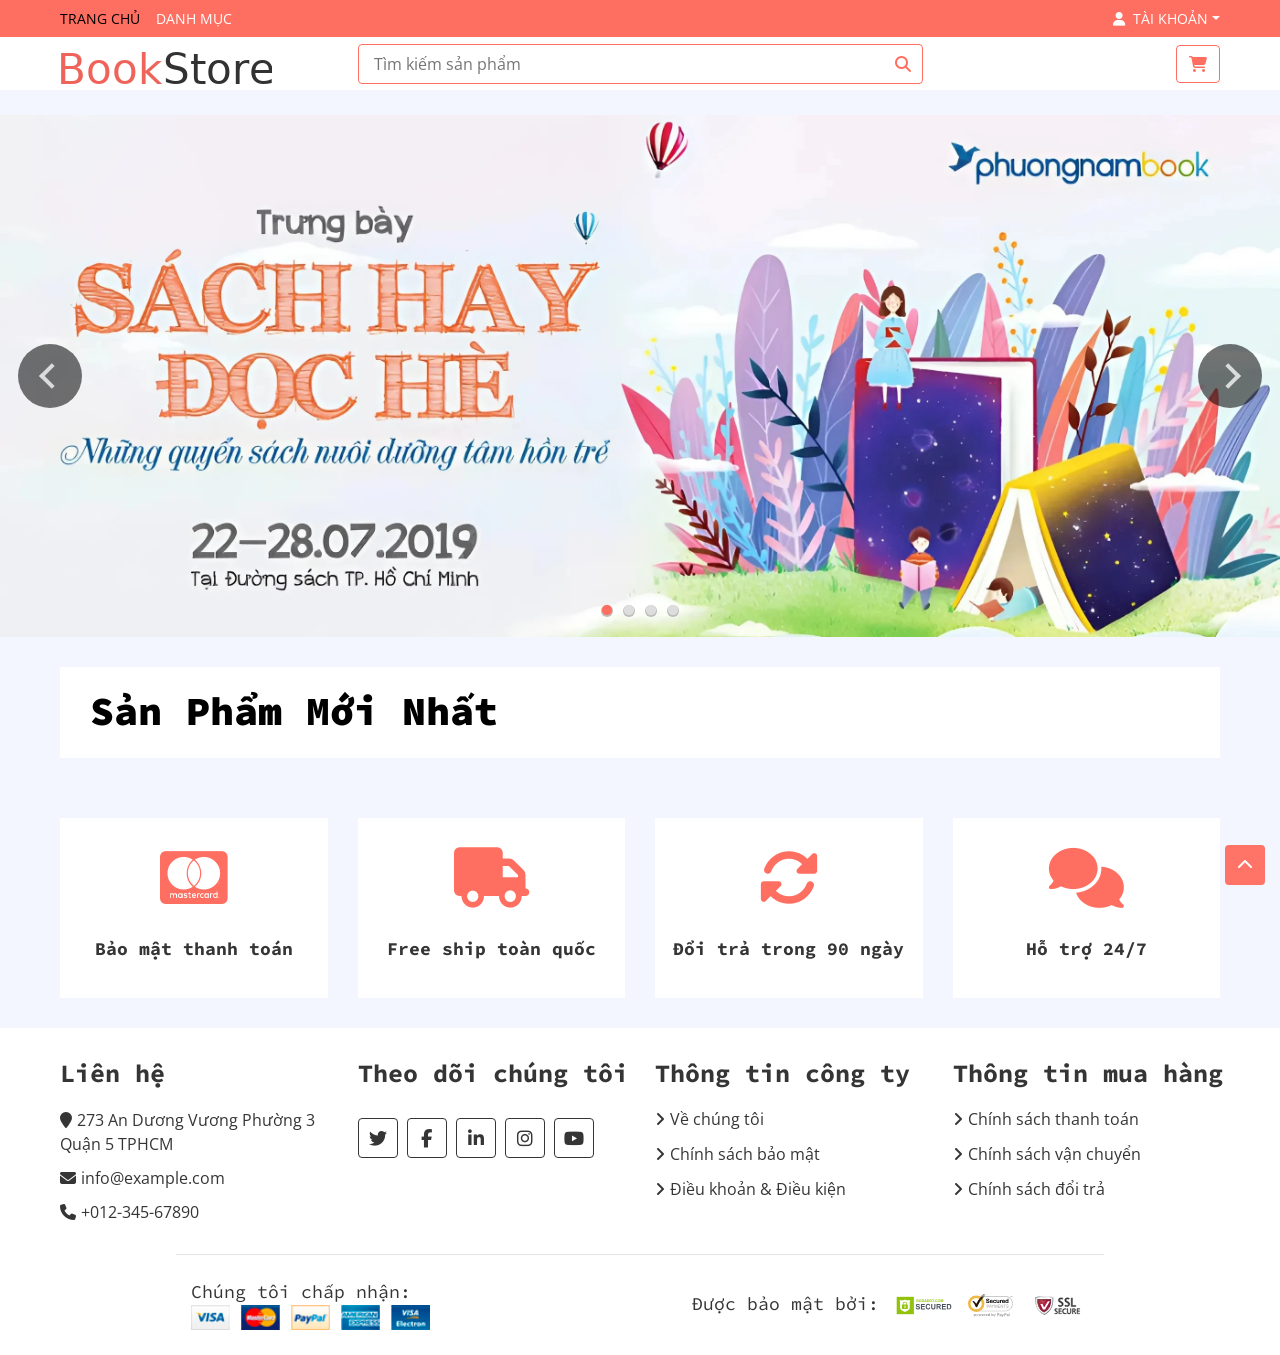
<file: index.html>
<!doctype html>
<html lang="vi">
  <head>
    <meta charset="utf-8" />
    <title>BOOK STORE</title>
    <meta content="width=device-width, initial-scale=1.0" name="viewport" />
    <meta content="eCommerce HTML Template Free Download" name="keywords" />
    <meta content="eCommerce HTML Template Free Download" name="description" />

    <!-- Favicon -->
    <link href="img/tieude.jpg" rel="icon" />
    <link
      rel="stylesheet"
      href="https://cdnjs.cloudflare.com/ajax/libs/font-awesome/5.15.4/css/all.min.css"
    />

    <!-- Google Fonts -->
    <link
      href="https://fonts.googleapis.com/css?family=Open+Sans:300,400|Source+Code+Pro:700,900&display=swap"
      rel="stylesheet"
    />

    <!-- CSS Libraries -->
    <link
      href="https://stackpath.bootstrapcdn.com/bootstrap/4.4.1/css/bootstrap.min.css"
      rel="stylesheet"
    />
    <link
      href="https://cdnjs.cloudflare.com/ajax/libs/font-awesome/5.10.0/css/all.min.css"
      rel="stylesheet"
    />
    <link href="lib/slick/slick.css" rel="stylesheet" />
    <link href="lib/slick/slick-theme.css" rel="stylesheet" />

    <!-- Template Stylesheet -->
    <link href="css/style.css" rel="stylesheet" />
    <link href="css/fix.css" rel="stylesheet" />
    <link href="css/index.css" rel="stylesheet" />
  </head>

  <body>
    <!-- Header -->
    <div class="nav">
      <div class="container-fluid">
        <nav class="navbar navbar-expand-md bg-dark navbar-dark">
          <div
            class="collapse navbar-collapse justify-content-between"
            id="navbarCollapse"
          >
            <div class="navbar-nav mr-auto">
              <a href="index.html" class="nav-item nav-link active"
                >Trang chủ</a
              >
              <a href="danhmuc.html" class="nav-item nav-link">Danh mục</a>
            </div>
            <div class="navbar-nav ml-auto">
              <div class="nav-item dropdown">
                <a
                  href="#"
                  class="nav-link dropdown-toggle"
                  data-toggle="dropdown"
                >
                  <i class="fas fa-user"></i> &nbsp;Tài khoản</a
                >
                <div class="dropdown-menu">
                  <a href="login.html" class="dropdown-item"
                    ><i class="fa fa-sign-in-alt"></i>&nbsp;&nbsp;Đăng nhập</a
                  >
                  <a href="register.html" class="dropdown-item">
                    <i class="fa fa-user-plus"></i>&nbsp;&nbsp;Đăng ký</a
                  >
                </div>
              </div>
            </div>
          </div>
        </nav>
      </div>
    </div>

    <div class="bottom-bar">
      <div class="container-fluid">
        <div class="row align-items-center">
          <div class="col-md-3">
            <div class="logo">
              <a href="index.html">
                <img src="img/logo.png" alt="Logo" />
              </a>
            </div>
          </div>
          <div class="col-md-6">
            <div class="search-container">
              <div class="search">
                <input
                  type="text"
                  id="searchInput"
                  placeholder="Tìm kiếm sản phẩm"
                />
                <button id="searchBtn"><i class="fa fa-search"></i></button>
              </div>
            </div>
          </div>
          <div class="col-md-3">
            <div class="user">
              <a
                href="cart.html"
                id="cartBtn"
                class="btn cart"
                onclick="check()"
              >
                <i class="fa fa-shopping-cart"></i>
              </a>
            </div>
          </div>
        </div>
      </div>
    </div>

    <!-- Main Slider Start -->
    <div class="header">
      <div class="container-fluid p-0">
        <div class="header-slider">
          <div class="slide"><img src="img/banner1.webp" alt="Banner 1" /></div>
          <div class="slide"><img src="img/banner2.webp" alt="Banner 2" /></div>
          <div class="slide"><img src="img/banner3.webp" alt="Banner 3" /></div>
          <div class="slide"><img src="img/banner4.jpg" alt="Banner 4" /></div>
        </div>
      </div>
    </div>

    <!-- Featured Product Start - Sản phẩm mới nhất (giống ảnh đầu) -->
    <div class="featured-product product">
      <div class="container-fluid">
        <div class="section-header">
          <h1>Sản Phẩm Mới Nhất</h1>
        </div>
        <div class="row"></div>
      </div>
    </div>
    <!-- Featured Product End -->

    <!-- Danh mục sản phẩm với phân loại và phân trang -->

    <!-- Thêm FontAwesome cho icon rating nếu chưa có -->
    <link
      rel="stylesheet"
      href="https://cdnjs.cloudflare.com/ajax/libs/font-awesome/6.4.0/css/all.min.css"
    />
    <!--kết thúc danh mục sản phẩm-->

    <!-- Feature Start-->
    <div class="feature">
      <div class="container-fluid">
        <div class="row align-items-center">
          <div class="col-lg-3 col-md-6 feature-col">
            <div class="feature-content">
              <i class="fab fa-cc-mastercard"></i>
              <h2>Bảo mật thanh toán</h2>
            </div>
          </div>
          <div class="col-lg-3 col-md-6 feature-col">
            <div class="feature-content">
              <i class="fa fa-truck"></i>
              <h2>Free ship toàn quốc</h2>
            </div>
          </div>
          <div class="col-lg-3 col-md-6 feature-col">
            <div class="feature-content">
              <i class="fa fa-sync-alt"></i>
              <h2>Đổi trả trong 90 ngày</h2>
            </div>
          </div>
          <div class="col-lg-3 col-md-6 feature-col">
            <div class="feature-content">
              <i class="fa fa-comments"></i>
              <h2>Hỗ trợ 24/7</h2>
            </div>
          </div>
        </div>
      </div>
    </div>
    <!-- Feature End-->

    <!-- Footer Start -->
    <div class="footer">
      <div class="container-fluid">
        <div class="row">
          <div class="col-lg-3 col-md-6">
            <div class="footer-widget">
              <h2>Liên hệ</h2>
              <div class="contact-info">
                <p>
                  <i class="fa fa-map-marker"></i>273 An Dương Vương Phường 3
                  Quận 5 TPHCM
                </p>
                <p><i class="fa fa-envelope"></i>info@example.com</p>
                <p><i class="fa fa-phone"></i>+012-345-67890</p>
              </div>
            </div>
          </div>

          <div class="col-lg-3 col-md-6">
            <div class="footer-widget">
              <h2>Theo dõi chúng tôi</h2>
              <div class="contact-info">
                <div class="social">
                  <a href=""><i class="fab fa-twitter"></i></a>
                  <a href=""><i class="fab fa-facebook-f"></i></a>
                  <a href=""><i class="fab fa-linkedin-in"></i></a>
                  <a href=""><i class="fab fa-instagram"></i></a>
                  <a href=""><i class="fab fa-youtube"></i></a>
                </div>
              </div>
            </div>
          </div>

          <div class="col-lg-3 col-md-6">
            <div class="footer-widget">
              <h2>Thông tin công ty</h2>
              <ul>
                <li><a href="#">Về chúng tôi</a></li>
                <li><a href="#">Chính sách bảo mật</a></li>
                <li><a href="#">Điều khoản & Điều kiện</a></li>
              </ul>
            </div>
          </div>

          <div class="col-lg-3 col-md-6">
            <div class="footer-widget">
              <h2>Thông tin mua hàng</h2>
              <ul>
                <li><a href="#">Chính sách thanh toán</a></li>
                <li><a href="#">Chính sách vận chuyển</a></li>
                <li><a href="#">Chính sách đổi trả</a></li>
              </ul>
            </div>
          </div>
        </div>

        <div class="row payment align-items-center">
          <div class="col-md-6">
            <div class="payment-method">
              <h2>Chúng tôi chấp nhận:</h2>
              <img src="img/payment-method.png" alt="Payment Method" />
            </div>
          </div>
          <div class="col-md-6">
            <div class="payment-security">
              <h2>Được bảo mật bởi:</h2>
              <img src="img/godaddy.svg" alt="Payment Security" />
              <img src="img/norton.svg" alt="Payment Security" />
              <img src="img/ssl.svg" alt="Payment Security" />
            </div>
          </div>
        </div>
      </div>
    </div>
    <!-- Footer End -->

    <!-- Back to Top -->
    <a href="#" class="back-to-top"><i class="fa fa-chevron-up"></i></a>

    <!-- JavaScript Libraries -->
    <script src="https://code.jquery.com/jquery-3.6.0.min.js"></script>
    <script src="https://stackpath.bootstrapcdn.com/bootstrap/4.4.1/js/bootstrap.bundle.min.js"></script>
    <script src="lib/easing/easing.min.js"></script>
    <script src="lib/slick/slick.min.js"></script>

    <!-- Template Javascript -->
    <script src="js/main.js"></script>

    <!-- Form tìm kiếm nâng cao -->
    <div id="advancedSearchModal" class="advanced-search-modal">
      <div class="modal-content">
        <div class="modal-header">
          <h3>Tìm kiếm nâng cao</h3>
          <button class="close-modal">&times;</button>
        </div>
        <div class="modal-body">
          <form id="advancedSearchForm">
            <div class="form-group">
              <label>Tên sản phẩm:</label>
              <input
                id="tensp"
                type="text"
                name="keyword"
                placeholder="Nhập tên sản phẩm tìm kiếm..."
              />
            </div>

            <div class="form-group">
              <label>Danh mục:</label>
              <select name="category">
                <option value="">Tất cả</option>
                <option value="Thieunhi">Thiếu nhi</option>
                <option value="Tamly">Tâm lý</option>
                <option value="Tongiao">Tôn giáo</option>
                <option value="Lichsu">Lịch sử</option>
                <option value="Vanhoc">Văn học</option>
              </select>
            </div>

            <div class="form-group">
              <label>Khoảng giá:</label>
              <div class="price-range">
                <input type="text" name="minPrice" placeholder="Từ" />
                <span>-</span>
                <input type="text" name="maxPrice" placeholder="Đến" />
              </div>
            </div>
            <div class="form-actions">
              <button id="search" type="submit" class="btn-search">
                Tìm kiếm
              </button>
              <button type="button" class="btn-reset">Đặt lại</button>
            </div>
          </form>
        </div>
      </div>
    </div>
    <script src="js/index/checklogin.js"></script>
    <script src="js/index/shownewproduct.js"></script>
    <script src="js/index/showallproduct.js"></script>
    <script>
      async function fetchCategories() {
        const response2 = await fetch(
          "/controller/danhmuc.php?action=alladmin",
        );
        const data2 = await response2.json();
        if (data2.success) {
          const categories = data2.data;
          categories.forEach((cat) => {
            categoryMapping[cat.madm] = cat.tendm;
          });
        } else {
          console.error("Failed to fetch categories:", data2.message);
        }
      }
      // ==================== UTILITY FUNCTIONS FOR QUICK VIEW ====================
      function formatPrice(price) {
        return new Intl.NumberFormat("vi-VN", {
          style: "currency",
          currency: "VND",
        }).format(price);
      }

      function getProductImage(category) {
        const imageMap = {
          Lichsu: "img/su" + (Math.floor(Math.random() * 30) + 1) + ".jfif",
          Tongiao: "img/tg" + (Math.floor(Math.random() * 15) + 1) + ".jfif",
          Tamly: "img/tl" + (Math.floor(Math.random() * 30) + 1) + ".png",
          Vanhoc: "img/vh" + (Math.floor(Math.random() * 15) + 1) + ".jfif",
          Thieunhi: "img/tn" + (Math.floor(Math.random() * 15) + 1) + ".jfif",
        };

        return imageMap[category] || "img/book1.webp";
      }

      // ==================== QUICK VIEW ====================
      function renderQuickViewPrice(product) {
        const price = parseInt(product.gia);
        const discount = parseFloat(product.giamgia) || 0;

        if (discount > 0) {
          const discountedPrice = Math.round(price * (1 - discount));
          const discountPercent = Math.round(discount * 100);

          return `
            <div class="qv-price-container">
                <div class="qv-original-price">${formatPrice(price)}</div>
                <div class="qv-discounted-price">${formatPrice(discountedPrice)}</div>
                <div class="qv-discount-badge">-${discountPercent}%</div>
            </div>
        `;
        } else {
          return `<div class="qv-price">Giá: ${formatPrice(price)}</div>`;
        }
      }
      function ensureQuickViewRoot() {
        let root = document.querySelector(".qv-overlay");
        if (root) return root;
        root = document.createElement("div");
        root.className = "qv-overlay";
        document.body.appendChild(root);
        return root;
      }

      async function openQuickViewFromCard(card) {
        fetchCategories();
        const productId = card.dataset.productId;
        if (!productId) {
          console.error("Product ID not found");
          return;
        }

        try {
          const response = await fetch(
            `/controller/product.php?masp=${productId}`,
          );
          const data = await response.json();

          if (!data.success) {
            console.error("Failed to fetch product details:", data.message);
            return;
          }

          const product = data.data;
          const imageUrl = product.link;

          // ================= ĐOẠN THAY ĐỔI Ở ĐÂY =================
          // Sử dụng biến toàn cục categoryMapping đã được fetch từ danhmuc.php
          // Nếu không tìm thấy mã danh mục, sẽ hiển thị chính mã đó (fallback)
          const danhmucTen =
            categoryMapping[product.danhmuc] || product.danhmuc;
          // =====================================================
          const detailedInfo = {
            "Nhà xuất bản": product.nhaxuatban || "Đang cập nhật",
            "Năm xuất bản": product.namxuatban || "Đang cập nhật",
            "Số trang": product.sotrang || "Đang cập nhật",
            "Ngôn ngữ": product.ngonngu || "Tiếng Việt",
            "Kích thước": product.kichthuoc || "Đang cập nhật",
            "Trọng lượng": product.trongluong || "Đang cập nhật",
            ISBN: product.isbn || "388053101-3",
            "Hình thức bìa": product.loaibia || "Bìa mềm",
          };
          const root = ensureQuickViewRoot();
          root.innerHTML = `
      <div class="qv-card" role="dialog" aria-modal="true" aria-label="Xem nhanh sản phẩm">
        <button class="qv-close" aria-label="Đóng">✖</button>
        <div class="qv-body">
          <div class="qv-img">
            <img src="${imageUrl}" alt="${product.tensp}" onerror="this.src='img/default-book.jpg'">
          </div>
          <div class="qv-content">
            <h2 class="qv-title">${product.tensp}</h2>
            ${renderQuickViewPrice(product)}
            <div class="qv-desc">${product.mota || "Chưa có mô tả cho sản phẩm này."}</div>
            
            <div class="qv-meta-container">
              <div class="qv-meta-item">
                <i class="fas fa-user"></i>
                <span>Tác giả: <em>${product.tacgia}</em></span>
              </div>
              <div class="qv-meta-item">
                <i class="fas fa-book"></i>
                <span>Thể loại: <em>${danhmucTen}</em></span>
                
              </div>
              <!-- Phần Xem thêm với tooltip hover -->
              <div class="qv-more-info">
                <a href="javascript:void(0)" 
                   class="view-more-link">
                  <i class="fas fa-info-circle"></i>
                  Xem thêm
                </a>
                <div class="more-info-tooltip" 
                     style="position: absolute !important; bottom: 100% !important; left: 50% !important; transform: translateX(-50%) !important; z-index: 10000 !important; display: none; margin-bottom: 12px !important; padding: 15px !important; background: white !important; border-radius: 8px !important; border: 1px solid #e0e0e0 !important; font-size: 13px !important; width: 280px !important; box-shadow: 0 5px 15px rgba(0,0,0,0.1) !important; animation: fadeInTooltip 0.2s ease !important; box-sizing: border-box !important;">
                  <div style="font-weight: 600; color: #333; margin-bottom: 10px; font-size: 14px;">Thông tin chi tiết:</div>
                  ${Object.entries(detailedInfo)
                    .map(
                      ([key, value]) => `
                    <div style="display: flex; margin-bottom: 6px; padding-bottom: 5px; border-bottom: 1px solid #f0f0f0;">
                      <span style="min-width: 100px; color: #666; font-weight: 500;">${key}:</span>
                      <span style="color: #333; flex: 1; text-align: right;">${value}</span>
                    </div>
                  `,
                    )
                    .join("")}
                </div>
              </div>
              
              <div class="qv-button-grid">
                <button class="qv-add" onclick="addToCart('${productId}'); event.stopPropagation();">
                  <i class="fa fa-shopping-cart"></i>
                  <span>Thêm vào giỏ</span>
                </button>
                <button class="qv-buy-now" onclick="openBuyNowModal('${productId}'); event.stopPropagation();">
                  <i class="fas fa-bolt"></i>
                  <span>Mua ngay</span>
                </button>
              </div>
            </div>
          </div>
        </div>
      </div>
    `;

          root.style.display = "flex";

          // Thêm JavaScript cho hover tooltip
          const moreInfoElement = root.querySelector(".qv-more-info");
          const tooltip = root.querySelector(".more-info-tooltip");

          // Hover trên cả container hoặc link đều hiển thị tooltip
          moreInfoElement.addEventListener("mouseenter", (e) => {
            e.stopPropagation();
            // Sử dụng setProperty với important
            tooltip.style.setProperty("display", "block", "important");
          });

          moreInfoElement.addEventListener("mouseleave", (e) => {
            e.stopPropagation();
            // Sử dụng setTimeout để tránh flicker
            setTimeout(() => {
              if (
                !moreInfoElement.matches(":hover") &&
                !tooltip.matches(":hover")
              ) {
                tooltip.style.setProperty("display", "none", "important");
              }
            }, 100);
          });

          tooltip.addEventListener("mouseenter", (e) => {
            e.stopPropagation();
            tooltip.style.setProperty("display", "block", "important");
          });

          tooltip.addEventListener("mouseleave", (e) => {
            e.stopPropagation();
            setTimeout(() => {
              if (
                !moreInfoElement.matches(":hover") &&
                !tooltip.matches(":hover")
              ) {
                tooltip.style.setProperty("display", "none", "important");
              }
            }, 100);
          });

          // Logic đóng Modal
          const close = () => {
            root.style.display = "none";
            root.innerHTML = "";
          };

          root.addEventListener("click", (e) => {
            if (e.target === root) close();
          });

          root.querySelector(".qv-close").addEventListener("click", close);

          const onEsc = (e) => {
            if (e.key === "Escape") {
              close();
              document.removeEventListener("keydown", onEsc);
            }
          };

          document.addEventListener("keydown", onEsc);
        } catch (error) {
          console.error("Error fetching product details:", error);
        }
      }
      function toggleMoreInfo(element) {
        const tooltip = element.nextElementSibling;
        const icon = element.querySelector("i");

        if (tooltip.style.display === "none" || !tooltip.style.display) {
          tooltip.style.display = "block";
          icon.classList.remove("fa-chevron-down");
          icon.classList.add("fa-chevron-up");
          element.style.fontWeight = "600";
        } else {
          tooltip.style.display = "none";
          icon.classList.remove("fa-chevron-up");
          icon.classList.add("fa-chevron-down");
          element.style.fontWeight = "500";
        }
      }

      // Xử lý click vào toàn bộ sản phẩm (trừ các nút giỏ hàng và xem chi tiết)
      // Xử lý click vào toàn bộ sản phẩm (trừ các nút giỏ hàng, xem chi tiết VÀ MUA NGAY)
      document.addEventListener("click", function (e) {
        // Kiểm tra nếu click vào nút giỏ hàng hoặc xem chi tiết hoặc mua ngay thì không làm gì
        if (
          e.target.closest(".add-cart") ||
          e.target.closest(".view-detail") ||
          e.target.closest(".buy-now")
        ) {
          return;
        }

        // Kiểm tra nếu click vào sản phẩm
        const productItem = e.target.closest(
          ".new-product-item, .category-product-item",
        );
        if (!productItem) return;

        e.preventDefault();
        openQuickViewFromCard(productItem);
      });

      // Xử lý click vào nút xem chi tiết (mắt)
      document.addEventListener("click", function (e) {
        const viewBtn = e.target.closest(".view-detail");
        if (!viewBtn) return;
        e.preventDefault();
        e.stopPropagation(); // Ngăn sự kiện lan ra sản phẩm cha
        const card = viewBtn.closest(
          ".category-product-item, .new-product-item",
        );
        if (!card) return;
        openQuickViewFromCard(card);
      });

      ensureQuickViewRoot();
    </script>
    <script src="js/index/searchnangcao.js"></script>
    <script src="js/index/muangay.js"></script>
  </body>
</html>
</file>
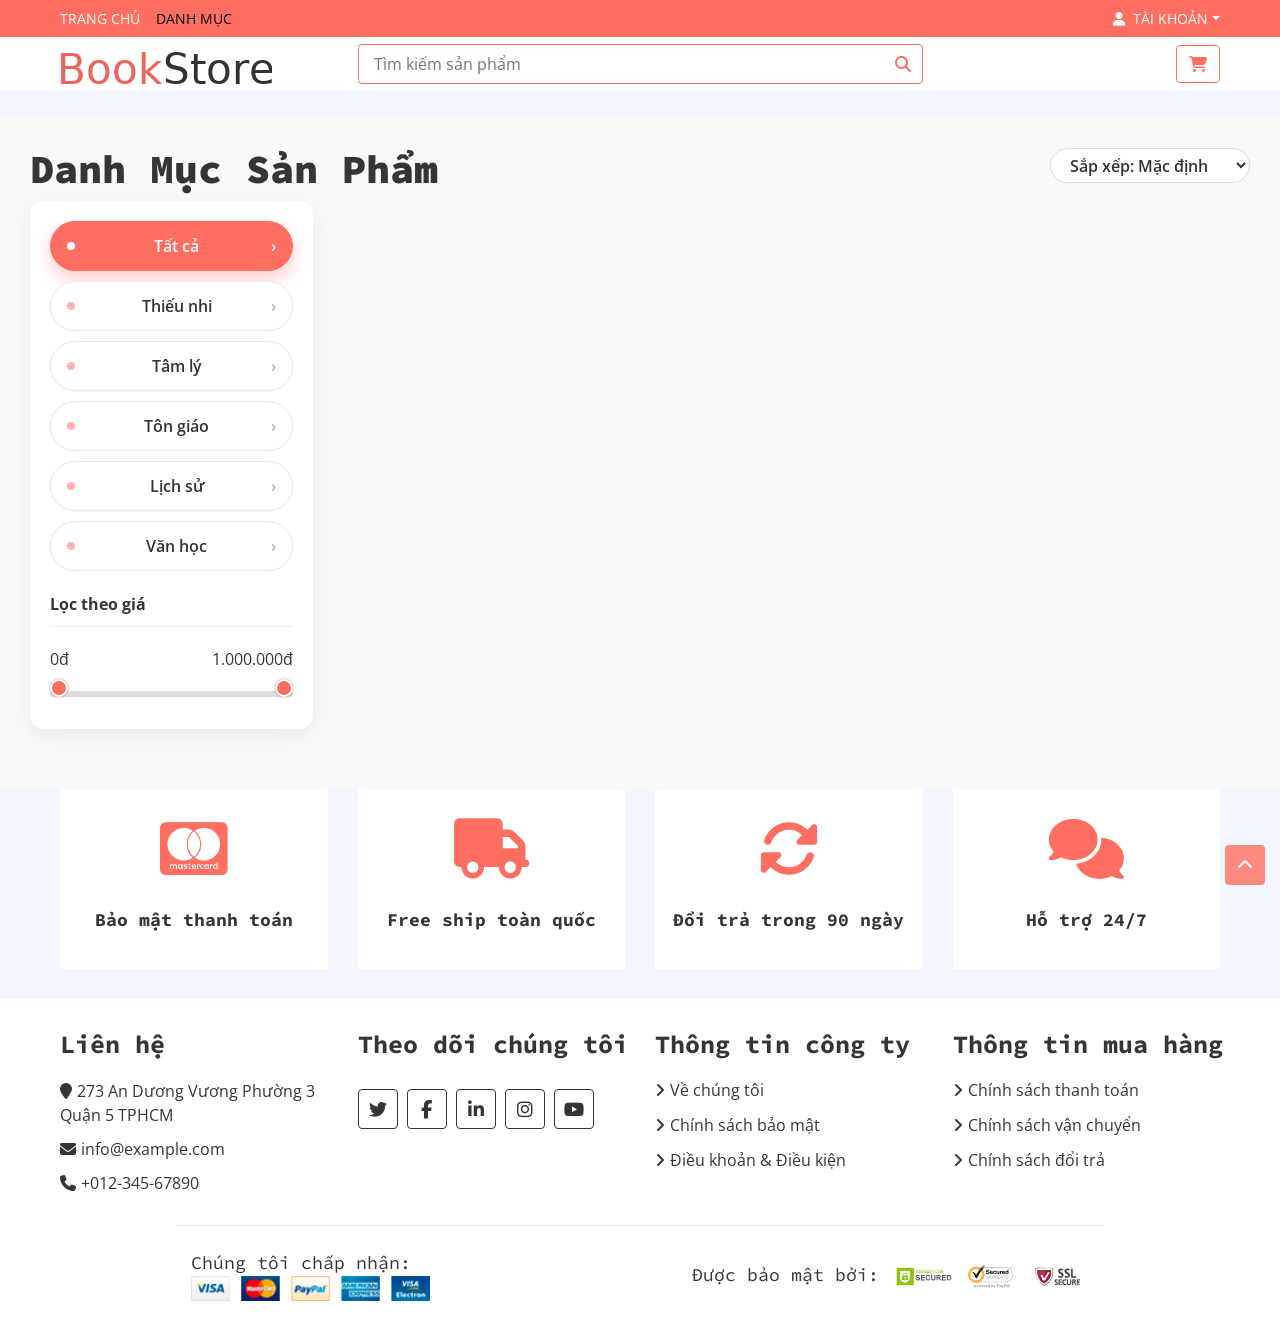
<file: danhmuc.html>
<!doctype html>
<html lang="vi">
  <head>
    <meta charset="utf-8" />
    <title>BOOK STORE</title>
    <meta content="width=device-width, initial-scale=1.0" name="viewport" />
    <meta content="eCommerce HTML Template Free Download" name="keywords" />
    <meta content="eCommerce HTML Template Free Download" name="description" />

    <!-- Favicon -->
    <link href="img/tieude.jpg" rel="icon" />
    <link
      rel="stylesheet"
      href="https://cdnjs.cloudflare.com/ajax/libs/font-awesome/5.15.4/css/all.min.css"
    />

    <!-- Google Fonts -->
    <link
      href="https://fonts.googleapis.com/css?family=Open+Sans:300,400|Source+Code+Pro:700,900&display=swap"
      rel="stylesheet"
    />

    <!-- CSS Libraries -->
    <link
      href="https://stackpath.bootstrapcdn.com/bootstrap/4.4.1/css/bootstrap.min.css"
      rel="stylesheet"
    />
    <link
      href="https://cdnjs.cloudflare.com/ajax/libs/font-awesome/5.10.0/css/all.min.css"
      rel="stylesheet"
    />
    <link href="lib/slick/slick.css" rel="stylesheet" />
    <link href="lib/slick/slick-theme.css" rel="stylesheet" />

    <!-- Template Stylesheet -->
    <link href="css/style.css" rel="stylesheet" />
    <link href="css/fix.css" rel="stylesheet" />
    <link href="css/index.css" rel="stylesheet" />
  </head>

  <body>
    <!-- Header -->
    <div class="nav">
      <div class="container-fluid">
        <nav class="navbar navbar-expand-md bg-dark navbar-dark">
          <div
            class="collapse navbar-collapse justify-content-between"
            id="navbarCollapse"
          >
            <div class="navbar-nav mr-auto">
              <a href="index.html" class="nav-item nav-link">Trang chủ</a>
              <a href="danhmuc.html" class="nav-item nav-link active"
                >Danh mục</a
              >
            </div>
            <div class="navbar-nav ml-auto">
              <div class="nav-item dropdown">
                <a
                  href="#"
                  class="nav-link dropdown-toggle"
                  data-toggle="dropdown"
                >
                  <i class="fas fa-user"></i> &nbsp;Tài khoản</a
                >
                <div class="dropdown-menu">
                  <a href="login.html" class="dropdown-item"
                    ><i class="fa fa-sign-in-alt"></i>&nbsp;&nbsp;Đăng nhập</a
                  >
                  <a href="register.html" class="dropdown-item">
                    <i class="fa fa-user-plus"></i>&nbsp;&nbsp;Đăng ký</a
                  >
                </div>
              </div>
            </div>
          </div>
        </nav>
      </div>
    </div>

    <div class="bottom-bar">
      <div class="container-fluid">
        <div class="row align-items-center">
          <div class="col-md-3">
            <div class="logo">
              <a href="index.html">
                <img src="img/logo.png" alt="Logo" />
              </a>
            </div>
          </div>
          <div class="col-md-6">
            <div class="search-container">
              <div class="search">
                <input
                  type="text"
                  id="searchInput"
                  placeholder="Tìm kiếm sản phẩm"
                />
                <button id="searchBtn"><i class="fa fa-search"></i></button>
              </div>
            </div>
          </div>
          <div class="col-md-3">
            <div class="user">
              <a
                href="cart.html"
                id="cartBtn"
                class="btn cart"
                onclick="check()"
              >
                <i class="fa fa-shopping-cart"></i>
              </a>
            </div>
          </div>
        </div>
      </div>
    </div>

    <!-- Main Slider Start -->

    <!-- Featured Product End -->

    <!-- Thanh phân cách màu cam với breadcrumb -->

    <!-- Danh mục sản phẩm với phân loại và phân trang -->
    <div class="category-products">
      <div class="container-fluid">
        <div
          class="section-header d-flex justify-content-between align-items-center"
        >
          <h1>Danh Mục Sản Phẩm</h1>
          <div class="sort-container">
            <select
              id="sortProducts"
              class="form-control"
              style="width: 200px; border-radius: 20px"
            >
              <option value="default">Sắp xếp: Mặc định</option>
              <option value="az">Tên: A -> Z</option>
              <option value="za">Tên: Z -> A</option>
              <option value="low-high">Giá: Thấp đến Cao</option>
              <option value="high-low">Giá: Cao đến Thấp</option>
            </select>
          </div>
        </div>
        <div class="row">
          <div class="col-md-3">
            <div class="category-filter">
              <ul>
                <li>
                  <a
                    href="javascript:void(0)"
                    class="cat-btn active"
                    role="button"
                    >Tất cả</a
                  >
                </li>
                <li>
                  <a href="javascript:void(0)" class="cat-btn" role="button"
                    >Thiếu nhi</a
                  >
                </li>
                <li>
                  <a href="javascript:void(0)" class="cat-btn" role="button"
                    >Tâm lý</a
                  >
                </li>
                <li>
                  <a href="javascript:void(0)" class="cat-btn" role="button"
                    >Tôn giáo</a
                  >
                </li>
                <li>
                  <a href="javascript:void(0)" class="cat-btn" role="button"
                    >Lịch sử</a
                  >
                </li>
                <li>
                  <a href="javascript:void(0)" class="cat-btn" role="button"
                    >Văn học</a
                  >
                </li>
              </ul>

              <div class="price-slider-container mt-4">
                <h3 style="font-size: 16px; margin-bottom: 20px">
                  Lọc theo giá
                </h3>

                <div class="d-flex justify-content-between mb-2">
                  <span id="minPriceDisplay">0đ</span>
                  <span id="maxPriceDisplay">1.000.000đ</span>
                </div>

                <div
                  class="dual-range-slider"
                  style="position: relative; height: 30px"
                >
                  <input
                    type="range"
                    id="rangeMin"
                    min="0"
                    max="1000000"
                    value="0"
                    step="10000"
                    style="
                      position: absolute;
                      width: 100%;
                      pointer-events: none;
                      -webkit-appearance: none;
                      z-index: 2;
                      background: none;
                    "
                  />
                  <input
                    type="range"
                    id="rangeMax"
                    min="0"
                    max="1000000"
                    value="1000000"
                    step="10000"
                    style="
                      position: absolute;
                      width: 100%;
                      pointer-events: none;
                      -webkit-appearance: none;
                      z-index: 2;
                      background: none;
                    "
                  />
                  <div
                    class="slider-track"
                    style="
                      position: absolute;
                      width: 100%;
                      height: 6px;
                      background: #ddd;
                      top: 50%;
                      transform: translateY(-50%);
                      border-radius: 5px;
                    "
                  ></div>
                </div>
              </div>
            </div>
          </div>

          <div class="col-md-9">
            <div id="product-page1" class="product-page active">
              <div class="row"></div>
            </div>
            <div class="pagination" role="navigation"></div>
          </div>
        </div>
      </div>
    </div>
    <!-- Thêm FontAwesome cho icon rating nếu chưa có -->
    <link
      rel="stylesheet"
      href="https://cdnjs.cloudflare.com/ajax/libs/font-awesome/6.4.0/css/all.min.css"
    />
    <!--kết thúc danh mục sản phẩm-->

    <!-- Feature Start-->
    <div class="feature">
      <div class="container-fluid">
        <div class="row align-items-center">
          <div class="col-lg-3 col-md-6 feature-col">
            <div class="feature-content">
              <i class="fab fa-cc-mastercard"></i>
              <h2>Bảo mật thanh toán</h2>
            </div>
          </div>
          <div class="col-lg-3 col-md-6 feature-col">
            <div class="feature-content">
              <i class="fa fa-truck"></i>
              <h2>Free ship toàn quốc</h2>
            </div>
          </div>
          <div class="col-lg-3 col-md-6 feature-col">
            <div class="feature-content">
              <i class="fa fa-sync-alt"></i>
              <h2>Đổi trả trong 90 ngày</h2>
            </div>
          </div>
          <div class="col-lg-3 col-md-6 feature-col">
            <div class="feature-content">
              <i class="fa fa-comments"></i>
              <h2>Hỗ trợ 24/7</h2>
            </div>
          </div>
        </div>
      </div>
    </div>
    <!-- Feature End-->

    <!-- Footer Start -->
    <div class="footer">
      <div class="container-fluid">
        <div class="row">
          <div class="col-lg-3 col-md-6">
            <div class="footer-widget">
              <h2>Liên hệ</h2>
              <div class="contact-info">
                <p>
                  <i class="fa fa-map-marker"></i>273 An Dương Vương Phường 3
                  Quận 5 TPHCM
                </p>
                <p><i class="fa fa-envelope"></i>info@example.com</p>
                <p><i class="fa fa-phone"></i>+012-345-67890</p>
              </div>
            </div>
          </div>

          <div class="col-lg-3 col-md-6">
            <div class="footer-widget">
              <h2>Theo dõi chúng tôi</h2>
              <div class="contact-info">
                <div class="social">
                  <a href=""><i class="fab fa-twitter"></i></a>
                  <a href=""><i class="fab fa-facebook-f"></i></a>
                  <a href=""><i class="fab fa-linkedin-in"></i></a>
                  <a href=""><i class="fab fa-instagram"></i></a>
                  <a href=""><i class="fab fa-youtube"></i></a>
                </div>
              </div>
            </div>
          </div>

          <div class="col-lg-3 col-md-6">
            <div class="footer-widget">
              <h2>Thông tin công ty</h2>
              <ul>
                <li><a href="#">Về chúng tôi</a></li>
                <li><a href="#">Chính sách bảo mật</a></li>
                <li><a href="#">Điều khoản & Điều kiện</a></li>
              </ul>
            </div>
          </div>

          <div class="col-lg-3 col-md-6">
            <div class="footer-widget">
              <h2>Thông tin mua hàng</h2>
              <ul>
                <li><a href="#">Chính sách thanh toán</a></li>
                <li><a href="#">Chính sách vận chuyển</a></li>
                <li><a href="#">Chính sách đổi trả</a></li>
              </ul>
            </div>
          </div>
        </div>

        <div class="row payment align-items-center">
          <div class="col-md-6">
            <div class="payment-method">
              <h2>Chúng tôi chấp nhận:</h2>
              <img src="img/payment-method.png" alt="Payment Method" />
            </div>
          </div>
          <div class="col-md-6">
            <div class="payment-security">
              <h2>Được bảo mật bởi:</h2>
              <img src="img/godaddy.svg" alt="Payment Security" />
              <img src="img/norton.svg" alt="Payment Security" />
              <img src="img/ssl.svg" alt="Payment Security" />
            </div>
          </div>
        </div>
      </div>
    </div>
    <!-- Footer End -->

    <!-- Back to Top -->
    <a href="#" class="back-to-top"><i class="fa fa-chevron-up"></i></a>

    <!-- JavaScript Libraries -->
    <script src="https://code.jquery.com/jquery-3.6.0.min.js"></script>
    <script src="https://stackpath.bootstrapcdn.com/bootstrap/4.4.1/js/bootstrap.bundle.min.js"></script>
    <script src="lib/easing/easing.min.js"></script>
    <script src="lib/slick/slick.min.js"></script>

    <!-- Template Javascript -->
    <script src="js/main.js"></script>

    <!-- Form tìm kiếm nâng cao -->
    <div id="advancedSearchModal" class="advanced-search-modal">
      <div class="modal-content">
        <div class="modal-header">
          <h3>Tìm kiếm nâng cao</h3>
          <button class="close-modal">&times;</button>
        </div>
        <div class="modal-body">
          <form id="advancedSearchForm">
            <div class="form-group">
              <label>Tên sản phẩm:</label>
              <input
                id="tensp"
                type="text"
                name="keyword"
                placeholder="Nhập tên sản phẩm tìm kiếm..."
              />
            </div>

            <div class="form-group">
              <label>Danh mục:</label>
              <!-- Thêm id="advancedCategorySelect" -->
              <select name="category" id="advancedCategorySelect">
                <option value="">Tất cả</option>
                <!-- Các option khác sẽ được load từ API -->
              </select>
            </div>

            <div class="form-group">
              <label>Khoảng giá:</label>
              <div class="price-range">
                <input type="text" name="minPrice" placeholder="Từ" />
                <span>-</span>
                <input type="text" name="maxPrice" placeholder="Đến" />
              </div>
            </div>
            <div class="form-actions">
              <button id="search" type="submit" class="btn-search">
                Tìm kiếm
              </button>
              <button type="button" class="btn-reset">Đặt lại</button>
            </div>
          </form>
        </div>
      </div>
    </div>
    <script src="js/index/checklogin.js"></script>
    <script src="js/index/shownewproduct.js"></script>
    <script src="js/index/showallproduct.js"></script>
    <script src="js/index/chitietsp.js"></script>
    <script src="js/index/searchnangcao.js"></script>
    <script src="js/index/muangay.js"></script>
    <script>
      document.addEventListener("DOMContentLoaded", function () {
        // Gọi hàm load danh mục ngay khi trang web tải xong
        loadCategoriesToSearchModal();
      });

      async function loadCategoriesToSearchModal() {
        const categorySelect = document.getElementById(
          "advancedCategorySelect",
        );

        // Đường dẫn API của bạn (thay đổi cho đúng với project của bạn)
        const apiUrl = "/controller/danhmuc.php?action=alladmin";

        try {
          const response = await fetch(apiUrl);
          const result = await response.json();

          if (result.success && result.data) {
            // Giữ lại option mặc định ban đầu (Tất cả)
            let html = '<option value="">Tất cả</option>';

            // Lặp qua mảng data trả về từ API
            result.data.forEach((item) => {
              // value là madm, nội dung hiển thị là tendm
              html += `<option value="${item.madm}">${item.tendm}</option>`;
            });

            // Gán lại nội dung HTML cho thẻ select
            categorySelect.innerHTML = html;
          }
        } catch (error) {
          console.error("Lỗi khi gọi API danh mục:", error);
        }
      }
    </script>
  </body>
</html>
</file>
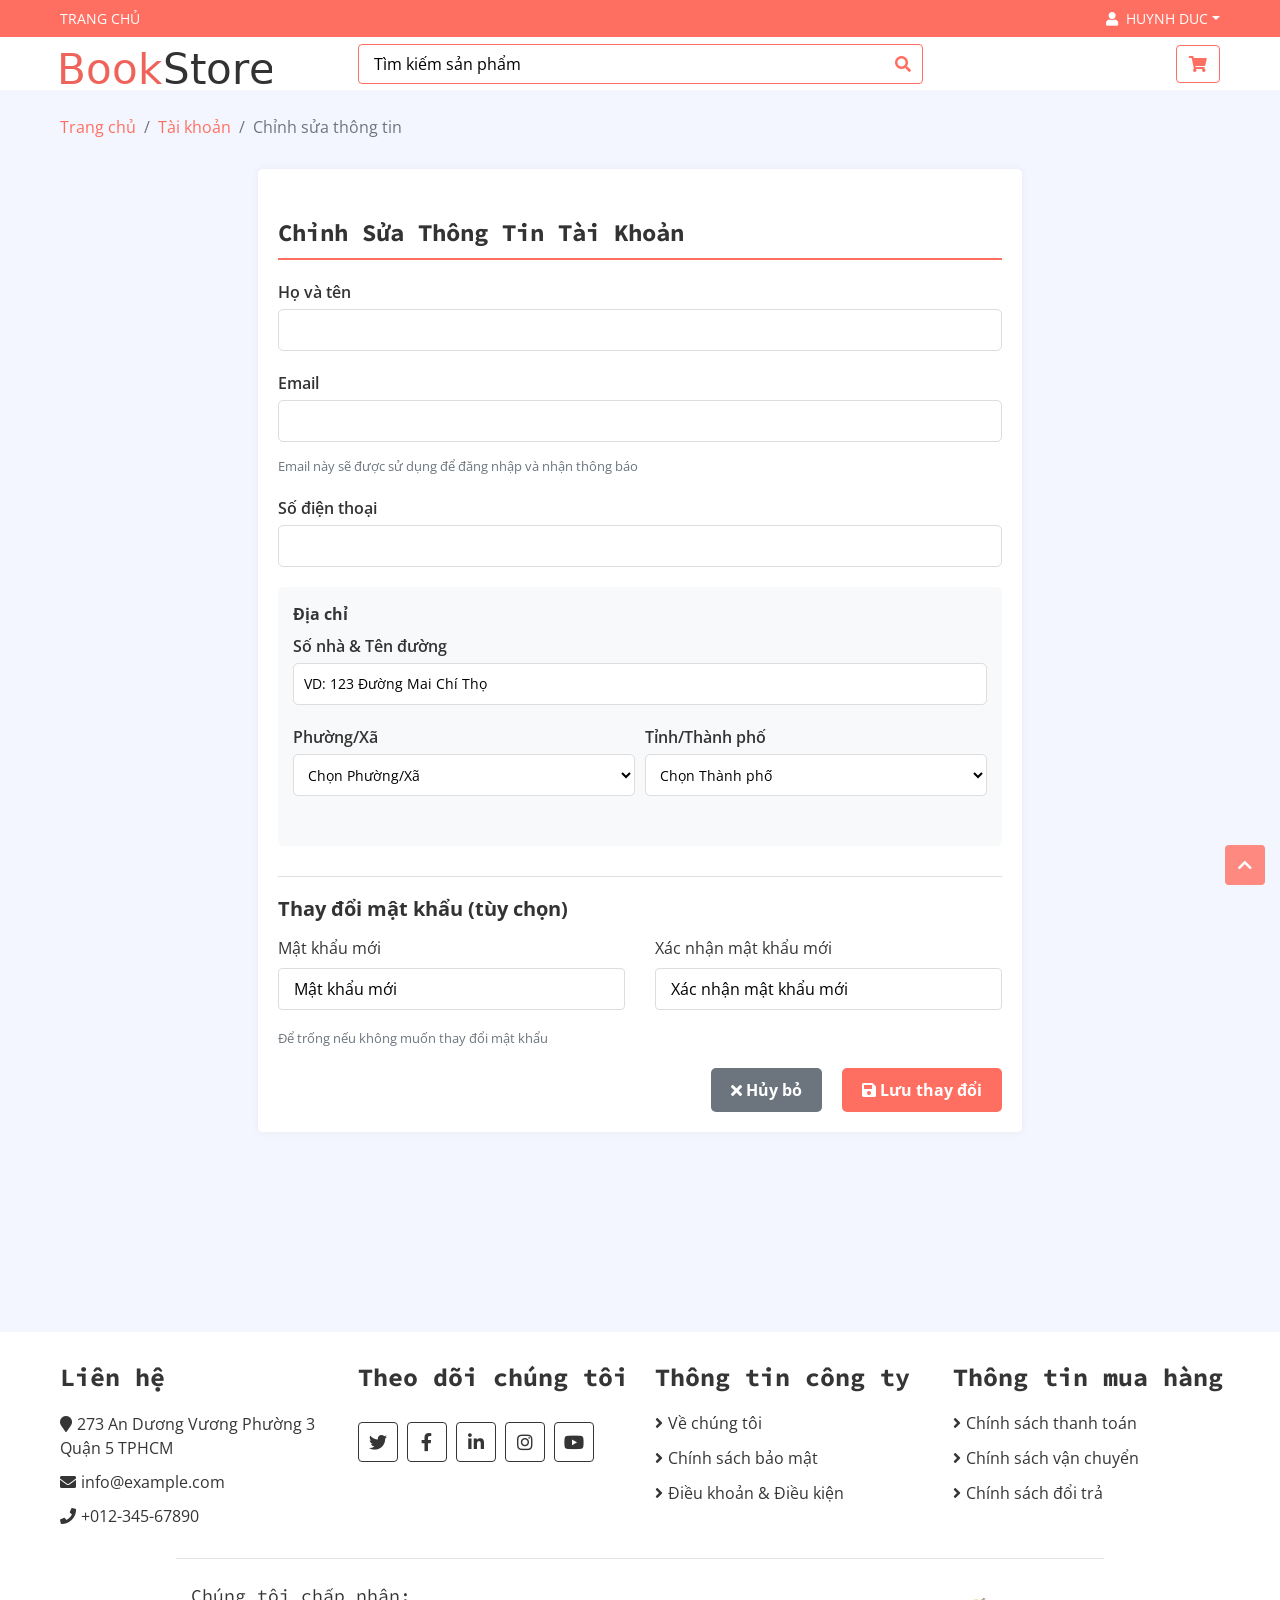
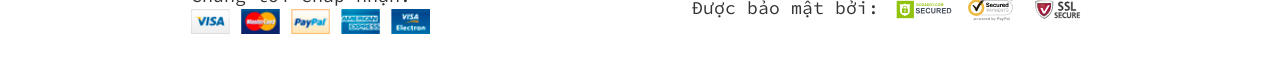
<file: edittk.html>
<!DOCTYPE html>
<html lang="vi">

<head>
  <meta charset="utf-8">
  <title>Chỉnh Sửa Thông Tin - BOOK STORE</title>
  <meta content="width=device-width, initial-scale=1.0" name="viewport">

  <!-- Favicon -->
  <link href="img/tieude.jpg" rel="icon">

  <!-- Google Fonts -->
  <link href="https://fonts.googleapis.com/css?family=Open+Sans:300,400|Source+Code+Pro:700,900&display=swap" rel="stylesheet">

  <!-- CSS Libraries -->
  <link href="https://stackpath.bootstrapcdn.com/bootstrap/4.4.1/css/bootstrap.min.css" rel="stylesheet">
  <link href="https://cdnjs.cloudflare.com/ajax/libs/font-awesome/5.10.0/css/all.min.css" rel="stylesheet">
  <link href="lib/slick/slick.css" rel="stylesheet">
  <link href="lib/slick/slick-theme.css" rel="stylesheet">

  <!-- Template Stylesheet -->
  <link href="css/style.css" rel="stylesheet">
  <link href="css/fix.css" rel="stylesheet">
  <link href="css/edittk.css" rel="stylesheet">

  
</head>

<body>
  <!-- Header Start -->
  <div class="nav">
    <div class="container-fluid">
      <nav class="navbar navbar-expand-md bg-dark navbar-dark">
        <div class="collapse navbar-collapse justify-content-between" id="navbarCollapse">
          <div class="navbar-nav mr-auto">
            <a href="index.html" class="nav-item nav-link">Trang chủ</a>
          </div>
          <div class="navbar-nav ml-auto">
            <div class="nav-item dropdown">
              <a href="#" class="nav-link dropdown-toggle" data-toggle="dropdown"><i class="fas fa-user"></i> &nbsp;Huynh Duc</a>
              <div class="dropdown-menu">
                <a href="thongtintaikhoan.html" class="dropdown-item"><i class="fa fa-id-card me-2"></i>  &nbsp;Thông tin</a>
                <a href="lichsumuahang.html" class="dropdown-item"><i class="fa fa-history me-2"></i>&nbsp;Lịch sử mua hàng</a>
                <a href="login.html" class="dropdown-item"><i class="fa fa-sign-out-alt me-2"></i>&nbsp;Đăng xuất</a>
              </div>
            </div>
          </div>
        </div>
      </nav>
    </div>
  </div>

  <div class="bottom-bar">
    <div class="container-fluid">
      <div class="row align-items-center">
        <div class="col-md-3">
          <div class="logo">
            <a href="index.html"><img src="img/logo.png" alt="Logo"></a>
          </div>
        </div>
        <div class="col-md-6">
          <div class="search-container">
            <div class="search">
              <input type="text" id="searchInput" placeholder="Tìm kiếm sản phẩm">
              <button id="searchBtn"><i class="fa fa-search"></i></button>
            </div>
           
          </div>
        </div>
        <div class="col-md-3">
          <div class="user">
            <a href="cart.html" class="btn cart"><i class="fa fa-shopping-cart"></i></a>
          </div>
        </div>
      </div>
    </div>
  </div>
  <!-- Header End -->

  <!-- Breadcrumb Start -->
  <div class="breadcrumb-wrap">
    <div class="container-fluid">
      <ul class="breadcrumb">
        <li class="breadcrumb-item"><a href="index.html">Trang chủ</a></li>
        <li class="breadcrumb-item"><a href="thongtintaikhoan.html">Tài khoản</a></li>
        <li class="breadcrumb-item active">Chỉnh sửa thông tin</li>
      </ul>
    </div>
  </div>
  <!-- Breadcrumb End -->

  <!-- Edit Account Start -->
  <div class="my-account">
    <div class="container-fluid">
      <div class="row">
        <div class="col-md-8 offset-md-2">
          <div class="edit-form-container">
            <form id="editAccountForm" novalidate>
              <h2 class="section-title">Chỉnh Sửa Thông Tin Tài Khoản</h2>
              <div class="form-group">
                <label for="fullName">Họ và tên</label>
                <input type="text" class="form-control" id="fullName" required>
              </div>

              <div class="form-group">
                <label for="email">Email</label>
                <input type="email" class="form-control" id="email" required>
                <small class="form-text text-muted">Email này sẽ được sử dụng để đăng nhập và nhận thông báo</small>
              </div>

              <div class="form-group">
                <label for="phone">Số điện thoại</label>
                <input type="tel" class="form-control" id="phone" required>
              </div>

              <div class="address-group">
                <label>Địa chỉ</label>
                <div class="form-group">
                  <label for="streetAddress">Số nhà & Tên đường</label>
                  <input type="text" class="form-control" id="streetAddress"
                          placeholder="VD: 123 Đường Mai Chí Thọ" required>
                </div>
                <div class="form-row">
                  <div class="form-group col-md-6">
                    <label for="district">Phường/Xã</label>
                    <select class="form-control" id="district" name="district" required>
                      <option value="">Chọn Phường/Xã</option>
                      <option value="Phường 1">Phường 1</option>
                      <option value="Phường 2">Phường 2</option>
                      <option value="Phường 3">Phường 3</option>
                      <option value="Phường 4">Phường 4</option>
                      <option value="Phường 5">Phường 5</option>
                      <option value="Phường 6">Phường 6</option>
                      <option value="Phường 7">Phường 7</option>
                      <option value="Phường 8">Phường 8</option>
                      <option value="Phường 9">Phường 9</option>
                      <option value="Phường 10">Phường 10</option>
                      <option value="Phường 11">Phường 11</option>
                      <option value="Phường 12">Phường 12</option>
                      <option value="Phường 13">Phường 13</option>
                      <option value="Phường 14">Phường 14</option>
                      <option value="Phường 15">Phường 15</option>
                      <option value="Phường 16">Phường 16</option>
                      <option value="Phường 17">Phường 17</option>
                      <option value="Phường 18">Phường 18</option>
                      <option value="Phường 19">Phường 19</option>
                      <option value="Phường 20">Phường 20</option>
                      <option value="Phường An Khánh">Phường An Khánh</option>
                      <option value="Phường An Lợi Đông">Phường An Lợi Đông</option>
                      <option value="Phường An Phú">Phường An Phú</option>
                      <option value="Phường Bình An">Phường Bình An</option>
                      <option value="Phường Bình Khánh">Phường Bình Khánh</option>
                      <option value="Phường Bình Trưng Đông">Phường Bình Trưng Đông</option>
                      <option value="Phường Bình Trưng Tây">Phường Bình Trưng Tây</option>
                      <option value="Phường Cát Lái">Phường Cát Lái</option>
                      <option value="Phường Long Bình">Phường Long Bình</option>
                      <option value="Phường Long Phước">Phường Long Phước</option>
                      <option value="Phường Long Thạnh Mỹ">Phường Long Thạnh Mỹ</option>
                      <option value="Phường Long Trường">Phường Long Trường</option>
                      <option value="Phường Phú Hữu">Phường Phú Hữu</option>
                      <option value="Phường Phước Bình">Phường Phước Bình</option>
                      <option value="Phường Phước Long A">Phường Phước Long A</option>
                      <option value="Phường Phước Long B">Phường Phước Long B</option>
                      <option value="Phường Tân Hưng">Phường Tân Hưng</option>
                      <option value="Phường Tân Kiểng">Phường Tân Kiểng</option>
                      <option value="Phường Tân Phong">Phường Tân Phong</option>
                      <option value="Phường Tân Phú">Phường Tân Phú</option>
                      <option value="Phường Tân Quy">Phường Tân Quy</option>
                      <option value="Phường Tân Thuận Đông">Phường Tân Thuận Đông</option>
                      <option value="Phường Tân Thuận Tây">Phường Tân Thuận Tây</option>
                      <option value="Phường Thảo Điền">Phường Thảo Điền</option>
                      <option value="Phường Chợ Quán">Phường Chợ Quán</option>

                      <option value="Phường Thủ Thiêm">Phường Thủ Thiêm</option>
                      <option value="Phường Trường Thạnh">Phường Trường Thạnh</option>
                      <option value="Xã Bình Chánh">Xã Bình Chánh</option>
                      <option value="Xã Cần Thạnh">Xã Cần Thạnh</option>
                      <option value="Xã Long Hòa">Xã Long Hòa</option>
                      <option value="Xã Lý Nhơn">Xã Lý Nhơn</option>
                      <option value="Xã Nhơn Đức">Xã Nhơn Đức</option>
                      <option value="Xã Phú Xuân">Xã Phú Xuân</option>
                      <option value="Xã Vĩnh Lộc A">Xã Vĩnh Lộc A</option>
                      <option value="Xã Vĩnh Lộc B">Xã Vĩnh Lộc B</option>
                    </select>
                  </div>
                  <div class="form-group col-md-6">
                    <label for="city">Tỉnh/Thành phố</label>
                    <select class="form-control" id="city" name="city" required>
                      <option value="">Chọn Thành phố</option>
                      <option value="Hồ Chí Minh">Hồ Chí Minh</option>
                      <option value="Hà Nội">Hà Nội</option>
                      <option value="Đà Nẵng">Đà Nẵng</option>
                      <option value="Cần Thơ">Cần Thơ</option>
                      <option value="Hải Phòng">Hải Phòng</option>
                      <option value="Nha Trang">Nha Trang</option>
                      <option value="Đà Lạt">Đà Lạt</option>
                      <option value="Vũng Tàu">Vũng Tàu</option>
                      <option value="Huế">Huế</option>
                      <option value="Buôn Ma Thuột">Buôn Ma Thuột</option>
                      <option value="Vinh">Vinh</option>
                      <option value="Quy Nhơn">Quy Nhơn</option>
                      <option value="Long Xuyên">Long Xuyên</option>
                      <option value="Thái Nguyên">Thái Nguyên</option>
                      <option value="Nam Định">Nam Định</option>
                      <option value="Rạch Giá">Rạch Giá</option>
                      <option value="Thái Bình">Thái Bình</option>
                      <option value="Thanh Hóa">Thanh Hóa</option>
                      <option value="Hạ Long">Hạ Long</option>
                    </select>
                  </div>
                </div>
              </div>

            

              <div class="password-section">
                <h5>Thay đổi mật khẩu (tùy chọn)</h5>
                <div class="row">
                  <div class="col-md-6">
                    <label for="newPassword">Mật khẩu mới</label>
                    <input type="password" class="form-control" id="newPassword" placeholder="Mật khẩu mới">
                  </div>
                  <div class="col-md-6">
                    <label for="confirmPassword">Xác nhận mật khẩu mới</label>
                    <input type="password" class="form-control" id="confirmPassword" placeholder="Xác nhận mật khẩu mới">
                  </div>
                </div>
                <small class="form-text text-muted">Để trống nếu không muốn thay đổi mật khẩu</small>
              </div>

              <div class="form-actions">
                <button type="button" class="btn btn-secondary-custom" id="btnCancel">
                  <i class="fas fa-times"></i> Hủy bỏ
                </button>
                <button type="submit" class="btn btn-edit">
                  <i class="fas fa-save"></i> Lưu thay đổi
                </button>
              </div>
            </form>
          </div> <!-- /edit-form-container -->
        </div>
      </div>
    </div>
  </div>
  <!-- Edit Account End -->

  <!-- Footer Start -->
  <div class="footer">
    <div class="container-fluid">
      <div class="row">
        <div class="col-lg-3 col-md-6">
          <div class="footer-widget">
            <h2>Liên hệ</h2>
            <div class="contact-info">
              <p><i class="fa fa-map-marker"></i>273 An Dương Vương Phường 3 Quận 5 TPHCM</p>
              <p><i class="fa fa-envelope"></i>info@example.com</p>
              <p><i class="fa fa-phone"></i>+012-345-67890</p>
            </div>
          </div>
        </div>

        <div class="col-lg-3 col-md-6">
          <div class="footer-widget">
            <h2>Theo dõi chúng tôi</h2>
            <div class="contact-info">
              <div class="social">
                <a href=""><i class="fab fa-twitter"></i></a>
                <a href=""><i class="fab fa-facebook-f"></i></a>
                <a href=""><i class="fab fa-linkedin-in"></i></a>
                <a href=""><i class="fab fa-instagram"></i></a>
                <a href=""><i class="fab fa-youtube"></i></a>
              </div>
            </div>
          </div>
        </div>

        <div class="col-lg-3 col-md-6">
          <div class="footer-widget">
            <h2>Thông tin công ty</h2>
            <ul>
              <li><a href="#">Về chúng tôi</a></li>
              <li><a href="#">Chính sách bảo mật</a></li>
              <li><a href="#">Điều khoản & Điều kiện</a></li>
            </ul>
          </div>
        </div>

        <div class="col-lg-3 col-md-6">
          <div class="footer-widget">
            <h2>Thông tin mua hàng</h2>
            <ul>
              <li><a href="#">Chính sách thanh toán</a></li>
              <li><a href="#">Chính sách vận chuyển</a></li>
              <li><a href="#">Chính sách đổi trả</a></li>
            </ul>
          </div>
        </div>
      </div>

      <div class="row payment align-items-center">
        <div class="col-md-6">
          <div class="payment-method">
            <h2>Chúng tôi chấp nhận:</h2>
            <img src="img/payment-method.png" alt="Payment Method" />
          </div>
        </div>
        <div class="col-md-6">
          <div class="payment-security">
            <h2>Được bảo mật bởi:</h2>
            <img src="img/godaddy.svg" alt="Payment Security" />
            <img src="img/norton.svg" alt="Payment Security" />
            <img src="img/ssl.svg" alt="Payment Security" />
          </div>
        </div>
      </div>
    </div>
  </div>
  <!-- Footer End -->

  <!-- Form tìm kiếm nâng cao -->
<div id="advancedSearchModal" class="advanced-search-modal">
        <div class="modal-content">
            <div class="modal-header">
                <h3>Tìm kiếm nâng cao</h3>
                <button class="close-modal">&times;</button>
            </div>
            <div class="modal-body">
                <form id="advancedSearchForm">
                    <div class="form-group">
                        <label>Tên sản phẩm:</label>
                        <input id="tensp" type="text" name="keyword" placeholder="Nhập tên sản phẩm tìm kiếm...">
                    </div>

                  <div class="form-group">
    <label>Danh mục:</label>
    <!-- Thêm id="advancedCategorySelect" -->
    <select name="category" id="advancedCategorySelect">
        <option value="">Tất cả</option>
        <!-- Các option khác sẽ được load từ API -->
    </select>
</div>

                    <div class="form-group">
                        <label>Khoảng giá:</label>
                        <div class="price-range">
                            <input type="text" name="minPrice" placeholder="Từ">
                            <span>-</span>
                            <input type="text" name="maxPrice" placeholder="Đến">
                        </div>
                    </div>
                    <div class="form-actions">
                                              <button id="search" type="submit" class="btn-search">Tìm kiếm</button>

                        <button type="button" class="btn-reset">Đặt lại</button>
                    </div>
                </form>
            </div>
        </div>
    </div>


  <!-- Back to Top -->
  <a href="#" class="back-to-top"><i class="fa fa-chevron-up"></i></a>

  <!-- JavaScript Libraries -->
  <script src="https://code.jquery.com/jquery-3.4.1.min.js"></script>
  <script src="https://stackpath.bootstrapcdn.com/bootstrap/4.4.1/js/bootstrap.bundle.min.js"></script>
  <script src="lib/easing/easing.min.js"></script>
  <script src="lib/slick/slick.min.js"></script>

  <!-- Template Javascript -->
  <script src="js/main.js"></script>
   <script src="js/edittk/search.js"></script>
 <script src="js/edittk/xuly.js"></script>
</script>
<script>
  document.addEventListener('DOMContentLoaded', function() {
    // Gọi hàm load danh mục ngay khi trang web tải xong
    loadCategoriesToSearchModal();
});

async function loadCategoriesToSearchModal() {
    const categorySelect = document.getElementById('advancedCategorySelect');
    
    // Đường dẫn API của bạn (thay đổi cho đúng với project của bạn)
    const apiUrl = '/controller/danhmuc.php?action=alladmin'; 

    try {
        const response = await fetch(apiUrl);
        const result = await response.json();

        if (result.success && result.data) {
            // Giữ lại option mặc định ban đầu (Tất cả)
            let html = '<option value="">Tất cả</option>';

            // Lặp qua mảng data trả về từ API
            result.data.forEach(item => {
                // value là madm, nội dung hiển thị là tendm
                html += `<option value="${item.madm}">${item.tendm}</option>`;
            });

            // Gán lại nội dung HTML cho thẻ select
            categorySelect.innerHTML = html;
        }
    } catch (error) {
        console.error('Lỗi khi gọi API danh mục:', error);
    }
}
</script>
</body>
</html>
</file>
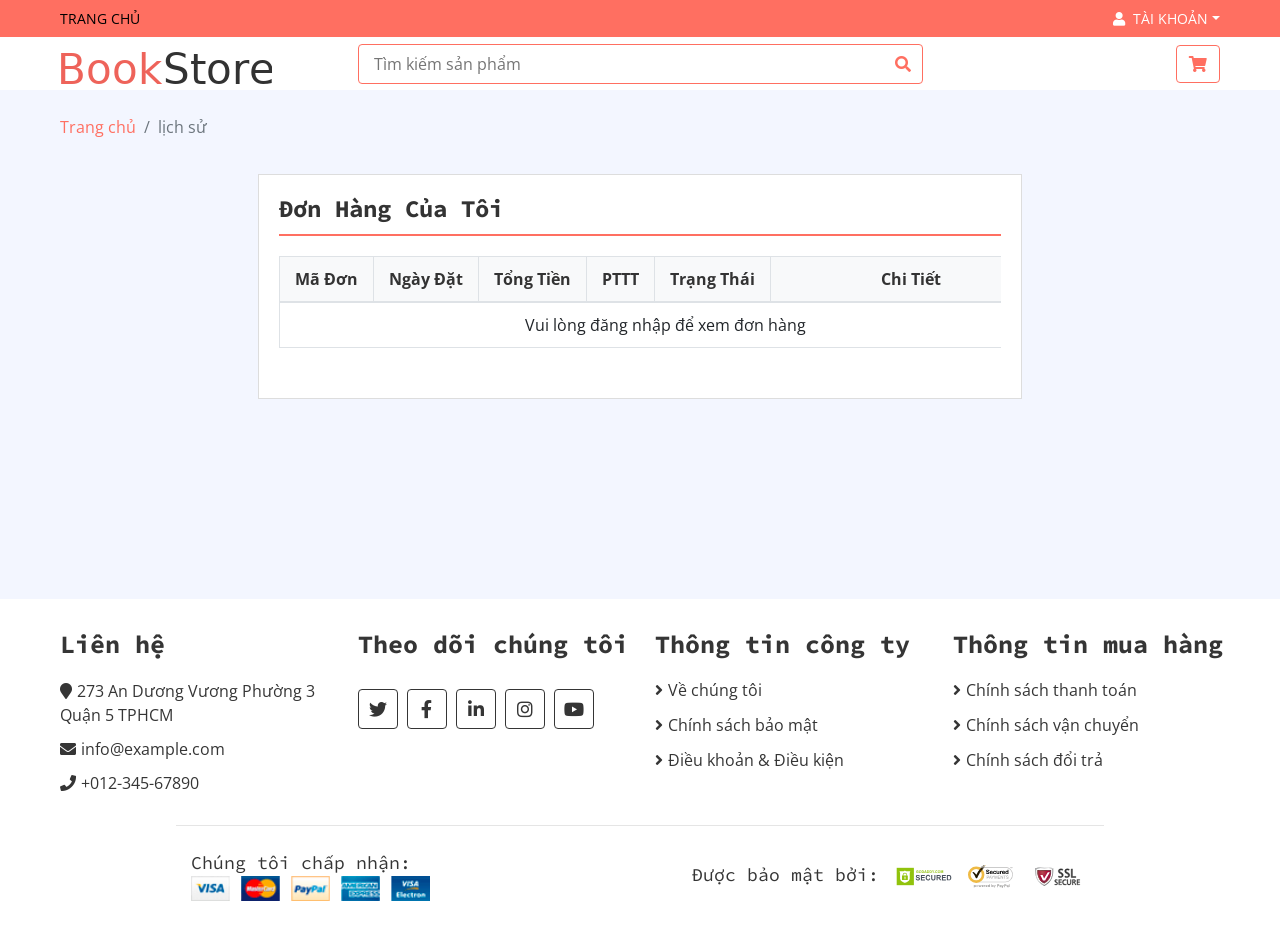
<file: lichsumuahang.html>
<!DOCTYPE html>
<html lang="vi">

<head>
    <meta charset="utf-8">
    <title>BOOK STORE</title>
    <meta content="width=device-width, initial-scale=1.0" name="viewport">
    <meta content="eCommerce HTML Template Free Download" name="keywords">
    <meta content="eCommerce HTML Template Free Download" name="description">

    <!-- Favicon -->
    <link href="img/tieude.jpg" rel="icon">

    <!-- Google Fonts -->
    <link href="https://fonts.googleapis.com/css?family=Open+Sans:300,400|Source+Code+Pro:700,900&display=swap" rel="stylesheet">

    <!-- CSS Libraries -->
    <link href="https://stackpath.bootstrapcdn.com/bootstrap/4.4.1/css/bootstrap.min.css" rel="stylesheet">
    <link href="https://cdnjs.cloudflare.com/ajax/libs/font-awesome/5.10.0/css/all.min.css" rel="stylesheet">
    <link href="lib/slick/slick.css" rel="stylesheet">
    <link href="lib/slick/slick-theme.css" rel="stylesheet">

    <!-- Template Stylesheet -->
    <link href="css/style.css" rel="stylesheet">
    <link href="css/fix.css" rel="stylesheet">
    <link href="css/lichsumuahang.css" rel="stylesheet">

</head>

<body>
    <!-- Header Start -->
    
    
    <div class="nav">
        <div class="container-fluid">
            <nav class="navbar navbar-expand-md bg-dark navbar-dark">
                

                <div class="collapse navbar-collapse justify-content-between" id="navbarCollapse">
                    <div class="navbar-nav mr-auto">
                        <a href="index.html" class="nav-item nav-link active">Trang chủ</a>
                    </div>
                    <div class="navbar-nav ml-auto">
                        <div class="nav-item dropdown">
                            <a href="#" class="nav-link dropdown-toggle" data-toggle="dropdown"><i class="fas fa-user"></i> &nbsp;Huynh Duc</a>
                            <div class="dropdown-menu">
                                <a href="thongtintaikhoan.html" class="dropdown-item"><i class="fa fa-id-card me-2"></i>  &nbsp;Thông tin</a>
                                    <a href="lichsumuahang.html" class="dropdown-item"> <i class="fa fa-history me-2"></i>&nbsp;Lịch sử mua hàng</a>

                                    <a href="login.html" class="dropdown-item"> <i class="fa fa-sign-out-alt me-2"></i>&nbsp;Đăng xuất</a>
                            </div>
                        </div>
                    </div>
                </div>
            </nav>
        </div>
    </div>
    
    <div class="bottom-bar">
        <div class="container-fluid">
            <div class="row align-items-center">
                <div class="col-md-3">
                    <div class="logo">
                        <a href="index.html">
                            <img src="img/logo.png" alt="Logo">
                        </a>
                    </div>
                </div>
                <div class="col-md-6">
                    <div class="search-container">
                        <div class="search">
                            <input type="text" id="searchInput" placeholder="Tìm kiếm sản phẩm">
                            <button id="searchBtn"><i class="fa fa-search"></i></button>
                        </div>
                      
                    </div>
                </div>
                <div class="col-md-3">
                    <div class="user">
                        <a href="cart.html" class="btn cart">
                            <i class="fa fa-shopping-cart"></i>

                        </a>
                    </div>
                </div>
            </div>
        </div>
    </div>
    <!-- Header End -->

    <!-- Breadcrumb Start -->
    <div class="breadcrumb-wrap">
        <div class="container-fluid">
            <ul class="breadcrumb">
                <li class="breadcrumb-item"><a href="index.html">Trang chủ</a></li>
                <li class="breadcrumb-item active">lịch sử</li>
            </ul>
        </div>
    </div>
    <!-- Breadcrumb End -->

    <!-- My Account Start -->
   
<div class="my-account">
  <div class="container-fluid">
    <div class="row">
     

      <!-- Nội dung bên phải -->
      <div class="col-md-8 offset-md-2">
        <div class="tab-content">
          <!-- Tab Thông tin tài khoản -->
          

          <!-- Tab Đơn hàng của tôi -->
          <div display="block" class="tab-pane fade show active" id="orders-tab" role="tabpanel" aria-labelledby="orders-nav">
            <h2 class="section-title">Đơn Hàng Của Tôi</h2>
            <div class="table-responsive">
              <table class="table table-bordered">
                <thead>
                  <tr>
                    <th>Mã Đơn</th>
                    <th>Ngày Đặt</th>
                    <th>Tổng Tiền</th>
                    <th>PTTT</th>
                    <th>Trạng Thái</th>
                    <th>Chi Tiết</th>
                  </tr>
                </thead>
                <tbody>
                  
                </tbody>
              </table>
              <!-- Phân trang đơn hàng -->
<div id="ordersPagination" class="pagination-container"></div>
            </div>
          </div>
        </div>
      </div>

    </div>
  </div>
</div>
    <!-- My Account End -->

    <!-- Footer Start -->
    <div class="footer">
        <div class="container-fluid">
            <div class="row">
                <div class="col-lg-3 col-md-6">
                    <div class="footer-widget">
                        <h2>Liên hệ</h2>
                        <div class="contact-info">
                            <p><i class="fa fa-map-marker"></i>273 An Dương Vương Phường 3 Quận 5 TPHCM</p>
                            <p><i class="fa fa-envelope"></i>info@example.com</p>
                            <p><i class="fa fa-phone"></i>+012-345-67890</p>
                        </div>
                    </div>
                </div>
                
                <div class="col-lg-3 col-md-6">
                    <div class="footer-widget">
                        <h2>Theo dõi chúng tôi</h2>
                        <div class="contact-info">
                            <div class="social">
                                <a href=""><i class="fab fa-twitter"></i></a>
                                <a href=""><i class="fab fa-facebook-f"></i></a>
                                <a href=""><i class="fab fa-linkedin-in"></i></a>
                                <a href=""><i class="fab fa-instagram"></i></a>
                                <a href=""><i class="fab fa-youtube"></i></a>
                            </div>
                        </div>
                    </div>
                </div>

                <div class="col-lg-3 col-md-6">
                    <div class="footer-widget">
                        <h2>Thông tin công ty</h2>
                        <ul>
                            <li><a href="#">Về chúng tôi</a></li>
                            <li><a href="#">Chính sách bảo mật</a></li>
                            <li><a href="#">Điều khoản & Điều kiện</a></li>
                        </ul>
                    </div>
                </div>

                <div class="col-lg-3 col-md-6">
                    <div class="footer-widget">
                        <h2>Thông tin mua hàng</h2>
                        <ul>
                            <li><a href="#">Chính sách thanh toán</a></li>
                            <li><a href="#">Chính sách vận chuyển</a></li>
                            <li><a href="#">Chính sách đổi trả</a></li>
                        </ul>
                    </div>
                </div>
            </div>
            
            <div class="row payment align-items-center">
                <div class="col-md-6">
                    <div class="payment-method">
                        <h2>Chúng tôi chấp nhận:</h2>
                        <img src="img/payment-method.png" alt="Payment Method" />
                    </div>
                </div>
                <div class="col-md-6">
                    <div class="payment-security">
                        <h2>Được bảo mật bởi:</h2>
                        <img src="img/godaddy.svg" alt="Payment Security" />
                        <img src="img/norton.svg" alt="Payment Security" />
                        <img src="img/ssl.svg" alt="Payment Security" />
                    </div>
                </div>
            </div>
        </div>
    </div>
    <!-- Footer End -->

    <!-- Footer Bottom Start -->

    <!-- Footer Bottom End -->

   <!-- Form tìm kiếm nâng cao -->
<div id="advancedSearchModal" class="advanced-search-modal">
        <div class="modal-content">
            <div class="modal-header">
                <h3>Tìm kiếm nâng cao</h3>
                <button class="close-modal">&times;</button>
            </div>
            <div class="modal-body">
                <form id="advancedSearchForm">
                    <div class="form-group">
                        <label>Tên sản phẩm:</label>
                        <input id="tensp" type="text" name="keyword" placeholder="Nhập tên sản phẩm tìm kiếm...">
                    </div>

                    <div class="form-group">
    <label>Danh mục:</label>
    <!-- Thêm id="advancedCategorySelect" -->
    <select name="category" id="advancedCategorySelect">
        <option value="">Tất cả</option>
        <!-- Các option khác sẽ được load từ API -->
    </select>
</div>

                    <div class="form-group">
                        <label>Khoảng giá:</label>
                        <div class="price-range">
                            <input type="text" name="minPrice" placeholder="Từ">
                            <span>-</span>
                            <input type="text" name="maxPrice" placeholder="Đến">
                        </div>
                    </div>
                    <div class="form-actions">
                    <button id="search" type="submit" class="btn-search">Tìm kiếm</button>

                        <button type="button" class="btn-reset">Đặt lại</button>
                    </div>
                </form>
            </div>
        </div>
    </div>

    <!-- Back to Top -->
    <a href="#" class="back-to-top"><i class="fa fa-chevron-up"></i></a>

    <!-- JavaScript Libraries -->
    <script src="https://code.jquery.com/jquery-3.4.1.min.js"></script>
    <script src="https://stackpath.bootstrapcdn.com/bootstrap/4.4.1/js/bootstrap.bundle.min.js"></script>
    <script src="lib/easing/easing.min.js"></script>
    <script src="lib/slick/slick.min.js"></script>

    <!-- Template Javascript -->
    <script src="js/main.js"></script>
    <script src="js/lsmh/search.js"></script>
    <script src="js/lsmh/xuly.js"></script>
    <script>
        document.addEventListener('DOMContentLoaded', function() {
    // Gọi hàm load danh mục ngay khi trang web tải xong
    loadCategoriesToSearchModal();
});

async function loadCategoriesToSearchModal() {
    const categorySelect = document.getElementById('advancedCategorySelect');
    
    // Đường dẫn API của bạn (thay đổi cho đúng với project của bạn)
    const apiUrl = '/controller/danhmuc.php?action=alladmin'; 

    try {
        const response = await fetch(apiUrl);
        const result = await response.json();

        if (result.success && result.data) {
            // Giữ lại option mặc định ban đầu (Tất cả)
            let html = '<option value="">Tất cả</option>';

            // Lặp qua mảng data trả về từ API
            result.data.forEach(item => {
                // value là madm, nội dung hiển thị là tendm
                html += `<option value="${item.madm}">${item.tendm}</option>`;
            });

            // Gán lại nội dung HTML cho thẻ select
            categorySelect.innerHTML = html;
        }
    } catch (error) {
        console.error('Lỗi khi gọi API danh mục:', error);
    }
}
    </script
</body>

</html>
</file>
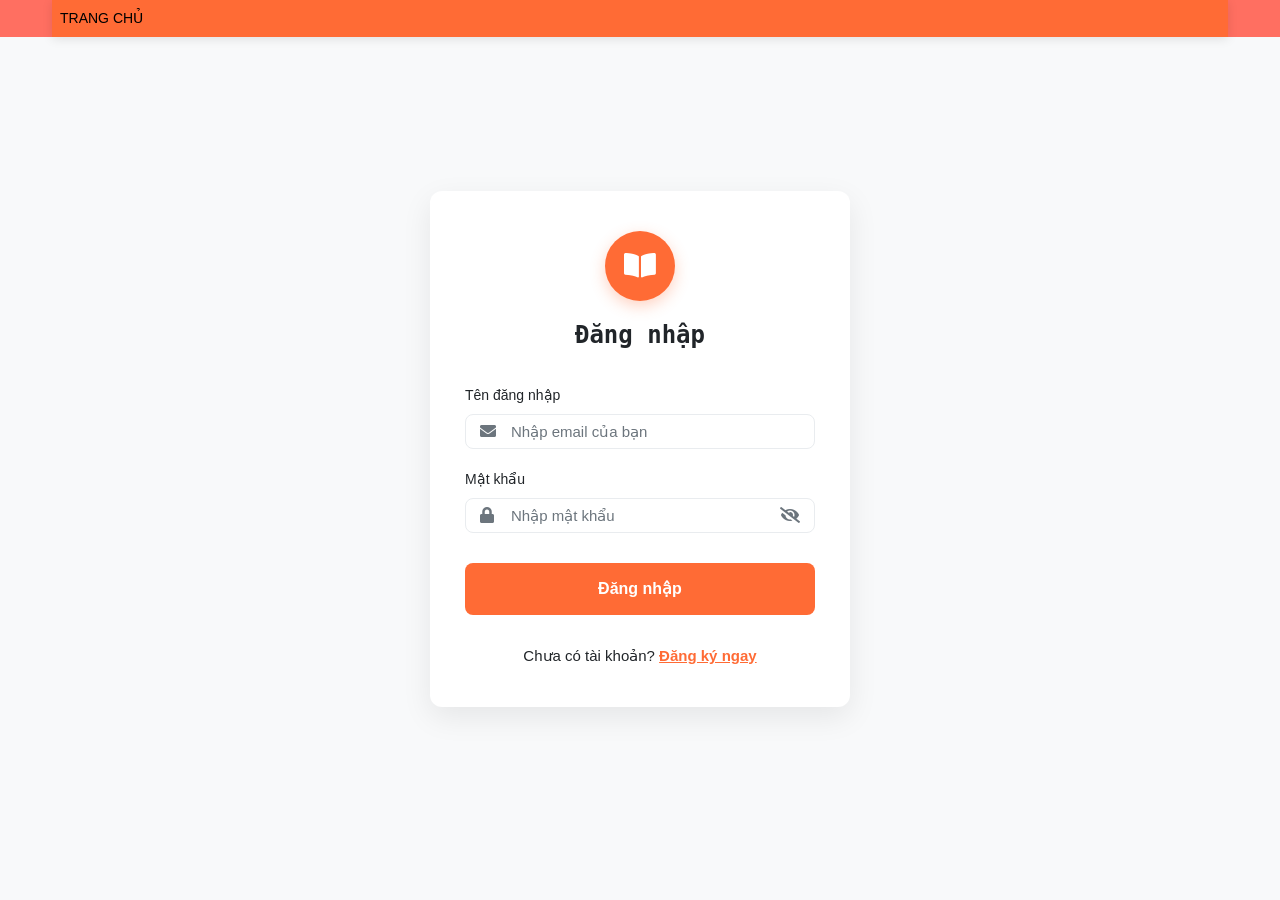
<file: thongtintaikhoan.html>
<!doctype html>
<html lang="vi">
  <head>
    <meta charset="utf-8" />
    <title>BOOK STORE</title>
    <meta content="width=device-width, initial-scale=1.0" name="viewport" />
    <meta content="eCommerce HTML Template Free Download" name="keywords" />
    <meta content="eCommerce HTML Template Free Download" name="description" />

    <!-- Favicon -->
    <link href="img/tieude.jpg" rel="icon" />

    <!-- Google Fonts -->
    <link
      href="https://fonts.googleapis.com/css?family=Open+Sans:300,400|Source+Code+Pro:700,900&display=swap"
      rel="stylesheet"
    />

    <!-- CSS Libraries -->
    <link
      href="https://stackpath.bootstrapcdn.com/bootstrap/4.4.1/css/bootstrap.min.css"
      rel="stylesheet"
    />
    <link
      href="https://cdnjs.cloudflare.com/ajax/libs/font-awesome/5.10.0/css/all.min.css"
      rel="stylesheet"
    />
    <link href="lib/slick/slick.css" rel="stylesheet" />
    <link href="lib/slick/slick-theme.css" rel="stylesheet" />

    <!-- Template Stylesheet -->
    <link href="css/style.css" rel="stylesheet" />
    <link href="css/fix.css" rel="stylesheet" />
    <style>
      .my-account {
        margin-bottom: 200px;
        margin-top: 30px;
      }
      .section-title {
        font-size: 24px;
        font-weight: bold;
        color: #333;
        margin-bottom: 20px;
        padding-bottom: 10px;
        border-bottom: 2px solid #ff6f61;
      }
      .edit-btn-container {
        text-align: right;
        margin-top: 20px;
      }
      .btn-edit {
        background-color: #ff6f61;
        color: white;
        border: none;
        padding: 10px 20px;
        border-radius: 5px;
        font-weight: bold;
        transition: background-color 0.3s;
      }
      .btn-edit:hover {
        background-color: #e65a50;
        color: white;
      }

      /* Container tổng cho vùng search */
      .search-container {
        display: flex;
        align-items: center;
        gap: 10px;
        width: 100%;
      }

      /* Thanh search bên trái */
      .search {
        position: relative;
        flex: 1;
        display: flex;
        align-items: center;
      }

      .search input {
        width: 100%;
        padding-right: 30px; /* Chừa chỗ cho nút search sát rìa */
      }

      .search button {
        position: absolute !important;
        right: 0 !important;
        top: 0 !important;
        bottom: 0 !important;
        z-index: 2;
        background: transparent !important;
        border: none !important;
        padding: 0 18px !important;
        color: #ff6f61 !important;
        height: 100% !important;
        display: flex !important;
        align-items: center !important;
        justify-content: center !important;
        border-radius: 0 !important;
        cursor: pointer;
        margin: 0 !important;
      }

      .search button:hover {
        background: #ff6f61 !important;
        color: white !important;
      }

      .search button i {
        font-size: 16px;
        line-height: 1;
      }

      /* Nút phễu bên phải thanh search */
      .filter-button-container {
        flex-shrink: 0;
      }

      /* Nút phễu lọc */
      .filter-btn {
        width: 45px;
        height: 45px;
        border-radius: 8px;
        background: white;
        border: 2px solid #28a745;
        color: #28a745;
        cursor: pointer;
        display: flex;
        align-items: center;
        justify-content: center;
        font-size: 16px;
        transition: all 0.3s ease;
        box-shadow: 0 2px 4px rgba(0, 0, 0, 0.1);
      }

      .filter-btn:hover {
        background: #28a745;
        color: white;
        transform: translateY(-2px);
        box-shadow: 0 4px 8px rgba(0, 0, 0, 0.15);
      }

      /* Modal tìm kiếm nâng cao */
      .advanced-search-modal {
        display: none;
        position: fixed;
        z-index: 1000;
        left: 0;
        top: 0;
        width: 100%;
        height: 100%;
        background-color: rgba(0, 0, 0, 0.5);
        animation: fadeIn 0.3s ease;
      }

      @keyframes fadeIn {
        from {
          opacity: 0;
        }
        to {
          opacity: 1;
        }
      }

      .modal-content {
        background-color: white;
        margin: 3% auto;
        padding: 0;
        border-radius: 10px;
        width: 90%;
        max-width: 500px;
        box-shadow: 0 5px 15px rgba(0, 0, 0, 0.3);
        animation: slideIn 0.3s ease;
      }

      @keyframes slideIn {
        from {
          transform: translateY(-50px);
          opacity: 0;
        }
        to {
          transform: translateY(0);
          opacity: 1;
        }
      }

      .modal-header {
        padding: 15px 20px;
        border-bottom: 1px solid #eee;
        display: flex;
        justify-content: space-between;
        align-items: center;
      }

      .modal-header h3 {
        margin: 0;
        color: #333;
      }

      .close-modal {
        background: none;
        border: none;
        font-size: 24px;
        cursor: pointer;
        color: #999;
      }

      .close-modal:hover {
        color: #333;
      }

      .modal-body {
        padding: 20px;
      }

      .form-group {
        margin-bottom: 20px;
      }

      .form-group label {
        display: block;
        margin-bottom: 5px;
        font-weight: 600;
        color: #333;
      }

      .form-group input,
      .form-group select {
        width: 100%;
        padding: 10px;
        border: 1px solid #ddd;
        border-radius: 5px;
        font-size: 14px;
      }

      .price-range {
        display: flex;
        align-items: center;
        gap: 10px;
      }

      .price-range input {
        width: calc(50% - 5px);
      }

      .form-actions {
        display: flex;
        gap: 10px;
        justify-content: flex-end;
      }

      .btn-search {
        background: #28a745;
        color: white;
        border: none;
        padding: 10px 20px;
        border-radius: 5px;
        cursor: pointer;
        font-weight: 600;
      }

      .btn-reset {
        background: #6c757d;
        color: white;
        border: none;
        padding: 10px 20px;
        border-radius: 5px;
        cursor: pointer;
      }
      /* ==================== QUICK VIEW STYLES ==================== */
      /* QUICK VIEW */
      .qv-overlay {
        position: fixed;
        inset: 0;
        background: rgba(0, 0, 0, 0.45);
        display: none;
        align-items: center;
        justify-content: center;
        z-index: 2000;
      }

      .qv-card {
        background: #fff;
        border-radius: 14px;
        max-width: 980px;
        width: calc(100% - 32px);
        box-shadow: 0 20px 60px rgba(0, 0, 0, 0.25);
        position: relative;
        padding: 28px;
      }

      .qv-close {
        position: absolute;
        top: 12px;
        right: 12px;
        width: 40px;
        height: 40px;
        border-radius: 50%;
        border: 2px solid #1e6bd6;
        color: #1e6bd6;
        background: #fff;
        display: inline-flex;
        align-items: center;
        justify-content: center;
        font-size: 18px;
        cursor: pointer;
      }

      .qv-body {
        display: grid;
        grid-template-columns: 1fr 1.2fr;
        gap: 24px;
        align-items: start;
      }

      .qv-img {
        border: none !important;
        padding: 0 !important;
        box-shadow: none !important;
        display: grid;
        place-items: center;
      }

      .qv-img img {
        max-width: 100%;
        height: auto;
        display: block;
      }

      .qv-content {
        display: flex;
        flex-direction: column;
        height: 100%;
      }

      .qv-title {
        font-size: 28px;
        font-weight: 700;
        margin: 0 0 6px;
      }

      .qv-meta {
        margin: 8px 0 14px;
        color: #1e6bd6;
        font-weight: 600;
        display: flex;
        gap: 8px;
        align-items: center;
      }

      .qv-price {
        font-size: 28px;
        font-weight: 800;
        color: #ff6f61;
        margin: 0 0 14px;
      }

      .qv-desc {
        color: #6b7280;
        line-height: 1.6;
        margin-bottom: 12px;
      }

      .qv-note {
        color: #1e6bd6;
        margin: 8px 0 18px;
        display: flex;
        gap: 10px;
        align-items: flex-start;
      }

      .qv-meta-container {
        margin-top: auto;
        display: flex;
        flex-direction: column;
        gap: 12px;
      }

      .qv-meta-item {
        display: flex;
        align-items: center;
        gap: 8px;
      }

      .qv-meta-item i {
        color: #1e6bd6;
        width: 20px;
      }

      .qv-meta-item span {
        font-weight: 500;
      }

      .qv-meta-item em {
        color: #333;
      }

      .qv-add {
        margin-top: 10px;
        width: 100%;
        padding: 12px;
        background: #1e6bd6;
        color: white;
        border: none;
        border-radius: 6px;
        font-weight: 600;
        cursor: pointer;
        display: flex;
        align-items: center;
        justify-content: center;
        gap: 8px;
        font-size: 18px;
      }

      .qv-add i {
        font-size: 18px;
      }
      /* ================== FIXED HEADER - NO GAP - NO SCROLL ================== */
      .nav {
        position: fixed;
        top: 0;
        left: 0;
        width: 100%;
        z-index: 1000;
        margin: 0 !important;
        padding: 0 !important;
      }

      .bottom-bar {
        position: fixed;
        top: 45px; /* Chiều cao ước tính của .nav */
        left: 0;
        width: 100%;
        z-index: 999;
        margin: 0 !important;
        padding: 0 !important;
        border-top: none !important;
      }

      /* Đảm bảo body có padding để nội dung không bị che */
      body {
        padding-top: 115px !important; /* 45px (nav) + 70px (bottom-bar) */
      }
      @media (max-width: 768px) {
        .qv-body {
          grid-template-columns: 1fr;
        }
      }
    </style>
  </head>

  <body>
    <!-- Header Start -->

    <div class="nav">
      <div class="container-fluid">
        <nav class="navbar navbar-expand-md bg-dark navbar-dark">
          <div
            class="collapse navbar-collapse justify-content-between"
            id="navbarCollapse"
          >
            <div class="navbar-nav mr-auto">
              <a href="index.html" class="nav-item nav-link active"
                >Trang chủ</a
              >
            </div>
            <div class="navbar-nav ml-auto">
              <div class="nav-item dropdown">
                <a
                  href="#"
                  class="nav-link dropdown-toggle"
                  data-toggle="dropdown"
                  ><i class="fas fa-user"></i> &nbsp;Huynh Duc</a
                >
                <div class="dropdown-menu">
                  <a href="thongtintaikhoan.html" class="dropdown-item"
                    ><i class="fa fa-id-card me-2"></i> &nbsp;Thông tin</a
                  >
                  <a href="lichsumuahang.html" class="dropdown-item">
                    <i class="fa fa-history me-2"></i>&nbsp;Lịch sử mua hàng</a
                  >

                  <a href="login.html" class="dropdown-item">
                    <i class="fa fa-sign-out-alt me-2"></i>&nbsp;Đăng xuất</a
                  >
                </div>
              </div>
            </div>
          </div>
        </nav>
      </div>
    </div>

    <div class="bottom-bar">
      <div class="container-fluid">
        <div class="row align-items-center">
          <div class="col-md-3">
            <div class="logo">
              <a href="index.html">
                <img src="img/logo.png" alt="Logo" />
              </a>
            </div>
          </div>
          <div class="col-md-6">
            <div class="search-container">
              <div class="search">
                <input
                  type="text"
                  id="searchInput"
                  placeholder="Tìm kiếm sản phẩm"
                />
                <button id="searchBtn"><i class="fa fa-search"></i></button>
              </div>
            </div>
          </div>
          <div class="col-md-3">
            <div class="user">
              <a href="cart.html" class="btn cart">
                <i class="fa fa-shopping-cart"></i>
              </a>
            </div>
          </div>
        </div>
      </div>
    </div>
    <!-- Header End -->

    <!-- Breadcrumb Start -->
    <div class="breadcrumb-wrap">
      <div class="container-fluid">
        <ul class="breadcrumb">
          <li class="breadcrumb-item"><a href="index.html">Trang chủ</a></li>
          <li class="breadcrumb-item active">Tài khoản</li>
        </ul>
      </div>
    </div>
    <!-- Breadcrumb End -->

    <!-- My Account Start -->

    <div class="my-account">
      <div class="container-fluid">
        <div class="row">
          <!-- Menu bên trái -->

          <!-- Nội dung bên phải -->
          <div class="col-md-8 offset-md-2">
            <div class="tab-content">
              <!-- Tab Thông tin tài khoản -->
              <div
                class="tab-pane fade show active"
                id="account-tab"
                role="tabpanel"
                aria-labelledby="account-nav"
              >
                <h2 class="section-title">Thông Tin Tài Khoản</h2>
                <div class="table-responsive">
                  <table class="table table-bordered" id="table1"></table>

                  <!-- Nút chỉnh sửa thông tin -->
                  <div class="edit-btn-container">
                    <a href="edittk.html" class="btn btn-edit">
                      <i class="fas fa-edit"></i> Chỉnh sửa thông tin
                    </a>
                  </div>
                </div>
              </div>
            </div>
          </div>
        </div>
      </div>
    </div>
    <!-- My Account End -->

    <!-- Footer Start -->
    <div class="footer">
      <div class="container-fluid">
        <div class="row">
          <div class="col-lg-3 col-md-6">
            <div class="footer-widget">
              <h2>Liên hệ</h2>
              <div class="contact-info">
                <p>
                  <i class="fa fa-map-marker"></i>273 An Dương Vương Phường 3
                  Quận 5 TPHCM
                </p>
                <p><i class="fa fa-envelope"></i>info@example.com</p>
                <p><i class="fa fa-phone"></i>+012-345-67890</p>
              </div>
            </div>
          </div>

          <div class="col-lg-3 col-md-6">
            <div class="footer-widget">
              <h2>Theo dõi chúng tôi</h2>
              <div class="contact-info">
                <div class="social">
                  <a href=""><i class="fab fa-twitter"></i></a>
                  <a href=""><i class="fab fa-facebook-f"></i></a>
                  <a href=""><i class="fab fa-linkedin-in"></i></a>
                  <a href=""><i class="fab fa-instagram"></i></a>
                  <a href=""><i class="fab fa-youtube"></i></a>
                </div>
              </div>
            </div>
          </div>

          <div class="col-lg-3 col-md-6">
            <div class="footer-widget">
              <h2>Thông tin công ty</h2>
              <ul>
                <li><a href="#">Về chúng tôi</a></li>
                <li><a href="#">Chính sách bảo mật</a></li>
                <li><a href="#">Điều khoản & Điều kiện</a></li>
              </ul>
            </div>
          </div>

          <div class="col-lg-3 col-md-6">
            <div class="footer-widget">
              <h2>Thông tin mua hàng</h2>
              <ul>
                <li><a href="#">Chính sách thanh toán</a></li>
                <li><a href="#">Chính sách vận chuyển</a></li>
                <li><a href="#">Chính sách đổi trả</a></li>
              </ul>
            </div>
          </div>
        </div>

        <div class="row payment align-items-center">
          <div class="col-md-6">
            <div class="payment-method">
              <h2>Chúng tôi chấp nhận:</h2>
              <img src="img/payment-method.png" alt="Payment Method" />
            </div>
          </div>
          <div class="col-md-6">
            <div class="payment-security">
              <h2>Được bảo mật bởi:</h2>
              <img src="img/godaddy.svg" alt="Payment Security" />
              <img src="img/norton.svg" alt="Payment Security" />
              <img src="img/ssl.svg" alt="Payment Security" />
            </div>
          </div>
        </div>
      </div>
    </div>
    <!-- Footer End -->

    <!-- Footer Bottom Start -->

    <!-- Footer Bottom End -->

    <!-- Form tìm kiếm nâng cao -->
    <div id="advancedSearchModal" class="advanced-search-modal">
      <div class="modal-content">
        <div class="modal-header">
          <h3>Tìm kiếm nâng cao</h3>
          <button class="close-modal">&times;</button>
        </div>
        <div class="modal-body">
          <form id="advancedSearchForm">
            <div class="form-group">
              <label>Tên sản phẩm:</label>
              <input
                id="tensp"
                type="text"
                name="keyword"
                placeholder="Nhập tên sản phẩm tìm kiếm..."
              />
            </div>

            <div class="form-group">
              <label>Danh mục:</label>
              <!-- Thêm id="advancedCategorySelect" -->
              <select name="category" id="advancedCategorySelect">
                <option value="">Tất cả</option>
                <!-- Các option khác sẽ được load từ API -->
              </select>
            </div>

            <div class="form-group">
              <label>Khoảng giá:</label>
              <div class="price-range">
                <input type="text" name="minPrice" placeholder="Từ" />
                <span>-</span>
                <input type="text" name="maxPrice" placeholder="Đến" />
              </div>
            </div>
            <div class="form-actions">
              <button id="search" type="submit" class="btn-search">
                Tìm kiếm
              </button>
              <button type="button" class="btn-reset">Đặt lại</button>
            </div>
          </form>
        </div>
      </div>
    </div>

    <!-- Back to Top -->
    <a href="#" class="back-to-top"><i class="fa fa-chevron-up"></i></a>

    <!-- JavaScript Libraries -->
    <script src="https://code.jquery.com/jquery-3.4.1.min.js"></script>
    <script src="https://stackpath.bootstrapcdn.com/bootstrap/4.4.1/js/bootstrap.bundle.min.js"></script>
    <script src="lib/easing/easing.min.js"></script>
    <script src="lib/slick/slick.min.js"></script>

    <!-- Template Javascript -->
    <script src="js/main.js"></script>

    <script src="js/thongtintaikhoan/xuly.js"></script>
    <script>
      document.addEventListener("DOMContentLoaded", function () {
        // Gọi hàm load danh mục ngay khi trang web tải xong
        loadCategoriesToSearchModal();
      });

      async function loadCategoriesToSearchModal() {
        const categorySelect = document.getElementById(
          "advancedCategorySelect",
        );

        // Đường dẫn API của bạn (thay đổi cho đúng với project của bạn)
        const apiUrl = "/controller/danhmuc.php?action=alladmin";

        try {
          const response = await fetch(apiUrl);
          const result = await response.json();

          if (result.success && result.data) {
            // Giữ lại option mặc định ban đầu (Tất cả)
            let html = '<option value="">Tất cả</option>';

            // Lặp qua mảng data trả về từ API
            result.data.forEach((item) => {
              // value là madm, nội dung hiển thị là tendm
              html += `<option value="${item.madm}">${item.tendm}</option>`;
            });

            // Gán lại nội dung HTML cho thẻ select
            categorySelect.innerHTML = html;
          }
        } catch (error) {
          console.error("Lỗi khi gọi API danh mục:", error);
        }
      }
    </script>
  </body>
</html>
</file>
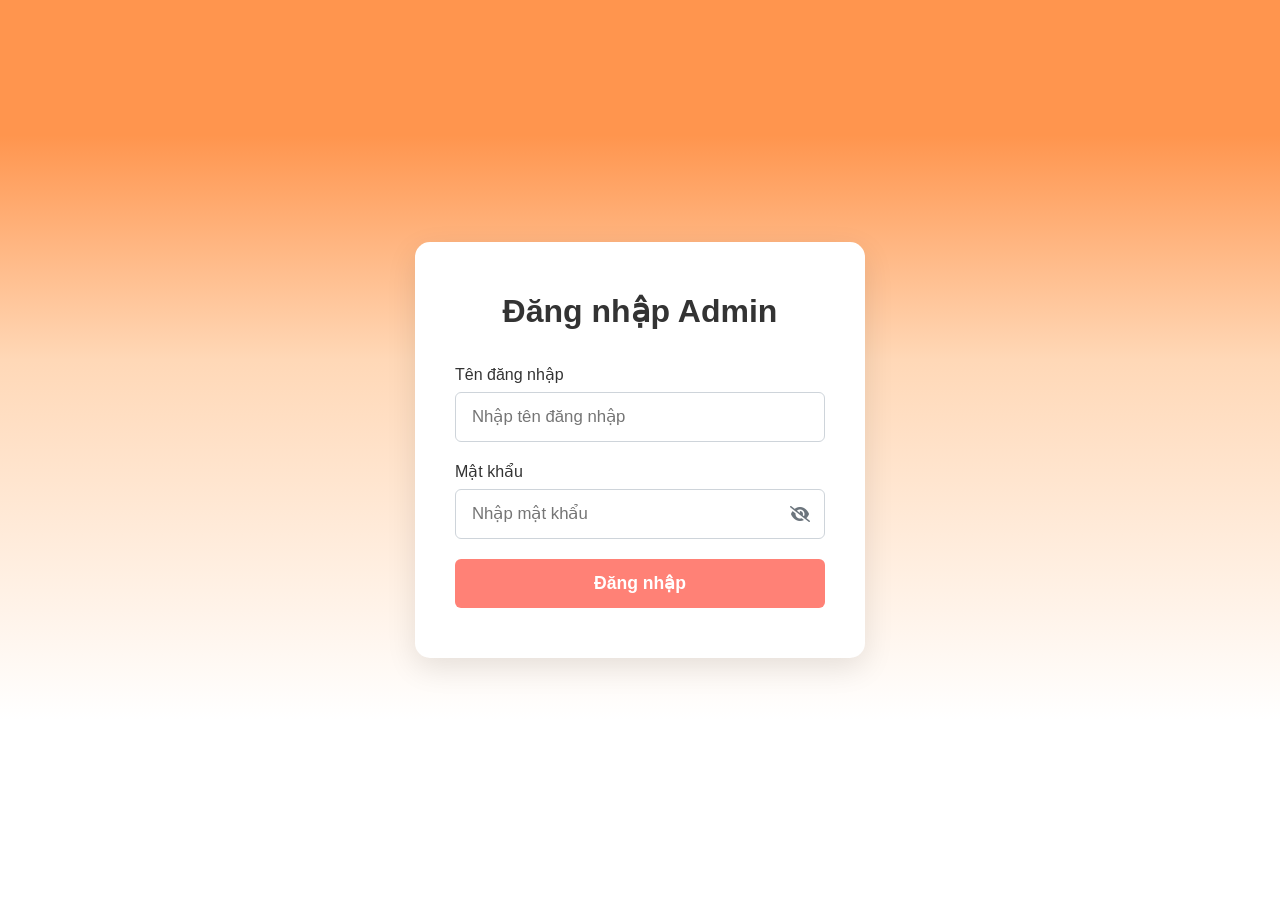
<file: admin/login.html>
<!doctype html>
<html lang="vi">
  <head>
    <meta charset="UTF-8" />
    <title>Đăng nhập Admin</title>
    <link
      rel="stylesheet"
      href="https://cdnjs.cloudflare.com/ajax/libs/font-awesome/6.0.0-beta3/css/all.min.css"
    />
    <style>
      * {
        margin: 0;
        padding: 0;
        box-sizing: border-box;
      }

      body {
        background: linear-gradient(
          to bottom,
          #ff954e 0%,
          #ff954e 15%,
          #ffd8b7 40%,
          #ffffff 80%
        );
        font-family: "Segoe UI", Tahoma, Geneva, Verdana, sans-serif;
        display: flex;
        justify-content: center;
        align-items: center;
        min-height: 100vh;
      }

      .login-container {
        background-color: #fff;
        padding: 50px 40px;
        border-radius: 15px;
        box-shadow: 0 10px 30px rgba(0, 0, 0, 0.1);
        width: 450px;
        max-width: 95%;
        animation: fadeIn 0.8s ease-out forwards;
      }

      .login-container h2 {
        text-align: center;
        margin-bottom: 35px;
        color: #333;
        font-size: 2rem;
      }
      .form-group {
        margin-bottom: 20px;
      }
      .form-group label {
        display: block;
        margin-bottom: 8px;
        color: #333;
        font-weight: 500;
      }

      .form-control {
        width: 100%;
        padding: 14px 16px;
        border: 1px solid #ced4da;
        border-radius: 6px;
        font-size: 1.05rem;
        transition: all 0.3s;
      }

      .form-control:focus {
        outline: none;
        border-color: #ff8176;
        box-shadow: 0 0 0 3px rgba(255, 129, 118, 0.2);
      }

      .btn {
        display: block;
        width: 100%;
        padding: 14px;
        font-size: 1.1rem;
        font-weight: 600;
        border: none;
        border-radius: 6px;
        cursor: pointer;
        transition: all 0.3s;
        background-color: #ff8176;
        color: white;
        margin-top: 20px;
      }

      .btn:hover {
        background-color: #ff6b5e;
        transform: translateY(-2px);
      }

      /* --- CSS CHO TOAST NOTIFICATION --- */
      #toast-container {
        position: fixed;
        top: 20px;
        right: 20px;
        z-index: 9999;
      }

      .toast {
        min-width: 300px;
        padding: 15px 20px;
        margin-bottom: 10px;
        border-radius: 8px;
        color: white;
        font-weight: 500;
        box-shadow: 0 4px 12px rgba(0, 0, 0, 0.15);
        display: flex;
        align-items: center;
        animation:
          slideIn 0.5s ease,
          fadeOut 0.5s ease 2.5s forwards;
      }

      .toast.success {
        background-color: #28a745;
        border-left: 6px solid #1e7e34;
      }
      .toast.error {
        background-color: #dc3545;
        border-left: 6px solid #bd2130;
      }

      @keyframes slideIn {
        from {
          transform: translateX(100%);
          opacity: 0;
        }
        to {
          transform: translateX(0);
          opacity: 1;
        }
      }

      @keyframes fadeOut {
        from {
          opacity: 1;
        }
        to {
          opacity: 0;
          transform: translateY(-20px);
        }
      }

      @keyframes fadeIn {
        from {
          opacity: 0;
          transform: translateY(20px);
        }
        to {
          opacity: 1;
          transform: translateY(0);
        }
      }
      /* Wrapper chứa input và icon */
      .password-wrapper {
        position: relative;
      }

      /* Input phải có khoảng trống bên phải để không bị icon che */
      .password-wrapper input {
        padding-right: 45px;
      }

      /* Icon con mắt */
      .password-toggle {
        position: absolute;
        right: 15px;
        top: 50%;
        transform: translateY(-50%);
        cursor: pointer;
        color: #6c757d;
        z-index: 10;
        transition: color 0.2s;
      }

      .password-toggle:hover {
        color: #ff8176; /* Màu cam chủ đạo của nút đăng nhập */
      }
    </style>
  </head>
  <body>
    <div id="toast-container"></div>

    <div class="login-container">
      <h2>Đăng nhập Admin</h2>
      <form onsubmit="checkLogin(event)">
        <div class="form-group">
          <label for="username">Tên đăng nhập</label>
          <input
            type="text"
            class="form-control"
            id="username"
            placeholder="Nhập tên đăng nhập"
            required
          />
        </div>
        <div class="form-group">
          <label for="password">Mật khẩu</label>
          <div class="password-wrapper">
            <input
              type="password"
              class="form-control"
              id="password"
              placeholder="Nhập mật khẩu"
              required
            />
            <i
              class="fas fa-eye-slash password-toggle"
              id="togglePassword"
              role="button"
              aria-label="Hiển thị mật khẩu"
              tabindex="0"
            ></i>
          </div>
        </div>
        <button type="submit" class="btn">Đăng nhập</button>
      </form>
    </div>

    <script>
      // Hàm hiển thị thông báo "đẹp" dùng chung
      function showNotification(message, type = "success") {
        const container = document.getElementById("toast-container");

        // Tạo phần tử toast
        const toast = document.createElement("div");
        toast.className = `toast ${type}`;
        toast.innerText = message;

        // Thêm vào container
        container.appendChild(toast);

        // Tự động xóa sau 3 giây
        setTimeout(() => {
          toast.remove();
        }, 3000);
      }

      async function checkLogin(event) {
        event.preventDefault();

        const username = document.getElementById("username").value;
        const password = document.getElementById("password").value;

        // Tạo FormData
        const formData = new FormData();
        formData.append("username", username);
        formData.append("password", password);

        try {
          const response = await fetch("/controller/xulylogin.php", {
            method: "POST",
            body: formData,
          });

          const data = await response.json();

          if (data.success === true) {
            showNotification(data.message, "success");

            // Đợi 1.5 giây để người dùng kịp nhìn thông báo thành công rồi mới chuyển trang
            setTimeout(() => {
              window.location.href = "/admin/home.php";
            }, 1500);
          } else {
            showNotification(data.message, "error");
          }
        } catch (error) {
          showNotification("Không thể kết nối máy chủ!", `${error.message}`);
        }
      }
      // Toggle hiển thị mật khẩu
      const togglePassword = document.getElementById("togglePassword");
      const passwordInput = document.getElementById("password");

      if (togglePassword && passwordInput) {
        togglePassword.addEventListener("click", function () {
          // Kiểm tra trạng thái hiện tại
          const type =
            passwordInput.getAttribute("type") === "password"
              ? "text"
              : "password";
          passwordInput.setAttribute("type", type);

          // Đổi icon: nếu đang ẩn (fa-eye-slash) -> hiện (fa-eye) và ngược lại
          this.classList.toggle("fa-eye-slash");
          this.classList.toggle("fa-eye");

          // Cập nhật aria-label cho accessibility
          const label =
            type === "password" ? "Hiển thị mật khẩu" : "Ẩn mật khẩu";
          this.setAttribute("aria-label", label);
        });

        // Hỗ trợ phím Enter khi focus vào icon
        togglePassword.addEventListener("keypress", function (e) {
          if (e.key === "Enter") {
            this.click();
          }
        });
      }
    </script>
  </body>
</html>
</file>
<file: css/style.css>
/**********************************/
/********** General CSS ***********/
/**********************************/
body {
    color: #353535;
    font-family: 'Open Sans', sans-serif;
    font-weight: 400;
    background: #f3f6ff;
}

a {
    color: #FF6F61;
}

a:hover,
a:active,
a:focus {
    color: #353535;
    outline: none;
    text-decoration: none;
}

h1 {
    font-family: 'Source Code Pro', monospace;
    font-weight: 900;
}

h2 {
    font-family: 'Source Code Pro', monospace;
    font-weight: 700;
}

@media(min-width: 992px) {
    .container-fluid {
        padding-right: 60px;
        padding-left: 60px;
    }
}


/**********************************/
/******** Back to Top CSS *********/
/**********************************/
.back-to-top {
    position: fixed;
    display: none;
    background: #FF6F61;
    color: #ffffff;
    width: 40px;
    height: 40px;
    text-align: center;
    line-height: 1;
    font-size: 16px;
    border-radius: 4px;
    right: 15px;
    bottom: 15px;
    transition: background 0.5s;
    z-index: 11;
}

.back-to-top i {
    padding-top: 12px;
    color: #ffffff;
}


/**********************************/
/********* Form Input CSS *********/
/**********************************/
.form-control,
.custom-select {
    width: 100%;
    height: 35px;
    padding: 0 15px;
    color: #999999;
    border: 1px solid #dddddd;
    margin-bottom: 15px
}

.form-control:focus,
.custom-select:focus {
    box-shadow: none;
    border-color: #FF6F61;
}

.custom-radio,
.custom-checkbox {
    margin-bottom: 15px;
}

.custom-radio .custom-control-label::before,
.custom-checkbox .custom-control-label::before {
    background: #dddddd;
    border-color: #dddddd;
}

.custom-radio .custom-control-input:checked~.custom-control-label::before,
.custom-checkbox .custom-control-input:checked~.custom-control-label::before {
    color: #ffffff;
    background: #FF6F61;
    border-color: #FF6F61;
    box-shadow: none;
}

.btn {
    color: #FF6F61;
    background: #ffffff;
    border: 1px solid #FF6F61;
}

.btn:hover,
.btn:active,
.btn:focus {
    color: #ffffff;
    background: #FF6F61;
    box-shadow: none;
}


/**********************************/
/******* Normal Slider CSS ********/
/**********************************/
.normal-slider .slick-prev,
.normal-slider .slick-next {
    width: 40px;
    height: 40px;
    z-index: 1;
    opacity: 0;
    transition: .5s;
    background: rgba(255, 111, 97, .7);
    border-radius: 4px;
}

.normal-slider .slick-prev {
    left: 55px;
}

.normal-slider .slick-next {
    right: 55px;
}

.normal-slider.slick-slider:hover .slick-prev {
    left: 15px;
    opacity: 1;
}

.normal-slider.slick-slider:hover .slick-next {
    right: 15px;
    opacity: 1;
}

.normal-slider .slick-prev:hover,
.normal-slider .slick-prev:focus,
.normal-slider .slick-next:hover,
.normal-slider .slick-next:focus {
    background: rgba(0, 0, 0, .7);
}

.normal-slider .slick-prev:hover::before,
.normal-slider .slick-prev:focus::before,
.normal-slider .slick-next:hover::before,
.normal-slider .slick-next:focus::before {
    color: #FF6F61;
}

.normal-slider .slick-prev::before,
.normal-slider .slick-next::before {
    font-family: "Font Awesome 5 Free";
    font-weight: 900;
    font-size: 30px;
    color: #ffffff;
}

.normal-slider .slick-prev::before {
    content: "\f104";
}

.normal-slider .slick-next::before {
    content: "\f105";
}

.normal-slider .slick-dots {
    bottom: 15px;
}

.normal-slider .slick-dots li button:before {
    color: #ffffff;
    font-size: 15px;
}

.normal-slider .slick-dots li.slick-active button:before {
    color: #FF6F61;
}

.slick-dotted.slick-slider {
    margin-bottom: 0;
}


/**********************************/
/********** Top Bar CSS ***********/
/**********************************/
.top-bar {
    padding: 3px 0;
    font-size: 14px;
    color: #FF6F61;
    background: #000000;
}

.top-bar i {
    margin-right: 5px;
}

.top-bar .col-sm-6:first-child {
    text-align: left;
}

.top-bar .col-sm-6:last-child {
    text-align: right;
}

@media (max-width: 575.98px) {
    .top-bar {
        border-bottom: 1px solid rgba(255,255,255,.1);
    }

    .top-bar .col-sm-6:first-child,
    .top-bar .col-sm-6:last-child {
        text-align: center;
    }
}


/**********************************/
/*********** Nav Bar CSS **********/
/**********************************/
.nav {
    position: relative;
}

@media (min-width: 992px) {
    .nav .container-fluid {
        padding-left: 52px;
        padding-right: 52px;
    }
}

.nav .navbar {
    height: 100%;
    padding: 0;
}

.nav .dropdown-menu {
    margin-top: 0;
    border: 0;
    border-radius: 0;
    background: #FF6F61;
}

.nav .dropdown-menu a.active {
    color: #353535;
    background: #f8f9fa;
}

@media (min-width: 768px) {
    .nav,
    .nav .navbar {
        background: #FF6F61 !important;
    }

    .nav .navbar-brand {
        display: none;
    }

    .nav .navbar-dark a.nav-link {
        color: #ffffff;
        font-size: 14px;
        text-transform: uppercase;
    }

    .nav .navbar-dark a.nav-link:hover,
    .nav .navbar-dark a.nav-link.active {
        color: #000000;
    }
}

@media (max-width: 768px) {
    .nav {
        padding: 5px 0;
    }

    .nav,
    .nav .navbar {
        background: #000000 !important;
    }

    .nav a.nav-link {
        padding: 5px 0;
    }

    .nav .dropdown-menu {
        box-shadow: none;
    }
}


/**********************************/
/********* Bottom Bar CSS *********/
/**********************************/
.bottom-bar {
    padding: 15px 0;
    background: #ffffff;
    margin-bottom: 30px;
}

.bottom-bar .logo {
    text-align: left;
    overflow: hidden;
}

.bottom-bar .logo a img {
    max-height: 60px;
}

.bottom-bar .search {
    width: 100%;
}

.bottom-bar .search input[type=text] {
    width: 100%;
    height: 40px;
    padding: 0 15px;
    color: #666666;
    border: 1px solid #FF6F61;
    border-radius: 4px;
}

.bottom-bar .search button {
    position: absolute;
    width: 40px;
    height: 38px;
    top: 1px;
    right: 16px;
    padding: 0 15px;
    border: none;
    background: none;
    color: #FF6F61;
    border-radius: 0 2px 2px 0;
}

.bottom-bar .search button:hover {
    background: #FF6F61;
    color: #ffffff;
}

.bottom-bar .user {
    font-size: 0;
    text-align: right;
}

.bottom-bar .user .wishlist {
    margin-right: 15px;
}

.bottom-bar .user .cart i,
.bottom-bar .user .wishlist i {
    color: #FF6F61;
}

.bottom-bar .user .cart span,
.bottom-bar .user .wishlist span {
    color: #FF6F61;
    font-size: 15px;
}

.bottom-bar .user .cart:hover i,
.bottom-bar .user .wishlist:hover i,
.bottom-bar .user .cart:hover span,
.bottom-bar .user .wishlist:hover span {
    color: #ffffff;
}

@media (min-width: 768px) {
    .bottom-bar {
        max-height: 90px;
    }
}

@media (max-width: 767.98px) {
    .bottom-bar .logo,
    .bottom-bar .search,
    .bottom-bar .user {
        text-align: center;
        margin-bottom: 15px;
    }

    .bottom-bar .user {
        margin-bottom: 0;
    }
}


/**********************************/
/*********** Header CSS ***********/
/**********************************/
.header {
    position: relative;
}

.header .col-md-3,
.header .col-md-6 {
    margin-bottom: 30px;
}

.header .navbar {
    padding: 0;
    height: 100%;
    max-height: 400px;
    overflow: hidden;
    background: #ffffff !important;
}

.header .navbar-nav {
    width: 100%;
    padding: 15px 0;
}

.header .navbar li {
    padding: 0 30px;
    border-bottom: 1px solid #f3f6ff;
}

.header .navbar li:last-child {
    border-bottom: none;
}

.header .navbar a {
    color: #353535;
}
.header .navbar a:hover {
    color: #FF6F61;
}


.header .navbar i {
    color: #FF6F61;
    width: 20px;
    text-align: center;
    margin-right: 8px;
}

.header .navbar a:hover i {
    color: #353535;
}

.header-slider {
    position: relative;
    width: 100%;
}

.header-slider .header-slider-item {
    position: relative;
}

.header-slider .header-slider-caption {
    position: absolute;
    top: 20%;
    left: 20%;
    width: 60%;
    height: 60%;
    padding: 15px;
    display: flex;
    flex-direction: column;
    align-items: center;
    justify-content: center;
    background: transparent;
    transition: all 0.3s;
    z-index: 1;
}

.header-slider .header-slider-caption p {
    text-align: center;
    color: #ffffff;
    font-size: 22px;
    font-family: 'Source Code Pro', monospace;
    font-weight: 700;
}

.header-slider .header-slider-caption .btn {
    border-color: #ffffff;
}

.header-slider .header-slider-caption .btn i {
    margin-right: 5px;
}

.header .header-img {
    position: relative;
    display: flex;
    flex-wrap: wrap;
    align-items: center;
    height: 100%;
    max-height: 400px;
    overflow: hidden;
    background: #ffffff;
}

.header .img-item {
    position: relative;
    width: 100%;
    height: 50%;
    overflow: hidden;
}

.header .img-item img {
    width: 100%;
    height: 100%;
    object-fit: cover;
}

.header .img-text {
    position: absolute;
    top: 0;
    left: 0;
    width: 100%;
    height: 100%;
    display: flex;
    align-items: center;
    background: rgba(255, 111, 97, .7);
    transition: all 0.3s;
    opacity: 0;
}

.header .img-text:hover {
    opacity: 1;
}

.header .img-text p {
    margin: 0 0 50px 0;
    padding: 15px;
    width: 100%;
    text-align: center;
    color: #ffffff;
    font-size: 16px;
    transition: all 0.3s;
}

.header .img-text:hover p {
    margin: 0;
}


/**********************************/
/********* Breadcrumb CSS *********/
/**********************************/
.breadcrumb-wrap {
    position: relative;
    width: 100%;
}

.breadcrumb-wrap .breadcrumb {
    margin: 0;
    padding: 0;
    background: transparent;
}



/**********************************/
/********** Category CSS **********/
/**********************************/
.category {
    position: relative;
    padding: 0 15px;
    margin-bottom: 30px;
}

.category .col-md-3 {
    padding: 0;
}

.category .category-item {
    position: relative;
    display: flex;
    flex-wrap: wrap;
    align-items: center;
    height: 100%;
    max-height: 400px;
    overflow: hidden;
    background: #ffffff;
}

.category .category-item.ch-400 {
    height: 400px;
}

.category .category-item.ch-250 {
    height: 250px;
}

.category .category-item.ch-150 {
    height: 150px;
}

.category .category-item img {
    width: 100%;
    height: 100%;
    object-fit: cover;
}

.category .category-name {
    position: absolute;
    top: 0;
    left: 0;
    width: 100%;
    height: 100%;
    display: flex;
    align-items: center;
    background: rgba(255, 111, 97, .7);
    transition: all 0.3s;
    opacity: 0;
}

.category .category-name:hover {
    opacity: 1;
}

.category .category-name p {
    margin: 0 0 50px 0;
    padding: 15px;
    width: 100%;
    text-align: center;
    color: #ffffff;
    font-size: 16px;
    transition: all 0.3s;
}

.category .category-name:hover p {
    margin: 0;
}


/**********************************/
/*********** Feature CSS **********/
/**********************************/
.feature {
    position: relative;
}

.feature .feature-col {
    margin-bottom: 30px;
}

.feature .feature-content {
    position: relative;
    width: 100%;
    height: 100%;
    padding: 30px 15px;
    text-align: center;
    background: #ffffff;
}

.feature .feature-content i {
    color: #FF6F61;
    font-size: 60px;
    margin-bottom: 30px;
}

.feature .feature-content h2 {
    font-size: 18px;
}

.feature .feature-content p {
    font-size: 15px;
    margin: 0;
}


/**********************************/
/******** Product Item CSS ********/
/**********************************/
.product-item {
    position: relative;
}

.product-item .product-title {
    padding: 15px;
    text-align: center;
    background: #000000;
    transition: all .3s;
}

.product-item:hover .product-title {
    background: #FF6F61;
}

.product-item .product-title a,
.product-item .product-title .ratting {
    position: relative;
    width: 100%;
}

.product-item .product-title a {
    margin-bottom: 5px;
    color: #ffffff;
    font-size: 18px;
}

.product-item .product-title .ratting i {
    font-size: 14px;
    color: #FF6F61;
}

.product-item .product-content .price span {
    margin-left: 12px;
    text-decoration: line-through;
    font-weight: 700;
    color: #999999;
}

.product-item:hover .product-title a,
.product-item:hover .product-title .ratting i {
    color: #ffffff;
}

.product-item:hover .product-content .price span {
    color: #dddddd;
}

.product-item .product-image {
    position: relative;
    overflow: hidden;
}

.product-item .product-image a {
    display: block;
    background: #ffffff;
    transition: .3s;
}

.product-item .product-image img {
    width: 100%;
    transition: all .3s;
}

.product-item:hover .product-image img {
    transform: scale(1.2);
}
/* Giới hạn chiều cao tiêu đề sản phẩm để không bị lệch box */
.product-item .product-title a {
  display: -webkit-box;
  -webkit-line-clamp: 2;       /* chỉ hiển thị tối đa 2 dòng */
  -webkit-box-orient: vertical;
  overflow: hidden;
  text-overflow: ellipsis;     /* thêm dấu ... nếu bị cắt */
  min-height: 48px;            /* giữ chiều cao ổn định (2 dòng chữ) */
}
.page { display: none; }
.page.active { display: block; }

/* Làm cho các box sản phẩm trong cùng hàng cao bằng nhau */
.product .row {
  display: flex;
  flex-wrap: wrap;
}
/* Pagination Active State */
.pagination a.active {
  background: #333;     /* Màu nền khi nút được chọn */
  color: #fff;          /* Màu chữ khi nút được chọn */
  font-weight: bold;    /* Đậm chữ */
}

.product .col-lg-3 {
  display: flex;
}

.product-item {
  flex: 1;
  display: flex;
  flex-direction: column;
}
.page {
  display: none; /* ẩn tất cả trang */
}

.page.active {
  display: block; /* chỉ hiện trang đang chọn */
}
.pagination {
  text-align: center;   /* Căn giữa nội dung bên trong */
  margin: 20px 0;    
   text-align: center;   /* Tạo khoảng cách trên dưới */
}

.pagination a {
  display: inline-block;
  margin: 0 5px;        /* Tạo khoảng cách giữa các nút */
  padding: 8px 12px;
  text-decoration: none;
  color: #fff;
  background: #FF6F61;  /* Màu nền nút */
  border-radius: 4px;
}
.pagination {
  display: flex;
  justify-content: center;  /* căn giữa ngang */
  align-items: center;      /* căn giữa dọc (nếu có chiều cao) */
  margin: 20px 0;
  width: 100%;              /* đảm bảo chiếm hết chiều ngang */
}

.pagination a:hover {
  background: #333;     /* Đổi màu khi hover */
}

.product-item .product-image .product-action {
    position: absolute;
    width: 100%;
    height: 100%;
    top: 0;
    left: 0;
    display: flex;
    align-items: center;
    justify-content: center;
    background: rgba(0, 0, 0, 0);
    transition: all .3s;
    font-size: 0;
    z-index: 1;
    opacity: 0;
}

.product-item:hover .product-image .product-action {
    opacity: 1;
}

.product-item .product-image .product-action a {
    display: inline-block;
    width: 40px;
    height: 40px;
    margin-right: 5px;
    padding: 7px 0 10px 0;
    font-size: 16px;
    text-align: center;
    color: #ffffff;
    background: #FF6F61;
    border: 1px solid #FF6F61;
    border-radius: 4px;
    transition: all .3s;
    margin-top: 50px;
}

.product-item:hover .product-image .product-action a {
    margin-top: 0;
}

.product-item .product-image .product-action a:last-child {
    margin-right: 0;
}

.product-item .product-image .product-action a:hover {
    color: #FF6F61;
    background: #ffffff;
    border: 1px solid #FF6F61;
}

.product-item .product-price {
    padding: 20px;
    background: #000000;
    transition: all .3s;
    display: flex;
    justify-content: space-between;
    align-items: center;
}

.product-item:hover .product-price {
    background: #FF6F61;
}

.product-item .product-price h3 {
    display: inline-block;
    color: #ffffff;
    margin: 0;
    margin-right: 15px;
    text-align: left;
}

.product-item .product-price h3 span {
    font-size: 16px;
}

.product-item .product-price .btn {
    display: inline-block;
    text-align: center;
    width: auto;
    min-width: 100px;
    margin: 0;
    padding: 8px 15px;
    background-color: #ff6f61 !important;
    color: #fff !important;
    border-radius: 25px;
    text-decoration: none;
    font-weight: 600;
    transition: all 0.3s;
    border: 2px solid #ff6f61 !important;
}

.product-item:hover .product-price .btn,
.product-item .product-price .btn:hover {
    color: #FF6F61 !important;
    background-color: #ffffff !important;
}

.product-item .product-price .btn i {
    margin-right: 5px;
}


/**********************************/
/******** Featured Product ********/
/**********************************/
.featured-product {
    position: relative;
    padding: 30px 0;
}

.recent-product {
    position: relative;
    padding: 30px 0;
}

.product .section-header {
    margin-bottom: 30px;
    padding: 20px 30px 15px 30px;
    color: #FF6F61;
    background: #ffffff;
}

.product .slick-prev,
.product .slick-next {
    top: -75px;
    width: 30px;
    height: 30px;
    z-index: 1;
    transition: .5s;
    color: #FF6F61;
    background: #ffffff;
    border: 1px solid #FF6F61;
    border-radius: 4px;
}

.product .slick-prev {
    left: calc(100% - 120px);
}

.product .slick-next {
    right: 45px;
}

.product .slick-prev:hover,
.product .slick-prev:focus,
.product .slick-next:hover,
.product .slick-next:focus {
    background: #FF6F61;
}

.product .slick-prev::before,
.product .slick-next::before {
    font-family: "Font Awesome 5 Free";
    font-size: 18px;
    font-weight: 900;
    color: #FF6F61;
}

.product .slick-prev::before {
    content: "\f104";
}

.product .slick-next::before {
    content: "\f105";
}

.product .slick-prev:hover::before,
.product .slick-prev:focus::before,
.product .slick-next:hover::before,
.product .slick-next:focus::before {
    color: #ffffff;
}


/**********************************/
/******** Product View CSS ********/
/**********************************/
.product-view {
    position: relative;
    width: 100%;
    padding: 30px 0;
}

.product-view .product-view-top {
    padding: 30px;
    margin-bottom: 30px;
    background: #ffffff;
}

.product-view .product-search {
    position: relative;
    width: 100%;
}

.product-view .product-search input {
    width: 100%;
    height: 35px;
    padding: 0 15px;
    color: #999999;
    background: transparent;
    border: 1px solid #353535;
    border-radius: 4px;
    transition: all .3s;
}

.product-view .product-search input:focus {
    border-color: #FF6F61;
}

.product-view .product-search button {
    position: absolute;
    width: 35px;
    height: 33px;
    top: 1px;
    right: 1px;
    text-align: center;
    background: transparent;
    color: #353535;
    border: none;
    border-radius: 0 4px 4px 0;
    transition: all .3s;
}

.product-view .product-search button i {
    font-size: 16px;
}

.product-view .product-search button:hover {
    background: #FF6F61;
    color: #ffffff;
}

.product-view .product-short,
.product-view .product-price-range {
    position: relative;
    width: 100%;
    text-align: right;
}

.product-view .product-short .dropdown .dropdown-toggle,
.product-view .product-price-range .dropdown .dropdown-toggle {
    display: block;
    width: 100%;
    height: 35px;
    padding: 5px 10px;
    background: transparent;
    border: 1px solid #353535;
    text-align: left;
    border-radius: 4px;
    cursor: pointer;
    transition: all .3s;
}

.product-view .product-short .dropdown .dropdown-toggle:hover,
.product-view .product-price-range .dropdown .dropdown-toggle:hover {
    color: #FF6F61;
    border-color: #FF6F61;
}

.product-view .product-short .dropdown .dropdown-toggle::after,
.product-view .product-price-range .dropdown .dropdown-toggle::after {
    float: right;
    margin-top: 10px;
}

.product-view .product-short .dropdown-menu,
.product-view .product-price-range .dropdown-menu {
    margin: -1px 0 0 0;
    border-radius: 0;
}

.product-view .product-item {
    margin-bottom: 30px;
}

.product-view .pagination {
    margin: 0;
}

.product-view .pagination .page-item .page-link {
    color: #353535;
    background: transparent;
    border-color: #353535;
}

.product-view .pagination .page-item:hover .page-link,
.product-view .pagination .page-item.active .page-link {
    color: #FF6F61;
    background: #000000;
}

@media (max-width: 991.98px) {
    .product-view .pagination {
        margin-bottom: 30px;
    }
}


/**********************************/
/******* Product Detail CSS *******/
/**********************************/
.product-detail {
    position: relative;
    width: 100%;
    padding: 30px 0;
}

.product-detail .product-detail-top,
.product-detail .product-detail-bottom {
    margin-bottom: 30px;
}

.product-detail .product-detail-top {
    padding: 0;
    background: #ffffff;
}

.product-detail .product-slider-single img {
    width: 100%;
}

.product-detail .product-slider-single-nav {
    margin: 15px 30px 30px 30px;
    border: 3px double #FF6F61;
}

.product-detail .product-slider-single-nav .slider-nav-img {
    border-right: 1px solid #FF6F61;
    overflow: hidden;
}

.product-detail .product-slider-single-nav img {
    width: 100%;
    transition: all .3s;
}

.product-detail .product-slider-single-nav img:hover {
    transform: scale(1.2);
}

.product-detail .product-content,
.product-detail .product-content .title,
.product-detail .product-content .ratting,
.product-detail .product-content .price,
.product-detail .product-content .details,
.product-detail .product-content .quantity,
.product-detail .product-content .action {
    position: relative;
    width: 100%;
}

.product-detail .product-content {
    padding: 30px;
}

@media (min-width: 768px) {
    .product-detail .product-content {
        padding-left: 0;
    }
}

.product-detail .product-content .title h2 {
    font-size: 25px;
    margin-bottom: 5px;
}

.product-detail .product-content .ratting {
    margin-bottom: 10px;
}

.product-detail .product-content .ratting i {
    color: #FF6F61;
    font-size: 16px;
}

.product-detail .product-content .price,
.product-detail .product-content .quantity,
.product-detail .product-content .p-size,
.product-detail .product-content .p-color {
    margin-bottom: 15px;
}

.product-detail .product-content .price h4,
.product-detail .product-content .quantity h4,
.product-detail .product-content .p-size h4,
.product-detail .product-content .p-color h4 {
    display: inline-block;
    width: 80px;
    font-size: 18px;
    font-weight: 700;
    margin-right: 5px;
}

.product-detail .product-content .price p {
    display: inline-block;
    color: #FF6F61;
    font-size: 30px;
    font-weight: 700;
    margin: 0;
}

.product-detail .product-content .price span {
    color: #999999;
    text-decoration: line-through;
    margin-left: 12px;
}

.product-detail .product-content .quantity .qty {
    display: inline-block;
    font-size: 0;
}

.product-detail .product-content .quantity button {
    width: 30px;
    height: 30px;
    padding: 2px 0;
    font-size: 16px;
    text-align: center;
    color: #ffffff;
    background: #FF6F61;
    border: none;
}

.product-detail .product-content .quantity button.btn-minus {
    border-radius: 4px 0 0 4px;
}

.product-detail .product-content .quantity button.btn-plus {
    border-radius: 0 4px 4px 0;
}

.product-detail .product-content .quantity input {
    width: 40px;
    height: 30px;
    color: #ffffff;
    font-size: 16px;
    text-align: center;
    background: #000000;
    border: none;
}

.product-detail .product-content .action a:first-child {
    margin-right: 11px;
}

.product-detail .product-content .action a i {
    margin-right: 5px;
}

.product-detail .nav.nav-pills {
    border: none !important;
    background: #000000 !important;
}

.product-detail .nav.nav-pills .nav-link {
    color: #FFFFFF;
    background: #000000 !important;
    border: none !important;
    border-radius: 0;
    transition: all .3s;
    margin: 0;
    padding: 10px 20px;
    position: relative;
}

.product-detail .nav.nav-pills .nav-link::after {
    display: none !important;
}

.product-detail .nav.nav-pills .nav-link:hover,
.product-detail .nav.nav-pills .nav-link.active {
    color: #FF6F61;
    background: #000000 !important;
    border: none !important;
}

.product-detail .tab-content {
    padding: 25px 0 0 0;
    background: #FFFFFF;
    border: none !important;
}

.nav-pills {
    border-bottom: none !important;
}

.product-detail .tab-content ul {
    margin: 0;
    padding: 0;
    list-style: none;
}

.product-detail .tab-content ul li {
    margin-bottom: 10px;
}

.product-detail .tab-content ul li::before {
    content: '\f061';
    font-family: 'Font Awesome 5 Free';
    font-weight: 900;
    padding-right: 5px;
}

.product-detail .tab-content .reviews-submitted {
    position: relative;
    margin-bottom: 45px;
}

.product-detail .tab-content .reviewer {
    color: #FF6F61;
    font-size: 18px;
    font-weight: 600;
}

.product-detail .tab-content .reviewer span {
    color: #666666;
    font-size: 14px;
    font-weight: 400;
}

.product-detail .tab-content .ratting {
    color: #FF6F61;
    margin-bottom: 15px;
}

.product-detail .tab-content .reviews-submit .ratting {
    font-size: 24px;
}

.product-detail .tab-content .form input {
    width: 100%;
    height: 35px;
    padding: 0 15px;
    color: #666666;
    border: 1px solid #dddddd;
    border-radius: 4px;
    margin-bottom: 15px;
}

.product-detail .tab-content .form textarea {
    width: 100%;
    height: 80px;
    padding: 6px 15px;
    color: #666666;
    border: 1px solid #dddddd;
    border-radius: 4px;
    margin-bottom: 15px;
}

.product-detail .tab-content .form button {
    display: inline-block;
    height: 35px;
    padding: 0 15px;
    color: #FF6F61;
    background: #ffffff;
    border: 1px solid #FF6F61;
    border-radius: 4px;
    margin-bottom: 15px;
    transition: all .3s;
}

.product-detail .tab-content .form button:hover {
    color: #ffffff;
    background: #FF6F61;
}


/**********************************/
/********** Sidebar CSS ***********/
/**********************************/
.sidebar-widget {
    padding: 30px;
    background: #ffffff;
}

.sidebar-widget:not(:first-child) {
    padding-top: 0;
}

.sidebar-widget .title {
    position: relative;
    font-size: 22px;
    text-transform: capitalize;
    margin-bottom: 15px;
}

.sidebar-widget.category {
    margin: 0;
}

.sidebar-widget.category .navbar {
    padding: 0;
    overflow: hidden;
    background: #ffffff !important;
}

.sidebar-widget.category .navbar-nav {
    width: 100%;
}

.sidebar-widget.category .navbar li {
    border-bottom: 1px solid #f3f6ff;
}

.sidebar-widget.category .navbar li:last-child {
    border-bottom: none;
}

.sidebar-widget.category .navbar a {
    color: #353535;
}

.sidebar-widget.category .navbar a:hover {
    color: #FF6F61;
}

.sidebar-widget.category .navbar i {
    color: #FF6F61;
    width: 20px;
    text-align: center;
    margin-right: 8px;
}

.sidebar-widget.category .navbar a:hover i {
    color: #353535;
}

.sidebar-widget.brands ul {
    margin: 0;
    padding: 0;
    list-style: none;
}

.sidebar-widget.brands ul li {
    margin-bottom: 12px;
}

.sidebar-widget.brands ul li:last-child {
    margin-bottom: 0;
}

.sidebar-widget.brands ul li a {
    color: #353535;
    white-space: nowrap;
    display: inline-block;
    line-height: 23px;
    transition: all .3s;
}

.sidebar-widget.brands ul li a::before {
    content: '\f105';
    font-family: 'Font Awesome 5 Free';
    font-weight: 900;
    padding-right: 5px;
}

.sidebar-widget.brands ul li a:hover {
    color: #FF6F61;
}

.sidebar-widget.brands ul li a:hover::before {
    content: '\f101';
    font-family: 'Font Awesome 5 Free';
    font-weight: 900;
}

.sidebar-widget.brands ul li a:hover {
    padding-left: 10px;
}

.sidebar-widget.brands ul li span {
    display: inline-block;
    float: right;
    color: #666666;
    font-size: 14px;
    font-weight: 400;
}

.sidebar-widget.widget-slider {
    position: relative;
}

.sidebar-widget.image a {
    display: block;
    width: 100%;
    overflow: hidden;
}

.sidebar-widget.image img {
    max-width: 100%;
    transition: .3s;
}

.sidebar-widget.image img:hover {
    transform: scale(1.1);
    filter: blur(3px);
    -webkit-filter: blur(3px);
}

.sidebar-widget.tag a {
    display: inline-block;
    margin: 0 0 4px 0;
    padding: 3px 8px;
    font-size: 14px;
    color: #353535;
    background: #ffffff;
    border: 1px solid #353535;
    border-radius: 4px;
    transition: .3s;
}

.sidebar-widget.tag a:hover {
    color: #ffffff;
    background: #FF6F61;
    border-color: #FF6F61;
}


/**********************************/
/************ Cart CSS ************/
/**********************************/
.cart-page {
    position: relative;
    margin-top: 30px;
}

.cart-page .cart-page-inner {
    padding: 30px;
    margin-bottom: 30px;
    background: #ffffff;
}

.cart-page .table {
    width: 100%;
    text-align: center;
    margin-bottom: 0;
}

.cart-page .table .thead-dark th {
    font-family: 'Source Code Pro', monospace;
    font-size: 18px;
    font-weight: 700;
    color: #353535;
    text-align: center;
    background: transparent;
    border-color: #dddddd;
    border-bottom: none;
    vertical-align: middle;
}

.cart-page .table td {
    font-size: 16px;
    vertical-align: middle;
}

.cart-page .table .img {
    display: flex;
    align-items: center;
}

.cart-page .table .img img {
    max-width: 60px;
    max-height: 60px;
    margin-right: 15px;
}

.cart-page .table .img p {
    display: inline-block;
    text-align: left;
    margin: 0;
}

.cart-page .table .qty {
    display: inline-block;
    width: 100px;
    font-size: 0;
}

.cart-page .table button {
    width: 30px;
    height: 30px;
    font-size: 14px;
    text-align: center;
    color: #ffffff;
    background: #FF6F61;
    border: none;
    border-radius: 4px;
}

.cart-page .table button.btn-minus {
    border-radius: 4px 0 0 4px;
}

.cart-page .table button.btn-plus {
    border-radius: 0 4px 4px 0;
}

.cart-page .table button.btn-cart {
    width: auto;
}

.cart-page .table input {
    width: 40px;
    height: 30px;
    font-size: 16px;
    color: #ffffff;
    text-align: center;
    background: #000000;
    border: none;
}

.cart-page .coupon {
    position: relative;
    width: 100%;
    margin-bottom: 15px;
    font-size: 0;
}

.cart-page .coupon input {
    width: calc(100% - 135px);
    height: 40px;
    padding: 0 15px;
    font-size: 16px;
    color: #999999;
    background: #ffffff;
    border: 1px solid #dddddd;
    border-radius: 4px;
    margin-right: 15px;
    transition: all .3s;
}

.cart-page .coupon input:focus {
    border-color: #FF6F61;
}

.cart-page .coupon button {
    width: 120px;
    height: 40px;
    padding: 2px 0;
    font-size: 16px;
    text-align: center;
    color: #FF6F61;
    background: #ffffff;
    border: 1px solid #FF6F61;
    border-radius: 4px;
}

.cart-page .coupon button:hover {
    color: #ffffff;
    background: #FF6F61;
}

.cart-page .cart-summary {
    position: relative;
    width: 100%;
}

.cart-page .cart-summary .cart-content {
    padding: 30px;
    background: #f3f6ff;
}

.cart-page .cart-summary .cart-content h1 {
    font-size: 22px;
    margin-bottom: 20px;
}

.cart-page .cart-summary .cart-content p span,
.cart-page .cart-summary .cart-content h2 span {
    float: right;
}

.cart-page .cart-summary .cart-content h2 {
    font-size: 20px;
    font-weight: 600;
    padding-top: 12px;
    border-top: 1px solid #dddddd;
    margin: 0;
}

.cart-page .cart-summary .cart-btn button {
    margin-top: 15px;
    width: calc(50% - 15px);
    height: 50px;
    padding: 2px 10px;
    text-align: center;
    color: #ffffff;
    background: #FF6F61;
    border: none;
    border-radius: 4px;
}

.cart-page .cart-summary .cart-btn button:hover {
    color: #FF6F61;
    background: #000000;
}

.cart-page .cart-summary .cart-btn button:first-child {
    margin-right: 25px;
    color: #FF6F61;
    background: #ffffff;
    border: 1px solid #FF6F61;
}

.cart-page .cart-summary .cart-btn button:first-child:hover {
    color: #ffffff;
    background: #FF6F61;
}


/**********************************/
/********** Wishlist CSS **********/
/**********************************/
.wishlist-page {
    position: relative;
    padding: 30px 0;
}

.wishlist-page .wishlist-page-inner {
    padding: 30px;
    background: #ffffff;
}

.wishlist-page .table {
    width: 100%;
    text-align: center;
    margin-bottom: 0;
}

.wishlist-page .table .thead-dark th {
    font-family: 'Source Code Pro', monospace;
    font-size: 18px;
    font-weight: 700;
    color: #353535;
    text-align: center;
    background: transparent;
    border-color: #dddddd;
    border-bottom: none;
    vertical-align: middle;
}

.wishlist-page .table td {
    font-size: 16px;
    vertical-align: middle;
}

.wishlist-page .table .img {
    display: flex;
    align-items: center;
}

.wishlist-page .table .img img {
    max-width: 60px;
    max-height: 60px;
    margin-right: 15px;
}

.wishlist-page .table .img p {
    display: inline-block;
    text-align: left;
    margin: 0;
}

.wishlist-page .table .qty {
    display: inline-block;
    width: 100px;
    font-size: 0;
}

.wishlist-page .table button {
    width: 30px;
    height: 30px;
    font-size: 14px;
    text-align: center;
    color: #ffffff;
    background: #FF6F61;
    border: none;
    border-radius: 4px;
}

.wishlist-page .table button.btn-minus {
    border-radius: 4px 0 0 4px;
}

.wishlist-page .table button.btn-plus {
    border-radius: 0 4px 4px 0;
}

.wishlist-page .table button.btn-cart {
    width: auto;
}

.wishlist-page .table input {
    width: 40px;
    height: 30px;
    font-size: 16px;
    color: #ffffff;
    text-align: center;
    background: #000000;
    border: none;
}


/**********************************/
/********** Checkout CSS **********/
/**********************************/
.checkout {
    padding: 50px 0;
}

.checkout .checkout-inner {
    padding: 30px;
    background: #ffffff;
    border-radius: 5px;
    box-shadow: 0 0 10px rgba(0,0,0,0.1);
}

.checkout .billing-address h2 {
    font-size: 24px;
    margin-bottom: 20px;
    color: #333;
}

.checkout .cart-items {
    margin-bottom: 30px;
}

.checkout .cart-items img {
    width: 50px;
    height: auto;
    margin-right: 15px;
}

.checkout .cart-items table td {
    vertical-align: middle;
}

.checkout .product-name {
    font-weight: 500;
    color: #333;
}

.checkout .cart-items .table thead th {
    background-color: #ffffff;
    color: #000000;
    border: 1px solid #dee2e6;
}

.checkout .cart-items .table td {
    border: 1px solid #dee2e6;
}

.checkout .product-info {
    display: flex;
    align-items: center;
}

.checkout .img img {
    width: 50px;
    height: auto;
}

.checkout .img {
    display: flex;
    align-items: center;
}

.checkout .img p {
    margin: 0;
    margin-left: 10px;
}

.checkout .alert-danger {
    background-color: #f8d7da;
    border-color: #f5c6cb;
    color: #721c24;
    padding: 15px;
    margin-bottom: 20px;
    border-radius: 4px;
    display: flex;
    align-items: center;
}

.checkout .alert-danger i {
    margin-right: 10px;
}

.checkout .checkout-summary {
    background: #f8f9fa;
    padding: 20px;
    border-radius: 5px;
    margin-bottom: 20px;
}

.checkout .checkout-summary h1 {
    font-size: 20px;
    margin-bottom: 15px;
    color: #333;
}

.checkout .checkout-summary p {
    display: flex;
    justify-content: space-between;
    margin-bottom: 10px;
}

.checkout .checkout-summary h2 {
    font-size: 24px;
    margin-top: 20px;
    padding-top: 20px;
    border-top: 1px solid #dee2e6;
    display: flex;
    justify-content: space-between;
}

.checkout .payment-methods {
    margin-bottom: 20px;
}

.checkout .payment-method {
    margin-bottom: 15px;
}

.checkout #qr-code-container {
    text-align: center;
    margin-top: 20px;
}

.checkout #qr-code-image {
    max-width: 200px;
    height: auto;
    border: 1px solid #dee2e6;
    padding: 10px;
}

.checkout .checkout-btn button {
    width: 100%;
    padding: 12px;
    background: #FF6F61;
    color: #ffffff;
    border: none;
    border-radius: 4px;
    font-size: 16px;
    font-weight: 600;
    cursor: pointer;
    transition: all 0.3s;
}

.checkout .checkout-btn button:hover {
    background: #e65c4f;
}


/**********************************/
/********** Footer CSS ************/
/**********************************/
.footer {
    position: relative;
    padding: 30px 0 0 0;
    background: #ffffff;
}

.footer .footer-widget {
    position: relative;
    width: 100%;
    margin-bottom: 30px;
}

.footer .footer-widget h2 {
    font-size: 25px;
    white-space: nowrap;
    margin-bottom: 20px;
}

.footer .footer-widget ul {
    margin: 0;
    padding: 0;
    list-style: none;
}

.footer .footer-widget ul li {
    margin-bottom: 12px;
}

.footer .footer-widget ul li:last-child {
    margin-bottom: 0;
}

.footer .footer-widget ul li a {
    color: #353535;
    white-space: nowrap;
    display: block;
    line-height: 23px;
    transition: all .3s;
}

.footer .footer-widget ul li a::before {
    content: '\f105';
    font-family: 'Font Awesome 5 Free';
    font-weight: 900;
    padding-right: 5px;
}

.footer .footer-widget ul li a:hover {
    color: #FF6F61;
}

.footer .footer-widget ul li a:hover::before {
    content: '\f101';
    font-family: 'Font Awesome 5 Free';
    font-weight: 900;
}

.footer .contact-info p {
    margin-bottom: 10px;
    font-size: 16px;
}

.footer .contact-info p i {
    margin-right: 5px;
}

.footer .social {
    position: relative;
    width: 100%;
}

.footer .social a {
    display: inline-block;
    margin: 10px 5px 0 0;
    width: 40px;
    height: 40px;
    padding: 6px 0;
    text-align: center;
    font-size: 18px;
    color: #353535;
    border: 1px solid #353535;
    border-radius: 4px;
    transition: all .3s;
}

.footer .social a:hover {
    color: #FF6F61;
    border-color: #FF6F61;
}

.footer .payment {
    padding-top: 25px;
    padding-bottom: 25px;
    border-top: 1px solid rgba(0,0,0,.1);
}

@media (min-width: 992px) {
    .footer .payment {
        max-width: 80%;
        margin: 0 auto;
    }
}

.footer .payment-method,
.footer .payment-security {
    overflow: hidden;
}

.footer .payment-method {
    text-align: left;
}

.footer .payment-security {
    text-align: right;
}

@media (max-width: 768.98px) {
    .footer .payment-method {
        margin-bottom: 15px;
    }

    .footer .payment-method,
    .footer .payment-security {
        text-align: center;
    }
}

.footer .payment-method h2,
.footer .payment-security h2 {
    display: inline-block;
    margin: 0 10px 0 0;
    font-size: 18px;
    font-weight: 400;
    line-height: 22px;
}

.footer .payment-method img,
.footer .payment-security img {
    height: 25px;
}


/**********************************/
/******** Footer Bottom CSS *******/
/**********************************/
.footer-bottom {
    position: relative;
    padding: 25px 0;
    background: #000000;
}

.footer-bottom .copyright {
    text-align: left;
}

.footer-bottom .template-by {
    text-align: right;
}

.footer-bottom .copyright p,
.footer-bottom .template-by p {
    color: #ffffff;
    font-weight: 400;
    margin: 0;
}

.footer-bottom .copyright p a,
.footer-bottom .template-by p a {
    font-weight: 600;
}

.footer-bottom .copyright p a:hover,
.footer-bottom .template-by p a:hover {
    color: #ffffff;
}

@media (max-width: 768.98px) {
    .footer-bottom .copyright,
    .footer-bottom .template-by {
        text-align: center;
    }
}

/* My Account CSS */
.nav-pills .nav-link {
    background-color: transparent !important;
    color: #333 !important;
    margin-bottom: 15px;
    border-radius: 0;
    transition: all 0.3s;
    padding: 8px 0;
    border: none;
    font-size: 16px;
    width: 100%;
    text-align: left;
    display: flex;
    align-items: center;
    border-bottom: 1px solid #f3f6ff;
}

.nav-pills .nav-link:hover {
    background-color: transparent !important;
    color: #f4f4f4 !important;
}

.nav-pills .nav-link.active {
    background-color: transparent !important;
    color: #333 !important;
}

.nav-pills .nav-link i {
    margin-right: 10px;
    font-size: 16px;
    color: #f4f4f4;
}

.nav-pills .nav-link:hover i {
    color: #353535;
}

.table-bordered th {
    background-color: #f4f4f4;
    color: #333;
    font-weight: bold;
}

.tab-content {
    background-color: #fff;
    padding: 20px;
    border: 1px solid #ddd;
}
/* End My Account CSS */
</file>
<file: css/fix.css>
/* Reset CSS */
* {
    margin: 0;
    padding: 0;
    box-sizing: border-box;
    font-family: 'Open Sans', sans-serif;
}
/* Ép các cột sản phẩm bằng nhau */
.product-view .row {
  display: flex;
  flex-wrap: wrap;
}

.product-view .col-md-4 {
  display: flex;
}

/* Đảm bảo khung sản phẩm có cùng chiều cao */
.product-item {
  flex: 1;
  display: flex;
  flex-direction: column;
}

/* Ảnh sản phẩm đồng nhất chiều cao */
.product-item .product-image img {
  width: 100%;
  height: 250px;        /* chỉnh số px theo ý bạn */
  object-fit: cover;    /* cắt ảnh cho vừa khung, không méo */
}

/* Tiêu đề sản phẩm giới hạn 2 dòng để không bị lệch */
.product-item .product-title a {
  display: -webkit-box;
  -webkit-line-clamp: 2;      /* chỉ hiển thị tối đa 2 dòng */
  -webkit-box-orient: vertical;
  overflow: hidden;
  text-overflow: ellipsis;
  min-height: 48px;           /* giữ chiều cao cố định */
}
.product-item .product-price .btn {
    width: 100px;   /* tất cả bằng nhau */
    min-width: unset;
}
.product-grid { display: none; }
.product-grid.active { display: block; }
.sidebar-widget.category .nav-link.active { color: #FF6F61; font-weight: 700; }
/* Link danh mục đang chọn */
/* Link danh mục đang chọn */
.sidebar-widget.category .nav-link.active {
  color: #000000;    /* màu đen */
  font-weight: 700;  /* đậm */
}

.sidebar-widget.category .nav-link.active i {
  color: #000000;    /* icon màu đen */
}


/* Section Header */
.section-header {
    width: calc(100%);
    margin: 0 auto;
}

/* Header Slider Styles */
.header {
    position: relative;
    width: 100%;
    background: #ffffff;
}

.container-fluid.p-0 {
    padding: 0 !important;
    overflow: hidden;
}

.header-slider {
    position: relative;
    width: 100%;
}

.header-slider-item {
    position: relative;
    padding: 30px 0;
    background: #ffffff;
}

.header-content {
    padding: 0 50px 0 100px;
    width: calc(100% + 300px);
    max-width: 800px;
}

.header-content h1 {
    font-size: 22px;
    font-weight: 600;
    color: #333;
    margin-bottom: 10px;
}

.header-content h2 {
    font-size: 36px;
    font-weight: 700;
    color: #222;
    margin-bottom: 15px;
}

.header-content p {
    font-size: 15px;
    color: #444;
    line-height: 1.6;
    margin-bottom: 20px;
    width: 100%;
}

.header-content .btn {
    padding: 10px 25px;
    font-size: 14px;
    font-weight: 600;
    color: #fff;
    background: #ff6f61;
    border: 2px solid #ff6f61;
    border-radius: 25px;
    transition: all 0.3s;
}

.header-content .btn:hover {
    color: #ff6f61;
    background: transparent;
}

.header-content .btn i {
    margin-right: 10px;
}

.header-slider-item img {
    width: 100%;
    height: 400px;
    object-fit: contain;
}

/* Slick Slider Customization */
.slick-dots {
    bottom: 20px;
}

.slick-dots li {
    margin: 0 5px;
    width: 12px;
    height: 12px;
    border-radius: 50%;
}

.slick-dots li button {
    width: 12px;
    height: 12px;
    padding: 0;
}

.slick-dots li button:before {
    font-family: 'slick';
    font-size: 12px;
    line-height: 12px;
    position: absolute;
    top: 0;
    left: 0;
    width: 12px;
    height: 12px;
    content: '•';
    text-align: center;
    color: #bdbdbd;
    border-radius: 50%;
    background: #bdbdbd;
    opacity: 1;
    -webkit-font-smoothing: antialiased;
}

.slick-dots li.slick-active button:before {
    color: #bdbdbd;
    background: #bdbdbd;
    opacity: 1;
}

.slick-dots li:hover button:before {
    opacity: 1;
}

@media (max-width: 991.98px) {
    .header-slider-item {
        padding: 20px 0;
    }

    .header-content {
        padding: 0 30px 0 80px;
        width: calc(100% + 80px);
    }

    .header-content h2 {
        font-size: 28px;
    }

    .header-slider-item img {
        height: 300px;
    }
}

@media (max-width: 767.98px) {
    .header-slider-item {
        padding: 15px 0;
    }

    .header-content {
        padding: 0 20px;
        width: 100%;
        text-align: center;
    }

    .header-content h1 {
        font-size: 18px;
    }

    .header-content h2 {
        font-size: 24px;
    }

    .header-content p {
        font-size: 14px;
    }

    .header-slider-item img {
        height: 250px;
    }
}

/* Category Products Styles */
.category-products {
    padding: 30px 0;
    background: #f8f9fa;
}

.category-products .container-fluid {
    padding: 0 30px;
}

.category-item {
    position: relative;
    background: #fff;
    border-radius: 10px;
    overflow: hidden;
    margin: 15px 10px;
    height: 200px;
    display: flex;
    align-items: center;
    justify-content: flex-end;
    padding: 0;
    box-shadow: 0 0 15px rgba(0,0,0,0.1);
    transition: all 0.3s;
    width: calc(100% + 20px);
}

.category-item:hover {
    transform: translateY(-5px);
    box-shadow: 0 5px 20px rgba(0,0,0,0.15);
}

.category-item h2 {
    position: absolute;
    top: 30px;
    left: 15px;
    font-size: 24px;
    font-weight: 600;
    color: #333;
    margin: 0;
    z-index: 1;
    max-width: 45%;
}

.category-item .btn {
    position: absolute;
    bottom: 30px;
    left: 15px;
    padding: 8px 25px;
    background: #ff6f61;
    color: #fff;
    border-radius: 25px;
    text-decoration: none;
    font-weight: 600;
    z-index: 1;
    transition: all 0.3s;
    border: 2px solid #ff6f61;
}

.category-item .btn:hover {
    color: #ff6f61;
    background: #fff;
}

.category-item img {
    width: 55%;
    height: 200px;
    object-fit: cover;
    margin-left: auto;
}

@media (max-width: 991.98px) {
    .category-products .container-fluid {
        padding: 0 20px;
    }

    .category-item {
        height: 180px;
        margin: 10px 8px;
    }

    .category-item h2 {
        font-size: 20px;
        top: 20px;
        left: 15px;
    }

    .category-item .btn {
        bottom: 20px;
        left: 15px;
    }

    .category-item img {
        height: 180px;
    }
}

@media (max-width: 767.98px) {
    .category-products .container-fluid {
        padding: 0 15px;
    }

    .category-item {
        height: 150px;
        margin: 10px 5px;
    }

    .category-item h2 {
        font-size: 18px;
        top: 15px;
        left: 15px;
    }

    .category-item .btn {
        bottom: 15px;
        left: 15px;
        padding: 5px 15px;
    }

    .category-item img {
        height: 150px;
        width: 60%;
    }
}

/* Products List Page Styles */
.col-md-4.mb-4 {
    display: flex;
    margin-bottom: 20px;
}

.product-item {
    display: flex;
    flex-direction: column;
    width: 100%;
    border: 1px solid #e4e4e4;
    border-radius: 15px;
    overflow: hidden;
    transition: all 0.4s cubic-bezier(0.25, 0.8, 0.25, 1);
    cursor: pointer;
    background: #ffffff;
    box-shadow: 0 2px 10px rgba(0,0,0,0.1);
}

.product-title {
    padding: 10px;
    height: auto;
    min-height: 60px;
    background-color: #000;
    color: #fff;
    margin-bottom: 0;
}

.product-title a {
    color: #fff;
    font-weight: bold;
    text-decoration: none;
}

.ratting {
    margin-top: 5px;
}

.ratting i {
    color: #FF6F61;
    font-size: 14px;
}

.product-image {
    position: relative;
    padding: 0;
    text-align: center;
    background-color: #fff;
}

.product-image img {
    max-height: 250px;
    object-fit: contain;
    margin: 0 auto;
    padding: 10px;
}

.product-action {
    position: absolute !important;
    width: 100% !important;
    height: 100% !important;
    top: 0 !important;
    left: 0 !important;
    display: flex !important;
    align-items: center !important;
    justify-content: center !important;
    background: rgba(0, 0, 0, 0) !important;
    opacity: 0 !important;
    transition: all .3s !important;
}

.product-action a,
.product-item .product-image .product-action a,
.product-item .product-action a,
a[class*="fa-cart-plus"],
a[class*="fa-search"] {
    display: inline-block !important;
    width: 40px !important;
    height: 40px !important;
    margin: 0 5px !important;
    padding: 7px 0 !important;
    text-align: center !important;
    color: #ffffff !important;
    background: #FF6F61 !important;
    border: 1px solid #FF6F61 !important;
    border-radius: 4px !important;
    transition: all .3s !important;
    z-index: 1 !important;
}

.product-action a:hover,
.product-item .product-image .product-action a:hover,
.product-item .product-action a:hover,
a[class*="fa-cart-plus"]:hover,
a[class*="fa-search"]:hover {
    background: #ffffff !important;
    color: #FF6F61 !important;
    border: 1px solid #FF6F61 !important;
}

.product-item:hover {
    transform: translateY(-5px);
    box-shadow: 0 10px 25px rgba(0,0,0,0.15);
}

.product-item:hover .product-action {
    opacity: 1 !important;
    background: rgba(0, 0, 0, 0.5) !important;
}

.product-price {
    padding: 15px;
    background-color: #000;
    margin-top: auto;
    display: flex;
    justify-content: space-between;
    align-items: center;
}

.product-price h3 {
    display: block;
    color: #fff;
    font-size: 18px;
    font-weight: 700;
    margin-bottom: 0;
    margin-right: 15px;
    text-align: left;
}

.product-price .btn, .buy-now-btn {
    display: inline-block;
    text-align: center;
    width: auto;
    min-width: 100px;
    margin: 0;
    padding: 8px 15px;
    background-color: #ff6f61 !important;
    color: #fff !important;
    border-radius: 25px;
    text-decoration: none;
    font-weight: 600;
    transition: all 0.3s;
    border: 2px solid #ff6f61 !important;
}

.product-price .btn:hover, .buy-now-btn:hover {
    color: #ff6f61 !important;
    background-color: #fff !important;
}

/* Filter Sidebar Styles */
.sidebar-widget.filter {
    padding: 20px;
    background-color: #ffffff;
    border: 1px solid #e0e0e0;
    border-radius: 8px;
    margin-bottom: 25px;
    box-shadow: 0 2px 15px rgba(0, 0, 0, 0.05);
    transition: all 0.3s ease;
}

.sidebar-widget.filter:hover {
    box-shadow: 0 5px 20px rgba(0, 0, 0, 0.1);
}

.sidebar-widget.filter .filter-title {
    font-size: 18px;
    font-weight: 600;
    color: #333;
    margin-bottom: 20px;
    padding-bottom: 10px;
    border-bottom: 2px solid #FF6F61;
    display: flex;
    align-items: center;
}

.sidebar-widget.filter .filter-title i {
    margin-right: 10px;
    color: #FF6F61;
}

.sidebar-widget.filter .form-group {
    margin-bottom: 20px;
}

.sidebar-widget.filter label {
    font-weight: 600;
    margin-bottom: 8px;
    display: block;
    color: #555;
    font-size: 14px;
}

.sidebar-widget.filter label i {
    margin-right: 5px;
    color: #FF6F61;
}

.sidebar-widget.filter .input-group-text {
    background-color: #f8f9fa;
    border-color: #ced4da;
    color: #FF6F61;
}

.sidebar-widget.filter .form-control {
    border-radius: 4px;
    border: 1px solid #ced4da;
    padding: 8px 12px;
    transition: all 0.3s;
}

.sidebar-widget.filter .form-control:focus {
    border-color: #FF6F61;
    box-shadow: 0 0 0 0.2rem rgba(255, 111, 97, 0.25);
}

.sidebar-widget.filter .btn-search {
    background-color: #FF6F61;
    color: #ffffff;
    border: none;
    padding: 10px 15px;
    font-weight: 600;
    border-radius: 4px;
    transition: all 0.3s ease;
    margin-top: 5px;
}

.sidebar-widget.filter .btn-search:hover {
    background-color: #ff5546;
    transform: translateY(-2px);
    box-shadow: 0 4px 8px rgba(255, 111, 97, 0.3);
}

.sidebar-widget.filter .btn-reset {
    background-color: #6c757d;
    color: #ffffff;
    border: none;
    padding: 8px 15px;
    font-weight: 600;
    border-radius: 4px;
    transition: all 0.3s ease;
}

.sidebar-widget.filter .btn-reset:hover {
    background-color: #5a6268;
}

/* Responsive adjustments for the filter */
@media (max-width: 991.98px) {
    .sidebar-widget.filter {
        margin-bottom: 20px;
    }
}

@media (max-width: 767.98px) {
    .sidebar-widget.filter .filter-title {
        font-size: 16px;
    }
}
            /* CSS cho thông báo */
            .alert {
                padding: 15px;
                margin-bottom: 20px;
                border: 1px solid transparent;
                border-radius: 4px;
            }

            .alert-success {
                color: #3c763d;
                background-color: #dff0d8;
                border-color: #d6e9c6;
            }

            .alert-dismissible {
                padding-right: 35px;
            }

            .alert-dismissible .close {
                position: relative;
                top: -2px;
                right: -21px;
                color: inherit;
            }
            .cart-items img {
                width: 50px;
                height: auto;
                margin-right: 15px;
            }
            .cart-items table td {
                vertical-align: middle;
            }
            .product-name {
                font-weight: 500;
                color: #333;
            }
            .cart-items .table thead th {
                background-color: #ffffff;
                color: #000000;
                border: 1px solid #dee2e6;
            }
            .cart-items .table td {
                border: 1px solid #dee2e6;
            }
            .product-info {
                display: flex;
                align-items: center;
            }
            .img img {
                width: 50px;
                height: auto;
            }
            .img {
                display: flex;
                align-items: center;
            }
            .img p {
                margin: 0;
                margin-left: 10px;
            }

/* Additional styles for product action buttons */
.alert-btn,
.product-item .product-image .product-action .alert-btn {
    color: #FF6F61 !important;
    background: #ffffff !important;
    border: 1px solid #FF6F61 !important;
}

.alert-btn:hover,
.product-item .product-image .product-action .alert-btn:hover {
    background: #FF6F61 !important;
    color: #ffffff !important;
    border: 1px solid #ffffff !important;
}

/* Product detail action buttons */
.product-detail .product-content .action {
    display: flex;
    flex-direction: row;
    flex-wrap: nowrap;
    align-items: center;
}

.product-detail .product-content .action a.alert-btn {
    display: inline-block;
    width: auto !important;
    min-width: 250px !important;
    height: auto !important;
    padding: 8px 15px !important;
    white-space: nowrap;
    text-align: center;
}





/* Banner ảnh toàn màn ngang – cao linh hoạt */
.header { position: relative; width: 100%; background: #000; }
.header-slider { width: 100%; }
.header-slider .slide img {
  width: 100%;
  height: 60vh;          /* chỉnh cao theo ý: 50–70vh */
  min-height: 320px;     /* đảm bảo không quá thấp trên mobile lớn */
  object-fit: cover;     /* ảnh phủ khung, không méo */
  display: block;
}

/* Đảm bảo slider là relative để đặt mũi tên tuyệt đối */
.header .slick-slider { position: relative; }

/* Nút mũi tên: ở trong khung, luôn nổi trên ảnh */
.header .slick-prev,
.header .slick-next {
  position: absolute;
  top: 50%;
  transform: translateY(-50%);
  z-index: 10;
  width: 46px;
  height: 46px;
  border: none;
  border-radius: 50%;
  background: rgba(0,0,0,0.5);
  color: #fff;
  font-size: 28px;         /* cỡ dấu ‹ › */
  line-height: 46px;       /* căn giữa dọc cho ký tự */
  text-align: center;
  cursor: pointer;
  transition: background .2s, transform .2s;
  padding: 0;
}
.header .slick-prev { left: 16px; }
.header .slick-next { right: 16px; }

.header .slick-prev:hover,
.header .slick-next:hover {
  background: rgba(0,0,0,0.7);
  transform: translateY(-50%) scale(1.06);
}

/* Ẩn mọi text "Previous/Next" nếu theme bơm vào */
.header .slick-prev,
.header .slick-next {
  font-size: 0 !important;
  line-height: 0 !important;
  color: transparent !important;
  overflow: hidden;
}

/* Nút mũi tên to, tròn, nổi trên ảnh */
.header .slick-prev,
.header .slick-next {
  position: absolute;
  top: 50%;
  transform: translateY(-50%);
  z-index: 10;
  width: 64px;              /* TO – chỉnh tại đây */
  height: 64px;
  border: none;
  border-radius: 50%;
  background: rgba(0,0,0,0.55);
  cursor: pointer;
  padding: 0;
  transition: background .2s, transform .2s;
}
.header .slick-prev { left: 18px; }
.header .slick-next { right: 18px; }

.header .slick-prev:hover,
.header .slick-next:hover {
  background: rgba(0,0,0,0.75);
  transform: translateY(-50%) scale(1.06);
}

/* Vẽ chevron trắng bằng ::before (không cần icon, không chữ) */
.header .slick-prev::before,
.header .slick-next::before {
  content: "";
  position: absolute;
  top: 50%;
  left: 50%;
  width: 18px;                   /* độ dài mũi tên */
  height: 18px;
  border-right: 4px solid #fff;  /* độ dày nét */
  border-bottom: 4px solid #fff;
  transform-origin: center;
}

/* Hướng trái/phải */
.header .slick-prev::before { transform: translate(-40%, -50%) rotate(135deg); }
.header .slick-next::before { transform: translate(-60%, -50%) rotate(-45deg); }

/* Mobile: thu nhẹ */
@media (max-width: 767.98px) {
  .header .slick-prev, .header .slick-next { width: 52px; height: 52px; }
  .header .slick-prev::before, .header .slick-next::before {
    width: 14px; height: 14px; border-right-width: 3px; border-bottom-width: 3px;
  }
}
</file>
<file: css/index.css>
/* ================== GLOBAL RESETS ================== */
        .container-fluid.p-0 {
            padding-right: 0 !important;
            padding-left: 0 !important;
        }

        * {
            -webkit-tap-highlight-color: transparent;
        }

        /* ================== VARIABLE-HEIGHT BANNER (SHOW FULL IMAGE PER SLIDE) ================== */
        .header {
            position: relative;
            overflow: hidden;
        }

        .header-slider {
            width: 100%;
            margin: 0 auto;
        }

        /* Let Slick compute height per slide */
        .header-slider .slick-list,
        .header-slider .slick-track {
            height: auto !important;
        }

        .header-slider .slide {
            position: relative;
            height: auto;
            overflow: hidden;
        }

        /* Show entire image of each banner; no cropping; height varies by image */
        .header-slider .slide img {
            position: relative;
            /* sits above blurred filler */
            z-index: 1;
            display: block;
            width: 100%;
            height: auto;
            /* keep natural aspect ratio */
            object-fit: contain;
            /* safe even if any parent constrains height */
            border: 0;
            outline: 0;
            box-shadow: none;
        }

        /* Avoid black flashes from any theme default backgrounds */
        .header,
        .header-slider,
        .header-slider .slick-slide,
        .header-slider .slick-track,
        .header-slider .slick-list {
            background: transparent !important;
        }

        /* Blurred backdrop filler using the same image — covers any leftover bands elegantly */
        .header-slider .slide::before {
            content: "";
            position: absolute;
            inset: -8%;
            background-image: var(--bg, none);
            background-size: cover;
            background-position: center;
            filter: blur(24px);
            transform: scale(1.08);
            opacity: .45;
            z-index: 0;
        }

        /* Dots of banner */
        .header-slider .slick-dots {
            bottom: 20px;
        }

        .header-slider .slick-dots li button:before {
            font-size: 12px;
            color: #ddd;
            opacity: 1;
        }

        .header-slider .slick-dots li.slick-active button:before {
            color: #ff6f61;
            opacity: 1;
        }

        /* ================== OTHER EXISTING STYLES (unchanged) ================== */
        /* Chỉ áp dụng cho tiêu đề ở khu Featured Product */
        .featured-product .section-header h1 {
            color: #000 !important;
        }

        .pagination .page-btn.is-disabled {
            opacity: 0.45;
            pointer-events: none;
            cursor: not-allowed;
        }

        .pagination .page-ellipsis {
            display: inline-flex;
            align-items: center;
            justify-content: center;
            width: 40px;
            height: 40px;
            color: #666;
            font-weight: 600;
            margin: 0 4px;
            user-select: none;
        }

        /* Toast notification styles */
        .toast-notification {
            position: fixed;
            top: 20px;
            right: 20px;
            background-color: #4CAF50;
            color: white;
            padding: 15px 25px;
            border-radius: 5px;
            box-shadow: 0 2px 5px rgba(0, 0, 0, 0.2);
            z-index: 1000;
            display: none;
            animation: slideIn 0.5s ease-in-out;
        }

        @keyframes slideIn {
            from {
                transform: translateX(100%);
                opacity: 0;
            }

            to {
                transform: translateX(0);
                opacity: 1;
            }
        }

        @keyframes fadeOut {
            from {
                opacity: 1;
            }

            to {
                opacity: 0;
            }
        }

        /* Thanh phân cách màu cam lớn với breadcrumb */
        .breadcrumb-section {
            background-color: #ff6f61;
            padding: 15px 0;
            margin: 40px 0;
            width: 100%;
        }

        .breadcrumb-section {
            margin: 0;
        }

        .breadcrumb-container {
            max-width: 1200px;
            margin: 0 auto;
            padding: 0 15px;
        }

        .breadcrumb {
            background: transparent;
            margin: 0;
            padding: 0;
            font-size: 16px;
            font-weight: 600;
        }

        .breadcrumb-item a {
            color: white;
            text-decoration: none;
        }

        .breadcrumb-item.active {
            color: white;
            opacity: 0.8;
        }

        .breadcrumb-item+.breadcrumb-item::before {
            content: ">";
            color: white;
        }

        /* Style cho sản phẩm mới nhất */
        .new-product-item {
            background: #fff;
            border-radius: 10px;
            padding: 15px;
            margin-bottom: 30px;
            box-shadow: 0 2px 10px rgba(0, 0, 0, 0.05);
            transition: transform 0.3s, box-shadow 0.3s;
            text-align: center;
            position: relative;
            overflow: hidden;
            cursor: pointer;
            height: 450px !important;
            /* Chiều cao cố định giống category-product-item */
            display: flex !important;
            flex-direction: column !important;
        }

        .new-product-item:hover {
            transform: translateY(-5px);
            box-shadow: 0 5px 15px rgba(0, 0, 0, 0.1);
        }

        .new-product-image {
            position: relative;
            margin-bottom: 15px;
            overflow: hidden;
            border-radius: 8px;
            height: 200px !important;
            /* Chiều cao cố định cho hình ảnh giống category */
            display: flex;
            align-items: center;
            justify-content: center;
            flex-shrink: 0 !important;
            /* Không cho phép co lại */
        }

        .new-product-image img {
            max-width: 100%;
            max-height: 100%;
            object-fit: contain;
            transition: transform 0.5s;
        }

        .new-product-item:hover .new-product-image img {
            transform: scale(1.05);
        }

        .new-product-title {
            font-size: 16px;
            font-weight: 600;
            margin-bottom: 8px;
            height: 48px !important;
            /* Chiều cao cố định cho tiêu đề giống category */
            overflow: hidden;
            text-overflow: ellipsis;
            display: -webkit-box;
            -webkit-line-clamp: 2;
            -webkit-box-orient: vertical;
            line-height: 1.5;
            align-self: center !important;
        }

        .new-product-price {
            color: #ff6f61;
            font-weight: bold;
            font-size: 18px;
            margin-bottom: 5px;
            align-self: center !important;
        }

        .freeship-badge {
            background: #e8f5e9;
            color: #4caf50;
            font-size: 12px;
            padding: 3px 10px;
            border-radius: 15px;
            display: inline-block;
            margin-bottom: 10px;
            width: fit-content !important;
            align-self: center !important;
            white-space: nowrap !important;
        }

        .product-stats {
            display: flex;
            justify-content: space-between;
            align-items: center;
            margin: 10px 0;
            font-size: 13px;
            color: #666;
        }

        .product-rating {
            display: flex;
            align-items: center;
            gap: 5px;
        }

        .rating-stars {
            color: #ffc107;
            display: flex;
            gap: 2px;
        }

        .rating-count {
            color: #666;
            font-weight: 500;
        }

        .product-sales {
            display: flex;
            align-items: center;
            gap: 5px;
        }

        .sales-count {
            color: #666;
            font-weight: 500;
        }

        .sales-icon {
            color: #ff6f61;
        }

        .new-product-actions {
            margin-top: auto !important;
            /* Đẩy xuống dưới cùng giống category */
            display: flex;
            justify-content: center;
            gap: 10px;
            padding-top: 10px;
        }

        /* Đảm bảo Bootstrap grid không ảnh hưởng đến layout sản phẩm */
        .featured-product .col-lg-3,
        .featured-product .col-md-6 {
            display: flex !important;
            align-items: stretch !important;
        }

        .featured-product .new-product-item {
            width: 100% !important;
        }

        /* ==== Category filter ==== */
        .category-filter {
            background: #fff;
            border-radius: 14px;
            padding: 20px;
            margin-bottom: 30px;
            box-shadow: 0 6px 20px rgba(0, 0, 0, 0.06);
        }

        .category-filter h3 {
            font-size: 18px;
            font-weight: 700;
            margin-bottom: 16px;
            padding-bottom: 12px;
            border-bottom: 1px solid #eee;
        }

        .category-filter ul {
            list-style: none;
            padding: 0;
            margin: 0;
            display: flex;
            flex-direction: column;
            gap: 10px;
        }

        .category-filter li {
            margin: 0;
        }

        .category-filter a.cat-btn {
            display: flex;
            align-items: center;
            justify-content: space-between;
            gap: 12px;
            width: 100%;
            padding: 12px 16px;
            border-radius: 999px;
            border: 1px solid #e9e9e9;
            background: #fff;
            color: #333;
            font-weight: 600;
            text-decoration: none;
            transition: background-color .2s, border-color .2s, color .2s, box-shadow .2s, transform .1s;
            box-shadow: 0 1px 2px rgba(0, 0, 0, .04);
        }

        .category-filter a.cat-btn::before {
            content: "";
            width: 8px;
            height: 8px;
            border-radius: 50%;
            background: #ff6f61;
            opacity: .55;
            margin-right: 8px;
        }

        .category-filter a.cat-btn::after {
            content: "›";
            font-size: 16px;
            opacity: .35;
            transform: translateX(0);
            transition: transform .18s ease;
        }

        .category-filter a.cat-btn:hover {
            transform: translateY(-1px);
            border-color: #ffd1c9;
            background: #fff7f6;
            color: #ff6f61;
            box-shadow: 0 6px 16px rgba(255, 111, 97, .15);
        }

        .category-filter a.cat-btn:hover::after {
            transform: translateX(3px);
            opacity: .6;
        }

        .category-filter a.cat-btn.active {
            background: #ff6f61;
            color: #fff;
            border-color: #ff6f61;
            box-shadow: 0 8px 18px rgba(255, 111, 97, .35);
        }

        .category-filter a.cat-btn.active::before {
            background: #fff;
            opacity: 1;
        }

        .category-filter a.cat-btn.active::after {
            opacity: .9;
            color: #fff;
        }

        /* QUICK VIEW */
        .qv-overlay {
            position: fixed;
            inset: 0;
            background: rgba(0, 0, 0, .45);
            display: none;
            align-items: center;
            justify-content: center;
            z-index: 2000;
        }

        .qv-card {
            background: #fff;
            border-radius: 14px;
            max-width: 980px;
            width: calc(100% - 32px);
            box-shadow: 0 20px 60px rgba(0, 0, 0, .25);
            position: relative;
            padding: 28px;
        }

        .qv-close {
            position: absolute;
            top: 12px;
            right: 12px;
            width: 40px;
            height: 40px;
            border-radius: 50%;
            border: 2px solid #1e6bd6;
            color: #1e6bd6;
            background: #fff;
            display: inline-flex;
            align-items: center;
            justify-content: center;
            font-size: 18px;
            cursor: pointer;
        }

        .qv-body {
            display: grid;
            grid-template-columns: 1fr 1.2fr;
            gap: 24px;
            align-items: start;
        }

        .qv-img {
            border: none !important;
            padding: 0 !important;
            box-shadow: none !important;
            display: grid;
            place-items: center;
        }

        .qv-img img {
            max-width: 100%;
            height: auto;
            display: block;
        }

        .qv-content {
            display: flex;
            flex-direction: column;
            height: 100%;
        }

        .qv-title {
            font-size: 28px;
            font-weight: 700;
            margin: 0 0 6px;
        }

        .qv-meta {
            margin: 8px 0 14px;
            color: #1e6bd6;
            font-weight: 600;
            display: flex;
            gap: 8px;
            align-items: center;
        }

        .qv-price {
            font-size: 28px;
            font-weight: 800;
            color: #ff6f61;
            margin: 0 0 14px;
        }

        .qv-desc {
            color: #6b7280;
            line-height: 1.6;
            margin-bottom: 12px;
        }

        .qv-note {
            color: #1e6bd6;
            margin: 8px 0 18px;
            display: flex;
            gap: 10px;
            align-items: flex-start;
        }

        .qv-meta-container {
            margin-top: auto;
            display: flex;
            flex-direction: column;
            gap: 12px;
        }

        .qv-meta-item {
            display: flex;
            align-items: center;
            gap: 8px;
        }

        .qv-meta-item i {
            color: #1e6bd6;
            width: 20px;
        }

        .qv-meta-item span {
            font-weight: 500;
        }

        .qv-meta-item em {
            color: #333;
        }

        .qv-add {
            margin-top: 10px;
            width: 100%;
            padding: 12px;
            background: #1e6bd6;
            color: white;
            border: none;
            border-radius: 6px;
            font-weight: 600;
            cursor: pointer;
            display: flex;
            align-items: center;
            justify-content: center;
            gap: 8px;
            font-size: 18px;
        }

        .qv-add i {
            font-size: 18px;
        }

        @media (max-width: 768px) {
            .qv-body {
                grid-template-columns: 1fr;
            }
        }

        /* Style cho các sản phẩm trong danh mục */
        .category-product-item {
            background: #fff;
            border-radius: 10px;
            padding: 15px;
            margin-bottom: 30px;
            box-shadow: 0 2px 10px rgba(0, 0, 0, 0.05);
            transition: transform 0.3s, box-shadow 0.3s;
            text-align: center;
            position: relative;
            overflow: hidden;
            cursor: pointer;
            height: 450px !important;
            /* Đồng nhất với new-product-item */
            display: flex !important;
            flex-direction: column !important;
        }

        .category-product-item:hover {
            transform: translateY(-5px);
            box-shadow: 0 5px 15px rgba(0, 0, 0, 0.1);
        }

        .category-product-image {
            position: relative;
            margin-bottom: 15px;
            overflow: hidden;
            border-radius: 8px;
            height: 200px !important;
            /* Đồng nhất với new-product-image */
            display: flex;
            align-items: center;
            justify-content: center;
            flex-shrink: 0 !important;
            /* Không cho phép co lại */
        }

        .category-product-image img {
            max-width: 100%;
            max-height: 100%;
            object-fit: contain;
            transition: transform 0.5s;
        }

        .category-product-item:hover .category-product-image img {
            transform: scale(1.05);
        }

        .category-product-title {
            font-size: 16px;
            font-weight: 600;
            margin-bottom: 8px;
            height: 48px !important;
            /* Đồng nhất với new-product-title */
            overflow: hidden;
            text-overflow: ellipsis;
            display: -webkit-box;
            -webkit-line-clamp: 2;
            -webkit-box-orient: vertical;
            line-height: 1.5;
            align-self: center !important;
        }

        .category-product-price {
            color: #ff6f61;
            font-weight: bold;
            font-size: 18px;
            margin-bottom: 5px;
            align-self: center !important;
        }

        .category-freeship-badge {
            background: #e8f5e9;
            color: #4caf50;
            font-size: 12px;
            padding: 3px 10px;
            border-radius: 15px;
            display: inline-block;
            margin-bottom: 10px;
            width: fit-content !important;
            align-self: center !important;
            white-space: nowrap !important;
        }

        .product-actions {
            margin-top: auto !important;
            /* Đẩy xuống dưới cùng giống new-product-actions */
            display: flex;
            justify-content: center;
            gap: 10px;
            padding-top: 10px;
        }

        /* Đảm bảo Bootstrap grid không ảnh hưởng đến layout sản phẩm danh mục */
        .category-products .col-lg-4,
        .category-products .col-md-6 {
            display: flex !important;
            align-items: stretch !important;
        }

        .category-products .category-product-item {
            width: 100% !important;
        }

        .action-btn {
            width: 40px;
            height: 40px;
            border-radius: 50%;
            display: flex;
            align-items: center;
            justify-content: center;
            color: white;
            border: none;
            transition: all 0.3s;
            cursor: pointer;
            text-decoration: none;
        }

        .add-cart {
            background: #ff6f61;
        }

        .view-detail {
            background: #4CAF50;
        }

        .action-btn:hover {
            transform: scale(1.1);
        }

        /* Phân trang (tĩnh, hình tròn) */
        .pagination {
            display: flex;
            justify-content: center;
            margin: 30px 0;
            align-items: center;
            gap: 8px;
        }

        .pagination .page-btn {
            width: 40px;
            height: 40px;
            border-radius: 50%;
            border: 1px solid #ddd;
            background: transparent;
            color: #333;
            font-weight: 600;
            cursor: pointer;
            outline: none;
            transition: background-color 0.2s, border-color 0.2s, color 0.2s, transform 0.1s;
        }

        .pagination .page-btn:hover {
            transform: translateY(-1px);
            border-color: #ccc;
        }

        .pagination .page-btn.active {
            background-color: #ff6f61;
            color: #fff;
            border-color: #ff6f61;
        }

        /* Ẩn tất cả các trang mặc định */
        .product-page {
            display: none;
        }

        .product-page.active {
            display: block;
        }

        /* Responsive */
        @media (max-width: 768px) {
            .new-product-image img {
                height: 180px;
            }

            .category-product-image {
                height: 200px;
            }

            .pagination a {
                padding: 6px 12px;
                margin: 0 2px;
                font-size: 14px;
            }

            .br.paeadcrumb {
                font-size: 14px;
            }

            .product-stats {
                flex-direction: column;
                gap: 5px;
            }
        }

        /* Search area */
        .search-container {
            display: flex;
            align-items: center;
            gap: 10px;
            width: 100%;
        }

        .search {
            position: relative;
            flex: 1;
            display: flex;
            align-items: center;
        }

        .search input {
            width: 100%;
            padding-right: 30px;
        }

        .search button {
            position: absolute !important;
            right: 0 !important;
            top: 0 !important;
            bottom: 0 !important;
            z-index: 2;
            background: transparent !important;
            border: none !important;
            padding: 0 18px !important;
            color: #ff6f61 !important;
            height: 100% !important;
            display: flex !important;
            align-items: center !important;
            justify-content: center !important;
            border-radius: 0 !important;
            cursor: pointer;
            margin: 0 !important;
        }

        .search button:hover {
            background: #ff6f61 !important;
            color: white !important;
        }

        .search button i {
            font-size: 16px;
            line-height: 1;
        }

        .filter-button-container {
            flex-shrink: 0;
        }

        .filter-btn {
            width: 45px;
            height: 45px;
            border-radius: 8px;
            background: white;
            border: 2px solid #28a745;
            color: #28a745;
            cursor: pointer;
            display: flex;
            align-items: center;
            justify-content: center;
            font-size: 16px;
            transition: all 0.3s ease;
            box-shadow: 0 2px 4px rgba(0, 0, 0, 0.1);
        }

        .filter-btn:hover {
            background: #28a745;
            color: white;
            transform: translateY(-2px);
            box-shadow: 0 4px 8px rgba(0, 0, 0, 0.15);
        }

        /* Modal tìm kiếm nâng cao */
        .advanced-search-modal {
            display: none;
            position: fixed;
            z-index: 1000;
            left: 0;
            top: 0;
            width: 100%;
            height: 100%;
            background-color: rgba(0, 0, 0, 0.5);
            animation: fadeIn 0.3s ease;
        }

        @keyframes fadeIn {
            from {
                opacity: 0;
            }

            to {
                opacity: 1;
            }
        }

        .modal-content {
            background-color: white;
            margin: 3% auto;
            padding: 0;
            border-radius: 10px;
            width: 90%;
            max-width: 500px;
            box-shadow: 0 5px 15px rgba(0, 0, 0, 0.3);
            animation: slideIn 0.3s ease;
        }

        @keyframes slideIn {
            from {
                transform: translateY(-50px);
                opacity: 0;
            }

            to {
                transform: translateY(0);
                opacity: 1;
            }
        }

        .modal-header {
            padding: 15px 20px;
            border-bottom: 1px solid #eee;
            display: flex;
            justify-content: space-between;
            align-items: center;
        }

        .modal-header h3 {
            margin: 0;
            color: #333;
        }

        .close-modal {
            background: none;
            border: none;
            font-size: 24px;
            cursor: pointer;
            color: #999;
        }

        .close-modal:hover {
            color: #333;
        }

        .modal-body {
            padding: 20px;
        }

        .form-group {
            margin-bottom: 20px;
        }

        .form-group label {
            display: block;
            margin-bottom: 5px;
            font-weight: 600;
            color: #333;
        }

        .form-group input,
        .form-group select {
            width: 100%;
            padding: 10px;
            border: 1px solid #ddd;
            border-radius: 5px;
            font-size: 14px;
        }

        .price-range {
            display: flex;
            align-items: center;
            gap: 10px;
        }

        .price-range input {
            width: calc(50% - 5px);
        }

        .form-actions {
            display: flex;
            gap: 10px;
            justify-content: flex-end;
        }

        .btn-search {
            background: #28a745;
            color: white;
            border: none;
            padding: 10px 20px;
            border-radius: 5px;
            cursor: pointer;
            font-weight: 600;
        }

        .btn-reset {
            background: #6c757d;
            color: white;
            border: none;
            padding: 10px 20px;
            border-radius: 5px;
            cursor: pointer;
        }
        /* ================== FIXED HEADER - NO GAP - NO SCROLL ================== */
.nav {
    position: fixed;
    top: 0;
    left: 0;
    width: 100%;
    z-index: 1000;
    margin: 0 !important;
    padding: 0 !important;
}

.bottom-bar {
    position: fixed;
    top: 45px; /* Chiều cao ước tính của .nav */
    left: 0;
    width: 100%;
    z-index: 999;
    margin: 0 !important;
    padding: 0 !important;
    border-top: none !important;
}

/* Đảm bảo body có padding để nội dung không bị che */
body {
    padding-top: 115px !important; /* 45px (nav) + 70px (bottom-bar) */
}
/* ================== HIỂN THỊ GIẢM GIÁ ================== */
.product-price-container {
    display: flex;
    flex-direction: column;
    align-items: center;
    gap: 5px;
    margin-bottom: 5px;
    align-self: center !important;
}

.original-price {
    color: #999 !important;
    font-size: 14px;
    text-decoration: line-through;
    font-weight: normal;
    margin: 0;
}

.discounted-price {
    color: #ff6f61 !important;
    font-size: 18px;
    font-weight: bold;
    margin: 0;
}

.discount-badge {
    background: #ff6f61;
    color: white;
    padding: 3px 8px;
    border-radius: 12px;
    font-size: 12px;
    font-weight: bold;
    margin-left: 8px;
}

/* Điều chỉnh cho sản phẩm mới nhất */
.new-product-item .product-price-container {
    margin-bottom: 10px;
}

/* Điều chỉnh cho sản phẩm danh mục */
.category-product-item .product-price-container {
    margin-bottom: 10px;
}
/* ================== QUICK VIEW - HIỂN THỊ GIẢM GIÁ ================== */
.qv-price-container {
    display: flex;
    align-items: center;
    gap: 10px;
    margin-bottom: 14px;
    flex-wrap: wrap;
}

.qv-original-price {
    color: #999;
    font-size: 20px;
    text-decoration: line-through;
    font-weight: normal;
}

.qv-discounted-price {
    font-size: 28px;
    font-weight: 800;
    color: #ff6f61;
}

.qv-discount-badge {
    background: #ff6f61;
    color: white;
    padding: 4px 10px;
    border-radius: 15px;
    font-size: 14px;
    font-weight: bold;
}
/* ================== QUICK VIEW - CẢI THIỆN NÚT VÀ TOOLTIP ================== */
/* Grid layout cho 2 nút cân đối */
.qv-button-grid {
    display: grid !important;
    grid-template-columns: 1fr 1fr !important;
    gap: 12px !important;
    margin-top: 20px !important;
    width: 100% !important;
}

/* Cân bằng nút thêm vào giỏ và mua ngay */
.qv-add, .qv-buy-now {
    padding: 12px 16px !important;
    color: white;
    border: none;
    border-radius: 8px;
    font-weight: 600;
    cursor: pointer;
    display: flex !important;
    align-items: center;
    justify-content: center;
    gap: 8px;
    font-size: 15px;
    transition: all 0.3s;
    height: 48px !important;
    width: 100% !important;
    margin: 0 !important;
    box-sizing: border-box !important;
    text-decoration: none !important;
}

.qv-add {
    background: #1e6bd6 !important;
}

.qv-add:hover {
    background: #1557b3 !important;
    transform: translateY(-2px);
    box-shadow: 0 4px 12px rgba(30, 107, 214, 0.3);
}

.qv-buy-now {
    background: linear-gradient(135deg, #ff6f61, #ff8a80) !important;
}

.qv-buy-now:hover {
    background: linear-gradient(135deg, #ff5a4d, #ff756b) !important;
    transform: translateY(-2px);
    box-shadow: 0 4px 12px rgba(255, 111, 97, 0.3);
}

/* Tooltip hover - Sửa vị trí thành phía trên */
.qv-more-info {
    position: relative;
    margin: 12px 0 !important;
}

.view-more-link {
    color: #1e6bd6;
    text-decoration: none;
    font-size: 14px;
    font-weight: 500;
    display: inline-flex !important;
    align-items: center !important;
    gap: 5px !important;
    transition: all 0.2s;
    padding: 6px 12px !important;
    border-radius: 4px;
    background: #f0f7ff;
    cursor: pointer;
}

.view-more-link:hover {
    background: #e0efff;
    color: #0d5ac1;
}

/* Tooltip hiển thị phía trên với mũi tên */
.more-info-tooltip {
    position: absolute !important;
    bottom: 100% !important; /* Hiển thị phía trên */
    left: 50% !important;
    transform: translateX(-50%) !important;
    z-index: 10000 !important;
    display: none !important;
    margin-bottom: 12px !important; /* Khoảng cách với link */
    padding: 15px !important;
    background: white !important;
    border-radius: 8px !important;
    border: 1px solid #e0e0e0 !important;
    font-size: 13px !important;
    width: 280px !important;
    box-shadow: 0 5px 15px rgba(0,0,0,0.1) !important;
    animation: fadeInTooltip 0.2s ease !important;
    box-sizing: border-box !important;
}

/* Mũi tên của tooltip */
.more-info-tooltip::before {
    content: "";
    position: absolute;
    top: 100%; /* Đặt ở dưới cùng của tooltip */
    left: 50%;
    transform: translateX(-50%);
    border: 8px solid transparent;
    border-top-color: white;
}

.more-info-tooltip::after {
    content: "";
    position: absolute;
    top: 100%; /* Đặt ở dưới cùng của tooltip */
    left: 50%;
    transform: translateX(-50%);
    border: 9px solid transparent;
    border-top-color: #e0e0e0;
    z-index: -1;
    margin-top: -1px;
}

@keyframes fadeInTooltip {
    from { opacity: 0; transform: translateX(-50%) translateY(10px); }
    to { opacity: 1; transform: translateX(-50%) translateY(0); }
}

/* Đảm bảo container không bị ảnh hưởng bởi CSS khác */
.qv-meta-container {
    margin-top: auto !important;
    display: flex !important;
    flex-direction: column !important;
    gap: 12px !important;
    width: 100% !important;
}
/* Tooltip hiển thị phía trên với mũi tên */
.more-info-tooltip {
    position: absolute !important;
    bottom: 100% !important;
    left: 50% !important;
    transform: translateX(-50%) !important;
    z-index: 10000 !important;
    display: none; /* XÓA !important ở đây */
    margin-bottom: 12px !important;
    padding: 15px !important;
    background: white !important;
    border-radius: 8px !important;
    border: 1px solid #e0e0e0 !important;
    font-size: 13px !important;
    width: 280px !important;
    box-shadow: 0 5px 15px rgba(0,0,0,0.1) !important;
    animation: fadeInTooltip 0.2s ease !important;
    box-sizing: border-box !important;
}
/* Style cho thanh trượt giá */
.custom-range {
    width: 100%;
    height: 6px;
    background: #ddd;
    outline: none;
    border-radius: 5px;
    accent-color: #ff6f61; /* Màu cam của web bạn */
}

.price-info span {
    font-weight: 600;
    font-size: 14px;
    color: #666;
}

#currentPriceDisplay {
    color: #ff6f61;
}

/* Style cho Combobox sắp xếp */
#sortProducts {
    border: 1px solid #ddd;
    padding: 5px 15px;
    font-weight: 600;
    color: #333;
    cursor: pointer;
}

#sortProducts:focus {
    border-color: #ff6f61;
    box-shadow: 0 0 0 0.2rem rgba(255, 111, 97, 0.25);
}

@media (max-width: 768px) {
    .section-header.d-flex {
        flex-direction: column;
        align-items: flex-start !important;
    }
    .sort-container {
        margin-top: 10px;
        width: 100%;
    }
    #sortProducts {
        width: 100% !important;
    }
}
/* Style cho nút kéo của thanh trượt */
input[type="range"]::-webkit-slider-thumb {
    -webkit-appearance: none;
    pointer-events: auto; /* Quan trọng: Cho phép click vào nút tròn */
    height: 18px;
    width: 18px;
    border-radius: 50%;
    background: #ff6f61;
    cursor: pointer;
    border: 2px solid #fff;
    box-shadow: 0 0 2px rgba(0,0,0,0.5);
}

input[type="range"]::-moz-range-thumb {
    pointer-events: auto;
    height: 18px;
    width: 18px;
    border-radius: 50%;
    background: #ff6f61;
    cursor: pointer;
    border: 2px solid #fff;
}
/* Căn chỉnh layout modal: cột ảnh có kích thước hợp lý */
.qv-body {
    display: grid;
    grid-template-columns: minmax(200px, 280px) 1fr;
    gap: 24px;
    align-items: start;
}

/* Container ảnh: căn giữa theo cả hai trục */
.qv-img {
    display: flex;
    justify-content: center;
    align-items: center;
    width: 100%;
}

/* Ảnh sản phẩm: không vượt quá kích thước container, giữ tỷ lệ */
.qv-img img {
    max-width: 100%;
    max-height: 300px;
    width: auto;
    height: auto;
    object-fit: contain;
}
</file>
<file: css/edittk.css>
.search input,
    .form-control {
      color: #000;
    }
    .search input::placeholder,
    .form-control::placeholder {
      color: #000;
      opacity: 1;
    }
    .search input::-webkit-input-placeholder {
      color: #000;
      opacity: 1;
    }

    /* Firefox 19+ */
    .search input::-moz-placeholder {
      color: #000;
      opacity: 1;
    }

    /* IE 10+ */
    .search input:-ms-input-placeholder {
      color: #000;
    }

    /* Edge */
    .search input::-ms-input-placeholder {
      color: #000;
    }

    .my-account {
        margin-bottom: 200px;
        margin-top: 30px;
    }
    .section-title {
        font-size: 24px;
        font-weight: bold;
        color: #333;
        margin-bottom: 20px;
        margin-top: 30px; /* Thêm khoảng cách với breadcrumb */
        padding-bottom: 10px;
        border-bottom: 2px solid #ff6f61;
    }
    .edit-form-container {
        background: #fff;
        padding: 20px;
        border-radius: 5px;
        box-shadow: 0 0 10px rgba(0,0,0,0.05);
    }
    .form-group label {
        font-weight: bold;
        color: #333;
    }
    .form-actions {
        text-align: right;
        margin-top: 20px;
    }
    .btn-edit {
        background-color: #ff6f61;
        color: white;
        border: none;
        padding: 10px 20px;
        border-radius: 5px;
        font-weight: bold;
        transition: background-color 0.3s;
    }
    .btn-edit:hover {
        background-color: #e65a50;
        color: white;
    }
    .btn-secondary-custom {
        background-color: #6c757d;
        color: #fff;
        border: none;
        padding: 10px 20px;
        border-radius: 5px;
        font-weight: bold;
        transition: background-color 0.3s;
        margin-right: 10px;
    }
    .btn-secondary-custom:hover {
        background-color: #5a6268;
        color: #fff;
    }
    .address-group {
        background-color: #f8f9fa;
        padding: 15px;
        border-radius: 5px;
        margin-bottom: 15px;
    }
    .address-group label {
        font-weight: bold;
        margin-bottom: 8px;
    }
    .password-section {
        margin-top: 30px;
        padding-top: 20px;
        border-top: 1px solid #dee2e6;
    }
    .password-section h5 {
        font-weight: bold;
        color: #333;
        margin-bottom: 15px;
    }

    /* Container tổng cho vùng search */
    .search-container {
        display: flex;
        align-items: center;
        gap: 10px;
        width: 100%;
    }

    /* Thanh search bên trái */
    .search {
        position: relative;
        flex: 1;
        display: flex;
        align-items: center;
    }
.form-control {
    min-height: 42px; /* Đảm bảo chiều cao tối thiểu */
    line-height: 1.5; /* Đảm bảo chữ không bị cắt */
}
    .search input {
        width: 100%;
        padding-right: 30px; /* Chừa chỗ cho nút search sát rìa */
    }

    .search button {
        position: absolute !important;
        right: 0 !important;
        top: 0 !important;
        bottom: 0 !important;
        z-index: 2;
        background: transparent !important;
        border: none !important;
        padding: 0 18px !important;
        color: #ff6f61 !important;
        height: 100% !important;
        display: flex !important;
        align-items: center !important;
        justify-content: center !important;
        border-radius: 0 !important;
        cursor: pointer;
        margin: 0 !important;
    }

    .search button:hover {
        background: #ff6f61 !important;
        color: white !important;
    }

    .search button i {
        font-size: 16px;
        line-height: 1;
    }

    /* Nút phễu bên phải thanh search */
    .filter-button-container {
        flex-shrink: 0;
    }

    /* Nút phễu lọc */
    .filter-btn {
        width: 45px;
        height: 45px;
        border-radius: 8px;
        background: white;
        border: 2px solid #28a745;
        color: #28a745;
        cursor: pointer;
        display: flex;
        align-items: center;
        justify-content: center;
        font-size: 16px;
        transition: all 0.3s ease;
        box-shadow: 0 2px 4px rgba(0,0,0,0.1);
    }

    .filter-btn:hover {
        background: #28a745;
        color: white;
        transform: translateY(-2px);
        box-shadow: 0 4px 8px rgba(0,0,0,0.15);
    }

    /* Modal tìm kiếm nâng cao */
    .advanced-search-modal {
        display: none;
        position: fixed;
        z-index: 1000;
        left: 0;
        top: 0;
        width: 100%;
        height: 100%;
        background-color: rgba(0,0,0,0.5);
        animation: fadeIn 0.3s ease;
    }

    @keyframes fadeIn {
        from {opacity: 0;}
        to {opacity: 1;}
    }

    .modal-content {
                background-color: white;
        margin: 3% auto;
        padding: 0;
        border-radius: 10px;
        width: 90%;
        max-width: 500px;
        box-shadow: 0 5px 15px rgba(0,0,0,0.3);
        animation: slideIn 0.3s ease;
    }

    @keyframes slideIn {
        from {
            transform: translateY(-50px);
            opacity: 0;
        }
        to {
            transform: translateY(0);
            opacity: 1;
        }
    }

    .modal-header {
        padding: 15px 20px;
        border-bottom: 1px solid #eee;
        display: flex;
        justify-content: space-between;
        align-items: center;
    }

    .modal-header h3 {
        margin: 0;
        color: #333;
    }

    .close-modal {
        background: none;
        border: none;
        font-size: 24px;
        cursor: pointer;
        color: #999;
    }

    .close-modal:hover {
        color: #333;
    }

    .modal-body {
        padding: 20px;
    }

    .form-group {
        margin-bottom: 20px;
    }

    .form-group label {
        display: block;
        margin-bottom: 5px;
        font-weight: 600;
        color: #333;
    }

    .form-group input,
    .form-group select {
        width: 100%;
        padding: 10px;
        border: 1px solid #ddd;
        border-radius: 5px;
        font-size: 14px;
    }



    .price-range {
        display: flex;
        align-items: center;
        gap: 10px;
    }

    .price-range input {
        width: calc(50% - 5px);
    }

    .form-actions {
        display: flex;
        gap: 10px;
        justify-content: flex-end;
    }

    .btn-search {
        background: #28a745;
        color: white;
        border: none;
        padding: 10px 20px;
        border-radius: 5px;
        cursor: pointer;
        font-weight: 600;
    }

    .btn-reset {
        background: #6c757d;
        color: white;
        border: none;
        padding: 10px 20px;
        border-radius: 5px;
        cursor: pointer;
    }
     /* ==================== QUICK VIEW STYLES ==================== */
/* QUICK VIEW */
.qv-overlay {
    position: fixed;
    inset: 0;
    background: rgba(0, 0, 0, .45);
    display: none;
    align-items: center;
    justify-content: center;
    z-index: 2000;
}

.qv-card {
    background: #fff;
    border-radius: 14px;
    max-width: 980px;
    width: calc(100% - 32px);
    box-shadow: 0 20px 60px rgba(0, 0, 0, .25);
    position: relative;
    padding: 28px;
}

.qv-close {
    position: absolute;
    top: 12px;
    right: 12px;
    width: 40px;
    height: 40px;
    border-radius: 50%;
    border: 2px solid #1e6bd6;
    color: #1e6bd6;
    background: #fff;
    display: inline-flex;
    align-items: center;
    justify-content: center;
    font-size: 18px;
    cursor: pointer;
}

.qv-body {
    display: grid;
    grid-template-columns: 1fr 1.2fr;
    gap: 24px;
    align-items: start;
}

.qv-img {
    border: none !important;
    padding: 0 !important;
    box-shadow: none !important;
    display: grid;
    place-items: center;
}

.qv-img img {
    max-width: 100%;
    height: auto;
    display: block;
}

.qv-content {
    display: flex;
    flex-direction: column;
    height: 100%;
}

.qv-title {
    font-size: 28px;
    font-weight: 700;
    margin: 0 0 6px;
}

.qv-meta {
    margin: 8px 0 14px;
    color: #1e6bd6;
    font-weight: 600;
    display: flex;
    gap: 8px;
    align-items: center;
}

.qv-price {
    font-size: 28px;
    font-weight: 800;
    color: #ff6f61;
    margin: 0 0 14px;
}

.qv-desc {
    color: #6b7280;
    line-height: 1.6;
    margin-bottom: 12px;
}

.qv-note {
    color: #1e6bd6;
    margin: 8px 0 18px;
    display: flex;
    gap: 10px;
    align-items: flex-start;
}

.qv-meta-container {
    margin-top: auto;
    display: flex;
    flex-direction: column;
    gap: 12px;
}

.qv-meta-item {
    display: flex;
    align-items: center;
    gap: 8px;
}

.qv-meta-item i {
    color: #1e6bd6;
    width: 20px;
}

.qv-meta-item span {
    font-weight: 500;
}

.qv-meta-item em {
    color: #333;
}

.qv-add {
    margin-top: 10px;
    width: 100%;
    padding: 12px;
    background: #1e6bd6;
    color: white;
    border: none;
    border-radius: 6px;
    font-weight: 600;
    cursor: pointer;
    display: flex;
    align-items: center;
    justify-content: center;
    gap: 8px;
    font-size: 18px;
}

.qv-add i {
    font-size: 18px;
}
/* ================== FIXED HEADER - NO GAP - NO SCROLL ================== */
.nav {
    position: fixed;
    top: 0;
    left: 0;
    width: 100%;
    z-index: 1000;
    margin: 0 !important;
    padding: 0 !important;
}

.bottom-bar {
    position: fixed;
    top: 45px; /* Chiều cao ước tính của .nav */
    left: 0;
    width: 100%;
    z-index: 999;
    margin: 0 !important;
    padding: 0 !important;
    border-top: none !important;
}

/* Đảm bảo body có padding để nội dung không bị che */
body {
    padding-top: 115px !important; /* 45px (nav) + 70px (bottom-bar) */
}
@media (max-width: 768px) {
    .qv-body {
        grid-template-columns: 1fr;
    }
</file>
<file: css/lichsumuahang.css>
.my-account {
            margin-bottom: 200px;
            margin-top: 5px;
        }

        .my-account .container-fluid {
            padding-top: 30px;
        }
        .section-title {
            font-size: 24px;
            font-weight: bold;
            color: #333;
            margin-bottom: 20px;
            padding-bottom: 10px;
            border-bottom: 2px solid #ff6f61;
        }

        /* Container tổng cho vùng search */
        .search-container {
            display: flex;
            align-items: center;
            gap: 10px;
            width: 100%;
        }

        /* Thanh search bên trái */
        .search {
            position: relative;
            flex: 1;
            display: flex;
            align-items: center;
        }

        .search input {
            width: 100%;
            padding-right: 30px; /* Chừa chỗ cho nút search sát rìa */
        }

        .search button {
            position: absolute !important;
            right: 0 !important;
            top: 0 !important;
            bottom: 0 !important;
            z-index: 2;
            background: transparent !important;
            border: none !important;
            padding: 0 18px !important;
            color: #ff6f61 !important;
            height: 100% !important;
            display: flex !important;
            align-items: center !important;
            justify-content: center !important;
            border-radius: 0 !important;
            cursor: pointer;
            margin: 0 !important;
        }

        .search button:hover {
            background: #ff6f61 !important;
            color: white !important;
        }

        .search button i {
            font-size: 16px;
            line-height: 1;
        }

        /* Nút phễu bên phải thanh search */
        .filter-button-container {
            flex-shrink: 0;
        }

        /* Nút phễu lọc */
        .filter-btn {
            width: 45px;
            height: 45px;
            border-radius: 8px;
            background: white;
            border: 2px solid #28a745;
            color: #28a745;
            cursor: pointer;
            display: flex;
            align-items: center;
            justify-content: center;
            font-size: 16px;
            transition: all 0.3s ease;
            box-shadow: 0 2px 4px rgba(0,0,0,0.1);
        }

        .filter-btn:hover {
            background: #28a745;
            color: white;
            transform: translateY(-2px);
            box-shadow: 0 4px 8px rgba(0,0,0,0.15);
        }

        /* Modal tìm kiếm nâng cao */
        .advanced-search-modal {
            display: none;
            position: fixed;
            z-index: 1000;
            left: 0;
            top: 0;
            width: 100%;
            height: 100%;
            background-color: rgba(0,0,0,0.5);
            animation: fadeIn 0.3s ease;
        }

        @keyframes fadeIn {
            from {opacity: 0;}
            to {opacity: 1;}
        }

        .modal-content {
            background-color: white;
            margin: 3% auto;
            padding: 0;
            border-radius: 10px;
            width: 90%;
            max-width: 500px;
            box-shadow: 0 5px 15px rgba(0,0,0,0.3);
            animation: slideIn 0.3s ease;
        }

        @keyframes slideIn {
            from {
                transform: translateY(-50px);
                opacity: 0;
            }
            to {
                transform: translateY(0);
                opacity: 1;
            }
        }

        .modal-header {
            padding: 15px 20px;
            border-bottom: 1px solid #eee;
            display: flex;
            justify-content: space-between;
            align-items: center;
        }

        .modal-header h3 {
            margin: 0;
            color: #333;
        }

        .close-modal {
            background: none;
            border: none;
            font-size: 24px;
            cursor: pointer;
            color: #999;
        }

        .close-modal:hover {
            color: #333;
        }

        .modal-body {
            padding: 20px;
        }

        .form-group {
            margin-bottom: 20px;
        }

        .form-group label {
            display: block;
            margin-bottom: 5px;
            font-weight: 600;
            color: #333;
        }

        .form-group input,
        .form-group select {
            width: 100%;
            padding: 10px;
            border: 1px solid #ddd;
            border-radius: 5px;
            font-size: 14px;
        }

        .price-range {
            display: flex;
            align-items: center;
            gap: 10px;
        }

        .price-range input {
            width: calc(50% - 5px);
        }

        .form-actions {
            display: flex;
            gap: 10px;
            justify-content: flex-end;
        }

        .btn-search {
            background: #28a745;
            color: white;
            border: none;
            padding: 10px 20px;
            border-radius: 5px;
            cursor: pointer;
            font-weight: 600;
        }

        .btn-reset {
            background: #6c757d;
            color: white;
            border: none;
            padding: 10px 20px;
            border-radius: 5px;
            cursor: pointer;
        }
        
        /* CSS mới để sửa lỗi biểu tượng mắt và chữ "Xem" */
        .table-responsive .table-bordered {
            table-layout: fixed;
            width: 100%;
        }
        
        .table-responsive .table-bordered th:nth-child(6),
        .table-responsive .table-bordered td:nth-child(6) {
            width: 120px; /* Đảm bảo cột "Chi Tiết" đủ rộng */
            white-space: nowrap; /* Ngăn chữ xuống dòng */
            text-align: center; /* Căn giữa nội dung */
        }
        
        .table-responsive .table-bordered .btn-info {
            display: inline-flex;
            align-items: center;
            justify-content: center;
            white-space: nowrap;
            padding: 0.25rem 0.5rem;
            font-size: 0.875rem;
        }
        
        .table-responsive .table-bordered .btn-info i {
            margin-right: 4px; /* Khoảng cách giữa biểu tượng và chữ */
        }
        /* Phương án 2: Tự động co giãn */
.table-responsive .table-bordered {
    table-layout: auto; /* Quan trọng: để bảng tự động điều chỉnh */
    width: 100%;
    white-space: nowrap; /* Ngăn nội dung xuống dòng */
}

.table-responsive .table-bordered th {
    padding: 10px 15px;
    background-color: #f8f9fa; /* Màu nền nhẹ cho tiêu đề */
    border-bottom: 2px solid #dee2e6;
}

.table-responsive .table-bordered td {
    padding: 10px 15px;
    vertical-align: middle;
}

/* Đảm bảo nội dung không bị cắt */
.table-responsive .table-bordered th,
.table-responsive .table-bordered td {
    overflow: hidden;
    text-overflow: ellipsis;
    max-width: 200px; /* Giới hạn độ rộng tối đa */
}

/* Riêng cột Chi Tiết cần độ rộng cố định */
.table-responsive .table-bordered th:last-child,
.table-responsive .table-bordered td:last-child {
    width: 280px;        /* đủ rộng cho 2 nút */
    min-width: 280px;
    white-space: nowrap; /* vẫn giữ không xuống dòng */
    overflow: visible;   /* bỏ overflow: hidden để không bị cắt */
    text-overflow: clip; /* bỏ ellipsis */
}
/* ================== FIXED HEADER - NO GAP - NO SCROLL ================== */
.nav {
    position: fixed;
    top: 0;
    left: 0;
    width: 100%;
    z-index: 1000;
    margin: 0 !important;
    padding: 0 !important;
}

.bottom-bar {
    position: fixed;
    top: 45px; /* Chiều cao ước tính của .nav */
    left: 0;
    width: 100%;
    z-index: 999;
    margin: 0 !important;
    padding: 0 !important;
    border-top: none !important;
}

/* Đảm bảo body có padding để nội dung không bị che */
body {
    padding-top: 115px !important; /* 45px (nav) + 70px (bottom-bar) */
}
 /* ==================== QUICK VIEW STYLES ==================== */
/* QUICK VIEW */
.qv-overlay {
    position: fixed;
    inset: 0;
    background: rgba(0, 0, 0, .45);
    display: none;
    align-items: center;
    justify-content: center;
    z-index: 2000;
}

.qv-card {
    background: #fff;
    border-radius: 14px;
    max-width: 980px;
    width: calc(100% - 32px);
    box-shadow: 0 20px 60px rgba(0, 0, 0, .25);
    position: relative;
    padding: 28px;
}

.qv-close {
    position: absolute;
    top: 12px;
    right: 12px;
    width: 40px;
    height: 40px;
    border-radius: 50%;
    border: 2px solid #1e6bd6;
    color: #1e6bd6;
    background: #fff;
    display: inline-flex;
    align-items: center;
    justify-content: center;
    font-size: 18px;
    cursor: pointer;
}

.qv-body {
    display: grid;
    grid-template-columns: 1fr 1.2fr;
    gap: 24px;
    align-items: start;
}

.qv-img {
    border: none !important;
    padding: 0 !important;
    box-shadow: none !important;
    display: grid;
    place-items: center;
}

.qv-img img {
    max-width: 100%;
    height: auto;
    display: block;
}

.qv-content {
    display: flex;
    flex-direction: column;
    height: 100%;
}

.qv-title {
    font-size: 28px;
    font-weight: 700;
    margin: 0 0 6px;
}

.qv-meta {
    margin: 8px 0 14px;
    color: #1e6bd6;
    font-weight: 600;
    display: flex;
    gap: 8px;
    align-items: center;
}

.qv-price {
    font-size: 28px;
    font-weight: 800;
    color: #ff6f61;
    margin: 0 0 14px;
}

.qv-desc {
    color: #6b7280;
    line-height: 1.6;
    margin-bottom: 12px;
}

.qv-note {
    color: #1e6bd6;
    margin: 8px 0 18px;
    display: flex;
    gap: 10px;
    align-items: flex-start;
}

.qv-meta-container {
    margin-top: auto;
    display: flex;
    flex-direction: column;
    gap: 12px;
}

.qv-meta-item {
    display: flex;
    align-items: center;
    gap: 8px;
}

.qv-meta-item i {
    color: #1e6bd6;
    width: 20px;
}

.qv-meta-item span {
    font-weight: 500;
}

.qv-meta-item em {
    color: #333;
}

.qv-add {
    margin-top: 10px;
    width: 100%;
    padding: 12px;
    background: #1e6bd6;
    color: white;
    border: none;
    border-radius: 6px;
    font-weight: 600;
    cursor: pointer;
    display: flex;
    align-items: center;
    justify-content: center;
    gap: 8px;
    font-size: 18px;
}

.qv-add i {
    font-size: 18px;
}
/* Phân trang đẹp */
.pagination-container {
    margin-top: 30px;
    display: flex;
    justify-content: center;
}

.pagination .page-link {
    color: #333;            /* giữ màu chữ xanh */
    background-color: white;   /* nền trắng */
    border: 1px solid #dee2e6;
    border-radius: 5px;
    margin: 0 3px;
    padding: 8px 14px;
}
.pagination .page-link:hover {
    background-color: #e9ecef;
}

.pagination .page-item.active .page-link {
    background-color: #ff6f61 !important;  /* màu cam */
    border-color: #ff6f61 !important;
    color: white !important;
}

.pagination .page-item.disabled .page-link {
    color: #6c757d;
    pointer-events: none;
}

.pagination .page-link:hover {
    background-color: #e9ecef;
    border-color: #dee2e6;
}
</file>
